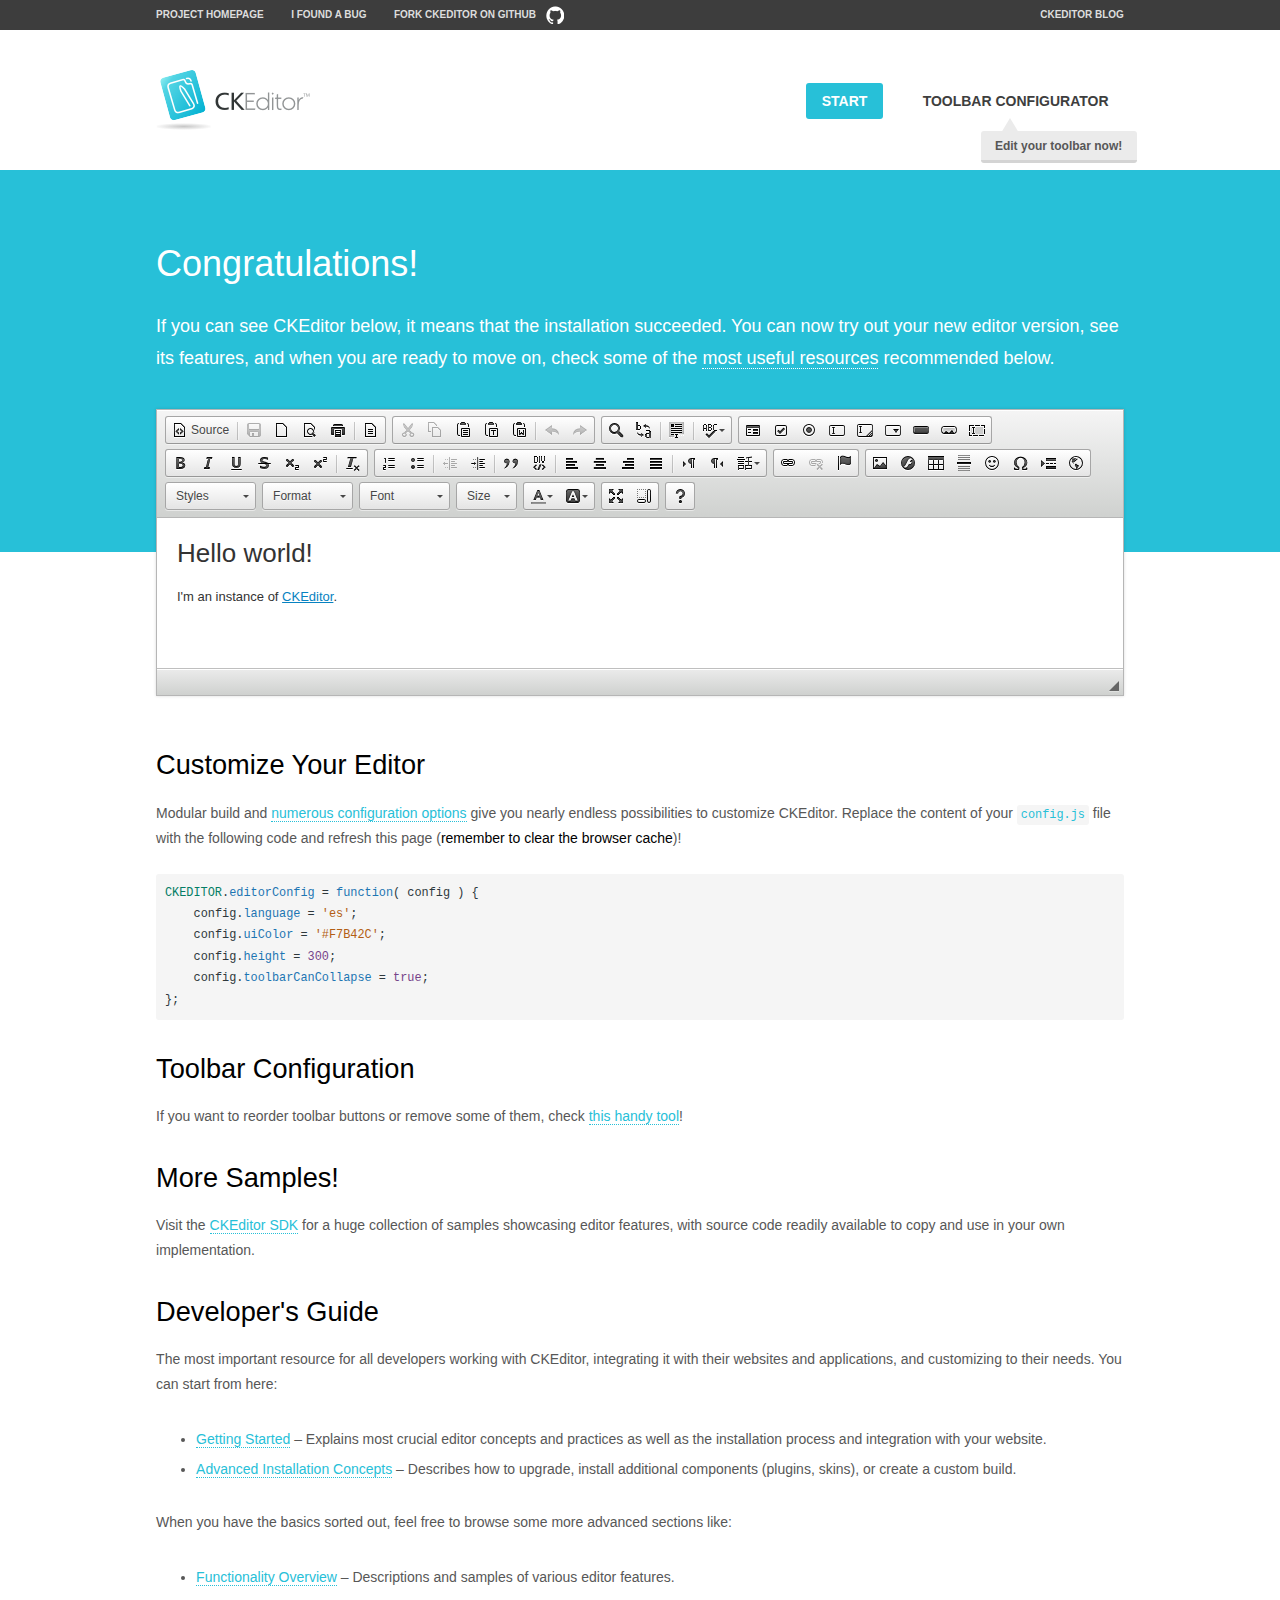
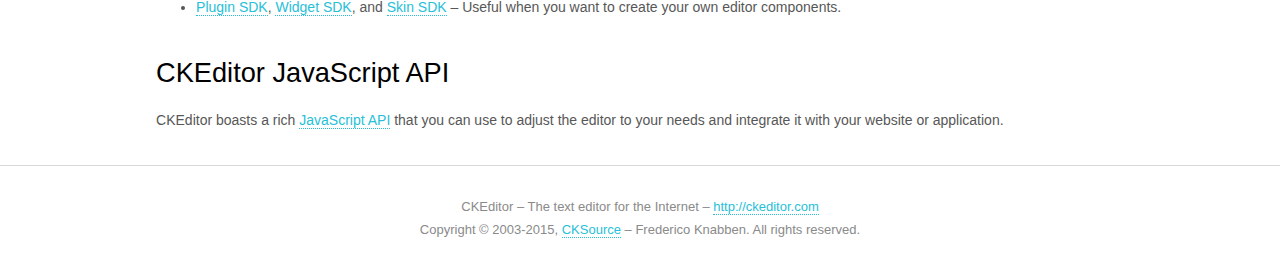
<file: static/djangocms_text_ckeditor/ckeditor/samples/index.html>
<!DOCTYPE html>
<!--
Copyright (c) 2003-2015, CKSource - Frederico Knabben. All rights reserved.
For licensing, see LICENSE.md or http://ckeditor.com/license
-->
<html>
<head>
	<meta charset="utf-8">
	<title>CKEditor Sample</title>
	<script src="../ckeditor.js"></script>
	<script src="js/sample.js"></script>
	<link rel="stylesheet" href="css/samples.css">
	<link rel="stylesheet" href="toolbarconfigurator/lib/codemirror/neo.css">
</head>
<body id="main">

<nav class="navigation-a">
	<div class="grid-container">
		<ul class="navigation-a-left grid-width-70">
			<li><a href="http://ckeditor.com">Project Homepage</a></li>
			<li><a href="http://dev.ckeditor.com/">I found a bug</a></li>
			<li><a href="http://github.com/ckeditor/ckeditor-dev" class="icon-pos-right icon-navigation-a-github">Fork CKEditor on GitHub</a></li>
		</ul>
		<ul class="navigation-a-right grid-width-30">
			<li><a href="http://ckeditor.com/blog-list">CKEditor Blog</a></li>
		</ul>
	</div>
</nav>

<header class="header-a">
	<div class="grid-container">
		<h1 class="header-a-logo grid-width-30">
			<a href="index.html"><img src="img/logo.png" alt="CKEditor Sample"></a>
		</h1>

		<nav class="navigation-b grid-width-70">
			<ul>
				<li><a href="index.html" class="button-a button-a-background">Start</a></li>
				<li><a href="toolbarconfigurator/index.html" class="button-a">Toolbar configurator <span class="balloon-a balloon-a-nw">Edit your toolbar now!</span></a></li>
			</ul>
		</nav>
	</div>
</header>

<main>
	<div class="adjoined-top">
		<div class="grid-container">
			<div class="content grid-width-100">
				<h1>Congratulations!</h1>
				<p>
					If you can see CKEditor below, it means that the installation succeeded.
					You can now try out your new editor version, see its features, and when you are ready to move on, check some of the <a href="#sample-customize">most useful resources</a> recommended below.
				</p>
			</div>
		</div>
	</div>
	<div class="adjoined-bottom">
		<div class="grid-container">
			<div class="grid-width-100">
				<div id="editor">
					<h1>Hello world!</h1>
					<p>I'm an instance of <a href="http://ckeditor.com">CKEditor</a>.</p>
				</div>
			</div>
		</div>
	</div>

	<div class="grid-container">
		<div class="content grid-width-100">
			<section id="sample-customize">
				<h2>Customize Your Editor</h2>
				<p>Modular build and <a href="http://docs.ckeditor.com/#!/guide/dev_configuration">numerous configuration options</a> give you nearly endless possibilities to customize CKEditor. Replace the content of your <code><a href="../config.js">config.js</a></code> file with the following code and refresh this page (<strong>remember to clear the browser cache</strong>)!</p>
		<pre class="cm-s-neo CodeMirror"><code><span style="padding-right: 0.1px;"><span class="cm-variable">CKEDITOR</span>.<span class="cm-property">editorConfig</span> <span class="cm-operator">=</span> <span class="cm-keyword">function</span>( <span class="cm-def">config</span> ) {</span>
<span style="padding-right: 0.1px;"><span class="cm-tab">	</span><span class="cm-variable-2">config</span>.<span class="cm-property">language</span> <span class="cm-operator">=</span> <span class="cm-string">'es'</span>;</span>
<span style="padding-right: 0.1px;"><span class="cm-tab">	</span><span class="cm-variable-2">config</span>.<span class="cm-property">uiColor</span> <span class="cm-operator">=</span> <span class="cm-string">'#F7B42C'</span>;</span>
<span style="padding-right: 0.1px;"><span class="cm-tab">	</span><span class="cm-variable-2">config</span>.<span class="cm-property">height</span> <span class="cm-operator">=</span> <span class="cm-number">300</span>;</span>
<span style="padding-right: 0.1px;"><span class="cm-tab">	</span><span class="cm-variable-2">config</span>.<span class="cm-property">toolbarCanCollapse</span> <span class="cm-operator">=</span> <span class="cm-atom">true</span>;</span>
<span style="padding-right: 0.1px;">};</span></code></pre>
			</section>

			<section>
				<h2>Toolbar Configuration</h2>
				<p>If you want to reorder toolbar buttons or remove some of them, check <a href="toolbarconfigurator/index.html">this handy tool</a>!</p>
			</section>

			<section>
				<h2>More Samples!</h2>
				<p>Visit the <a href="http://sdk.ckeditor.com">CKEditor SDK</a> for a huge collection of samples showcasing editor features, with source code readily available to copy and use in your own implementation.</p>
			</section>

			<section>
				<h2>Developer's Guide</h2>
				<p>The most important resource for all developers working with CKEditor, integrating it with their websites and applications, and customizing to their needs. You can start from here:</p>
				<ul>
					<li><a href="http://docs.ckeditor.com/#!/guide/dev_installation">Getting Started</a> &ndash; Explains most crucial editor concepts and practices as well as the installation process and integration with your website.</li>
					<li><a href="http://docs.ckeditor.com/#!/guide/dev_advanced_installation">Advanced Installation Concepts</a> &ndash; Describes how to upgrade, install additional components (plugins, skins), or create a custom build.</li>
				</ul>
					<p>When you have the basics sorted out, feel free to browse some more advanced sections like:</p>
				<ul>
					<li><a href="http://docs.ckeditor.com/#!/guide/dev_features">Functionality Overview</a> &ndash; Descriptions and samples of various editor features.</li>
					<li><a href="http://docs.ckeditor.com/#!/guide/plugin_sdk_intro">Plugin SDK</a>, <a href="http://docs.ckeditor.com/#!/guide/widget_sdk_intro">Widget SDK</a>, and <a href="http://docs.ckeditor.com/#!/guide/skin_sdk_intro">Skin SDK</a> &ndash; Useful when you want to create your own editor components.</li>
				</ul>
			</section>

			<section>
				<h2>CKEditor JavaScript API</h2>
				<p>CKEditor boasts a rich <a href="http://docs.ckeditor.com/#!/api">JavaScript API</a> that you can use to adjust the editor to your needs and integrate it with your website or application.</p>
			</section>
		</div>
	</div>
</main>

<footer class="footer-a grid-container">
	<div class="grid-container">
		<p class="grid-width-100">
			CKEditor &ndash; The text editor for the Internet &ndash; <a class="samples" href="http://ckeditor.com/">http://ckeditor.com</a>
		</p>
		<p class="grid-width-100" id="copy">
			Copyright &copy; 2003-2015, <a class="samples" href="http://cksource.com/">CKSource</a> &ndash; Frederico Knabben. All rights reserved.
		</p>
	</div>
</footer>
<script>
	initSample();
</script>

</body>
</html>
</file>
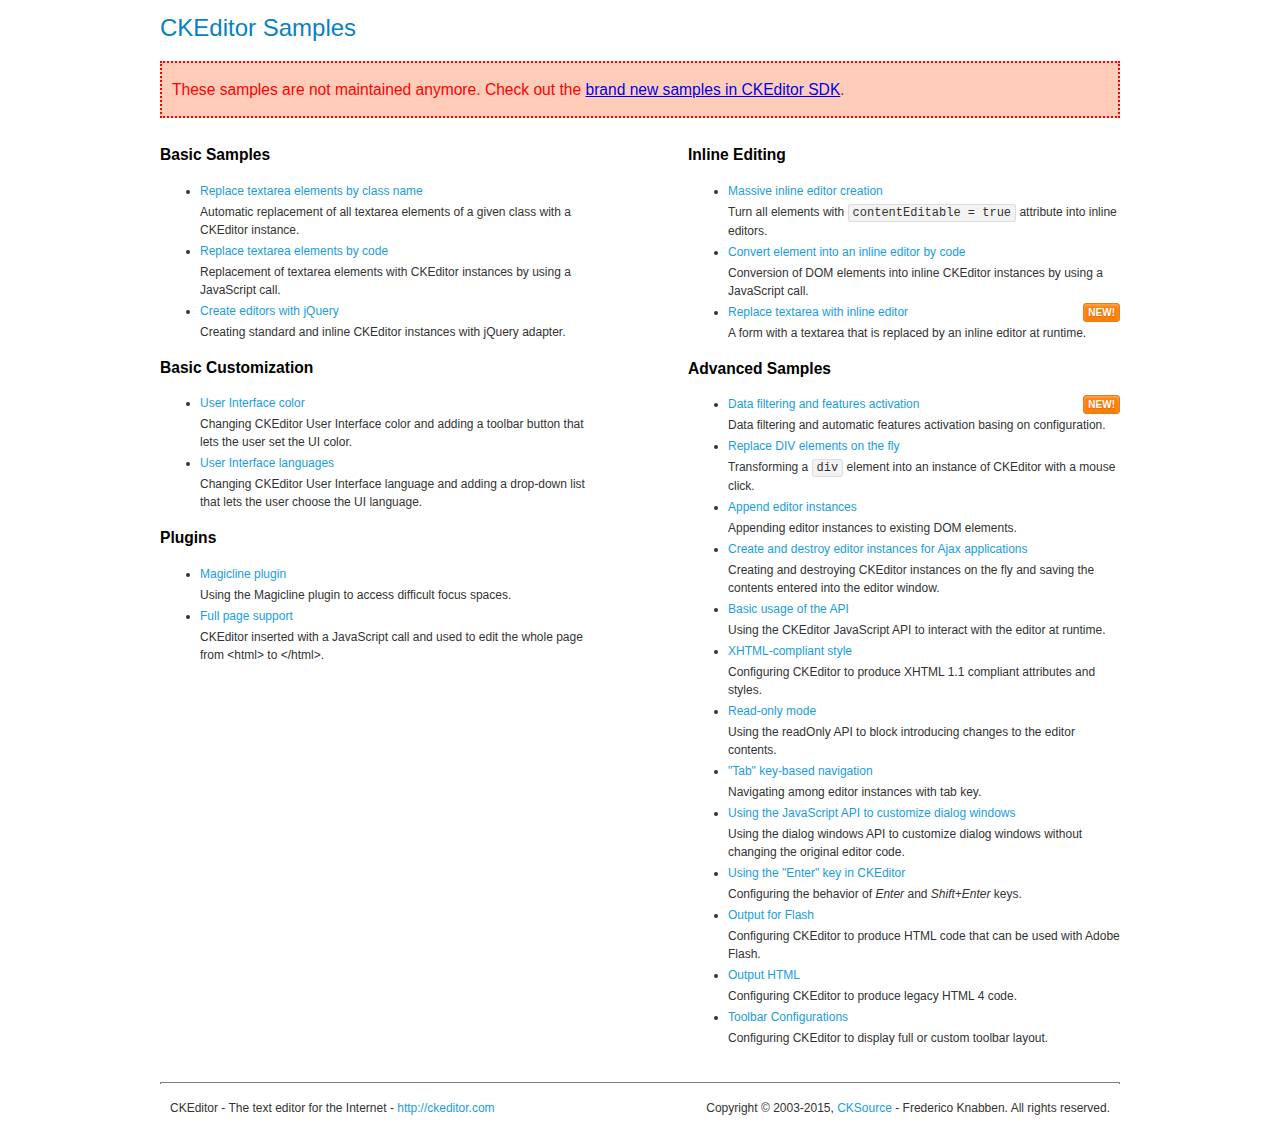
<file: static/djangocms_text_ckeditor/ckeditor/samples/old/index.html>
<!DOCTYPE html>
<!--
Copyright (c) 2003-2015, CKSource - Frederico Knabben. All rights reserved.
For licensing, see LICENSE.md or http://ckeditor.com/license
-->
<html>
<head>
	<meta charset="utf-8">
	<title>CKEditor Samples</title>
	<link rel="stylesheet" href="sample.css">
</head>
<body>
	<h1 class="samples">
		CKEditor Samples
	</h1>
	<div class="warning deprecated">
		These samples are not maintained anymore. Check out the <a href="http://sdk.ckeditor.com/">brand new samples in CKEditor SDK</a>.
	</div>
	<div class="twoColumns">
		<div class="twoColumnsLeft">
			<h2 class="samples">
				Basic Samples
			</h2>
			<dl class="samples">
				<dt><a class="samples" href="replacebyclass.html">Replace textarea elements by class name</a></dt>
				<dd>Automatic replacement of all textarea elements of a given class with a CKEditor instance.</dd>

				<dt><a class="samples" href="replacebycode.html">Replace textarea elements by code</a></dt>
				<dd>Replacement of textarea elements with CKEditor instances by using a JavaScript call.</dd>

				<dt><a class="samples" href="jquery.html">Create editors with jQuery</a></dt>
				<dd>Creating standard and inline CKEditor instances with jQuery adapter.</dd>
			</dl>

			<h2 class="samples">
				Basic Customization
			</h2>
			<dl class="samples">
				<dt><a class="samples" href="uicolor.html">User Interface color</a></dt>
				<dd>Changing CKEditor User Interface color and adding a toolbar button that lets the user set the UI color.</dd>

				<dt><a class="samples" href="uilanguages.html">User Interface languages</a></dt>
				<dd>Changing CKEditor User Interface language and adding a drop-down list that lets the user choose the UI language.</dd>
			</dl>


			<h2 class="samples">Plugins</h2>
<dl class="samples">
<dt><a class="samples" href="magicline/magicline.html">Magicline plugin</a></dt>
<dd>Using the Magicline plugin to access difficult focus spaces.</dd>

<dt><a class="samples" href="wysiwygarea/fullpage.html">Full page support</a></dt>
<dd>CKEditor inserted with a JavaScript call and used to edit the whole page from &lt;html&gt; to &lt;/html&gt;.</dd>
</dl>
		</div>
		<div class="twoColumnsRight">
			<h2 class="samples">
				Inline Editing
			</h2>
			<dl class="samples">
				<dt><a class="samples" href="inlineall.html">Massive inline editor creation</a></dt>
				<dd>Turn all elements with <code>contentEditable = true</code> attribute into inline editors.</dd>

				<dt><a class="samples" href="inlinebycode.html">Convert element into an inline editor by code</a></dt>
				<dd>Conversion of DOM elements into inline CKEditor instances by using a JavaScript call.</dd>

				<dt><a class="samples" href="inlinetextarea.html">Replace textarea with inline editor</a> <span class="new">New!</span></dt>
				<dd>A form with a textarea that is replaced by an inline editor at runtime.</dd>

				
			</dl>

			<h2 class="samples">
				Advanced Samples
			</h2>
			<dl class="samples">
				<dt><a class="samples" href="datafiltering.html">Data filtering and features activation</a> <span class="new">New!</span></dt>
				<dd>Data filtering and automatic features activation basing on configuration.</dd>

				<dt><a class="samples" href="divreplace.html">Replace DIV elements on the fly</a></dt>
				<dd>Transforming a <code>div</code> element into an instance of CKEditor with a mouse click.</dd>

				<dt><a class="samples" href="appendto.html">Append editor instances</a></dt>
				<dd>Appending editor instances to existing DOM elements.</dd>

				<dt><a class="samples" href="ajax.html">Create and destroy editor instances for Ajax applications</a></dt>
				<dd>Creating and destroying CKEditor instances on the fly and saving the contents entered into the editor window.</dd>

				<dt><a class="samples" href="api.html">Basic usage of the API</a></dt>
				<dd>Using the CKEditor JavaScript API to interact with the editor at runtime.</dd>

				<dt><a class="samples" href="xhtmlstyle.html">XHTML-compliant style</a></dt>
				<dd>Configuring CKEditor to produce XHTML 1.1 compliant attributes and styles.</dd>

				<dt><a class="samples" href="readonly.html">Read-only mode</a></dt>
				<dd>Using the readOnly API to block introducing changes to the editor contents.</dd>

				<dt><a class="samples" href="tabindex.html">"Tab" key-based navigation</a></dt>
				<dd>Navigating among editor instances with tab key.</dd>


				
<dt><a class="samples" href="dialog/dialog.html">Using the JavaScript API to customize dialog windows</a></dt>
<dd>Using the dialog windows API to customize dialog windows without changing the original editor code.</dd>

<dt><a class="samples" href="enterkey/enterkey.html">Using the &quot;Enter&quot; key in CKEditor</a></dt>
<dd>Configuring the behavior of <em>Enter</em> and <em>Shift+Enter</em> keys.</dd>

<dt><a class="samples" href="htmlwriter/outputforflash.html">Output for Flash</a></dt>
<dd>Configuring CKEditor to produce HTML code that can be used with Adobe Flash.</dd>

<dt><a class="samples" href="htmlwriter/outputhtml.html">Output HTML</a></dt>
<dd>Configuring CKEditor to produce legacy HTML 4 code.</dd>

<dt><a class="samples" href="toolbar/toolbar.html">Toolbar Configurations</a></dt>
<dd>Configuring CKEditor to display full or custom toolbar layout.</dd>

			</dl>
		</div>
	</div>
	<div id="footer">
		<hr>
		<p>
			CKEditor - The text editor for the Internet - <a class="samples" href="http://ckeditor.com/">http://ckeditor.com</a>
		</p>
		<p id="copy">
			Copyright &copy; 2003-2015, <a class="samples" href="http://cksource.com/">CKSource</a> - Frederico Knabben. All rights reserved.
		</p>
	</div>
</body>
</html>
</file>
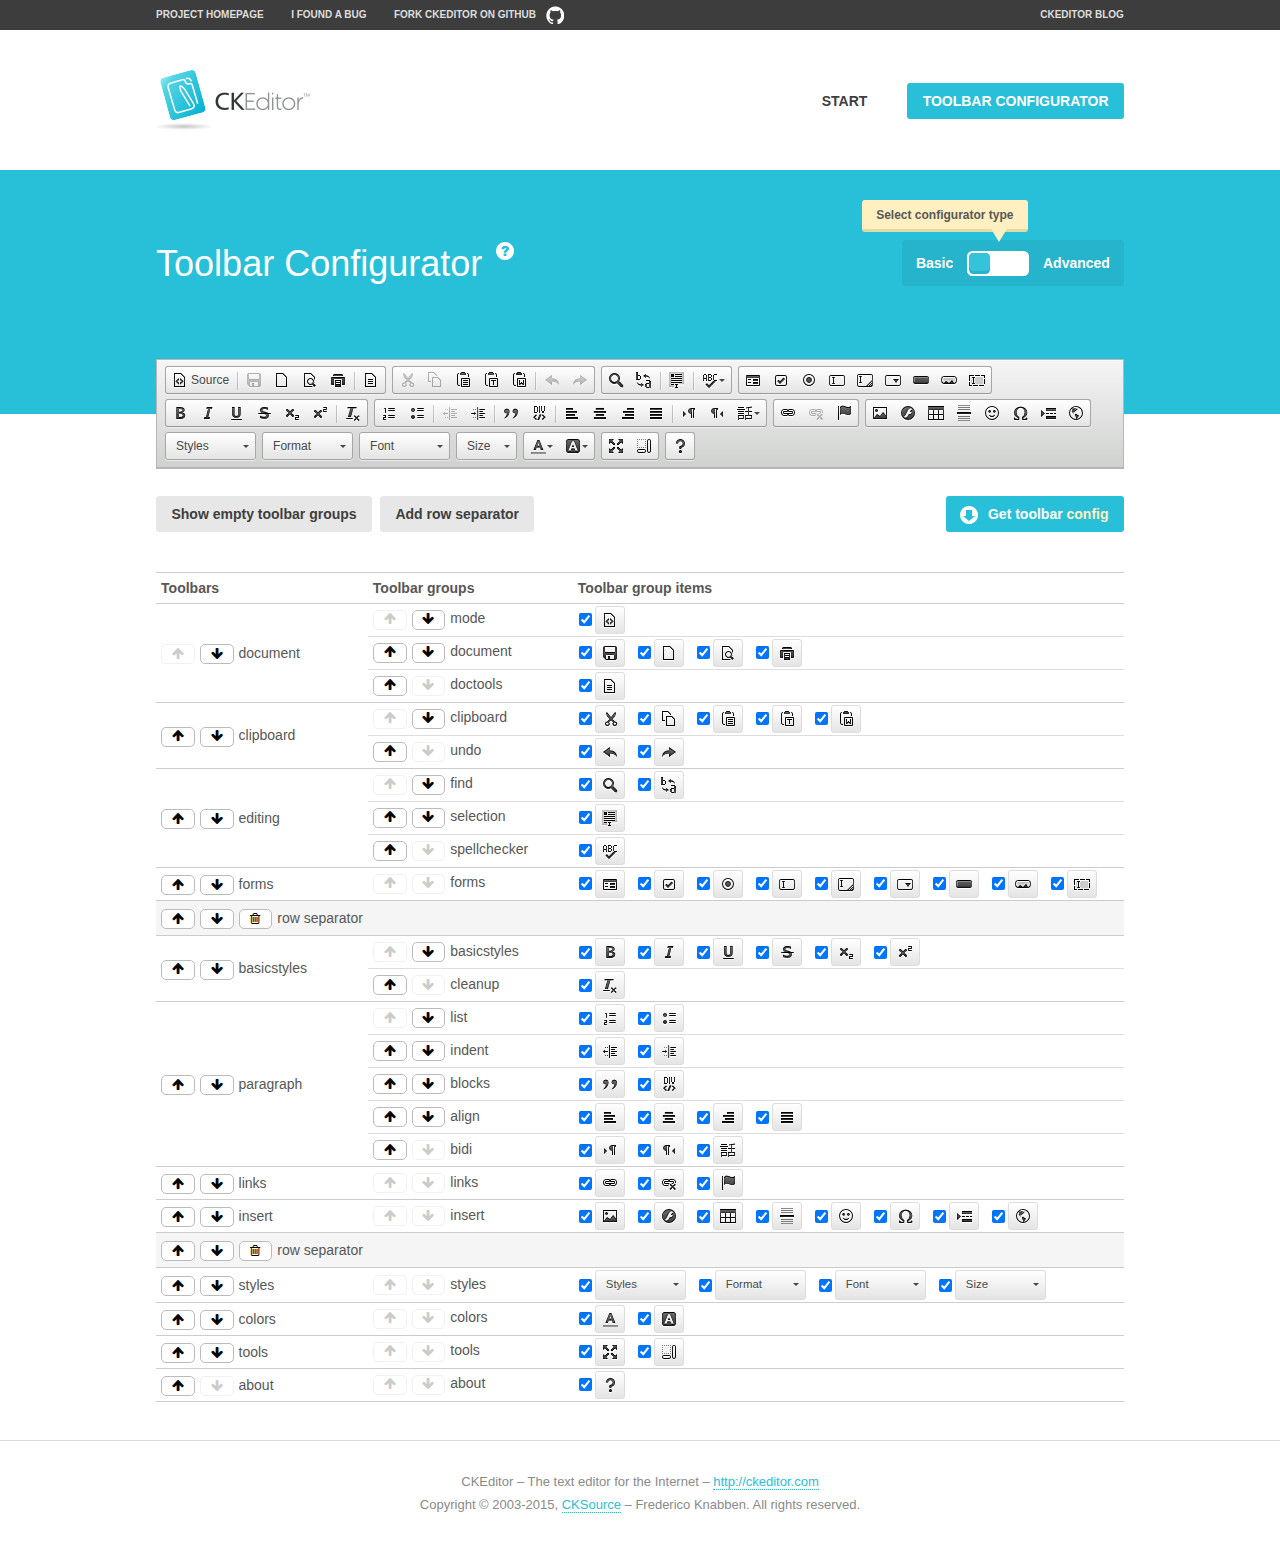
<file: static/djangocms_text_ckeditor/ckeditor/samples/toolbarconfigurator/index.html>
<!DOCTYPE html>
<!--
Copyright (c) 2003-2015, CKSource - Frederico Knabben. All rights reserved.
For licensing, see LICENSE.md or http://ckeditor.com/license
-->
<!--[if IE 8]><html class="ie8"><![endif]-->
<!--[if gt IE 8]><html><![endif]-->
<!--[if !IE]><!--><html><!--<![endif]-->
<head>
	<meta charset="utf-8">
	<title>Toolbar Configurator</title>
	<script src="../../ckeditor.js"></script>
	<script>
		if ( CKEDITOR.env.ie && CKEDITOR.env.version < 9 )
			CKEDITOR.tools.enableHtml5Elements( document );
	</script>
	<link rel="stylesheet" href="lib/codemirror/codemirror.css">
	<link rel="stylesheet" href="lib/codemirror/show-hint.css">
	<link rel="stylesheet" href="lib/codemirror/neo.css">
	<link rel="stylesheet" href="css/fontello.css">
	<link rel="stylesheet" href="../css/samples.css">
</head>
<body id="toolbar">

<nav class="navigation-a">
	<div class="grid-container">
		<ul class="navigation-a-left grid-width-70">
			<li><a href="http://ckeditor.com">Project Homepage</a></li>
			<li><a href="http://dev.ckeditor.com/">I found a bug</a></li>
			<li><a href="http://github.com/ckeditor/ckeditor-dev" class="icon-pos-right icon-navigation-a-github">Fork CKEditor on GitHub</a></li>
		</ul>
		<ul class="navigation-a-right grid-width-30">
			<li><a href="http://ckeditor.com/blog-list">CKEditor Blog</a></li>
		</ul>
	</div>
</nav>

<header class="header-a">
	<div class="grid-container">
		<h1 class="header-a-logo grid-width-30">
			<a href="../index.html"><img src="../img/logo.png" alt="CKEditor Logo"></a>
		</h1>
		<nav class="navigation-b grid-width-70">
			<ul>
				<li><a href="../index.html"  class="button-a">Start</a></li>
				<li><a href="index.html"  class="button-a button-a-background">Toolbar configurator</a></li>
			</ul>
		</nav>
	</div>
</header>

<main>
	<div class="adjoined-top">
		<div class="grid-container">
			<div class="content grid-width-100">
				<div class="grid-container-nested">
					<h1 class="grid-width-60">
						Toolbar Configurator
						<a href="#help-content" type="button" title="Configurator help" id="help" class="button-a button-a-background button-a-no-text icon-pos-left icon-question-mark">Help</a>
					</h1>

					<div class="grid-width-40 grid-switch-magic">
						<div class="switch">
							<span class="balloon-a balloon-a-se">Select configurator type</span>
							<input type="radio" name="radio" data-num="1" id="radio-basic" />
							<input type="radio" name="radio" data-num="2" id="radio-advanced" />
							<label data-for="1" for="radio-basic">Basic</label>
							<span class="switch-inner">
								<span class="handler"></span>
							</span>
							<label data-for="2" for="radio-advanced">Advanced</label>
						</div>
					</div>
				</div>
			</div>
		</div>
	</div>
	<div class="adjoined-bottom">
		<div class="grid-container">
			<div class="grid-width-100">
				<div class="editors-container">
					<div id="editor-basic"></div>
					<div id="editor-advanced"></div>
				</div>
			</div>
		</div>
	</div>

	<div class="grid-container configurator">
		<div class="content grid-width-100">
			<div class="configurator">
				<div>
					<div id="toolbarModifierWrapper"></div>
				</div>
			</div>
		</div>
	</div>

	<div id="help-content">
		<div class="grid-container">
			<div class="grid-width-100">
				<h2>What Am I Doing Here?</h2>

				<div class="grid-container grid-container-nested">
					<div class="basic">
						<div class="grid-width-50">
							<p>Arrange <a href="http://docs.ckeditor.com/#!/api/CKEDITOR.config-cfg-toolbarGroups">toolbar groups</a>, toggle <a href="http://docs.ckeditor.com/#!/api/CKEDITOR.config-cfg-removeButtons">button visibility</a> according to your needs and get your toolbar configuration.</p>
							<p>You can replace the content of the <a href="../../config.js"><code>config.js</code></a> file with the generated configuration. If you already set some configuration options you will need to merge both configurations.</p>
						</div>
						<div class="grid-width-50">
							<p>Read more about different ways of <a href="http://docs.ckeditor.com/#!/guide/dev_configuration">setting configuration</a> and do not forget about <strong>clearing browser cache</strong>.</p>
							<p>Arranging toolbar groups is the recommended way of configuring the toolbar, but if you need more freedom you can use the <a href="#advanced">advanced configurator</a>.</p>
						</div>
					</div>
					<div class="advanced" style="display: none;">
						<div class="grid-width-50">
							<p>With this code editor you can edit your <a href="http://docs.ckeditor.com/#!/api/CKEDITOR.config-cfg-toolbar">toolbar configuration</a> live.</p>
							<p>You can replace the content of the <a href="../../config.js"><code>config.js</code></a> file with the generated configuration. If you already set some configuration options you will need to merge both configurations.</p>
						</div>
						<div class="grid-width-50">
							<p>Read more about different ways of <a href="http://docs.ckeditor.com/#!/guide/dev_configuration">setting configuration</a> and do not forget about <strong>clearing browser cache</strong>.</p>
						</div>
					</div>
				</div>

				<p class="grid-container grid-container-nested">
					<button type="button" class="help-content-close grid-width-100 button-a button-a-background">Got it. Let's play!</button>
				</p>
			</div>
		</div>
	</div>
</main>

<footer class="footer-a grid-container">
	<p class="grid-width-100">
		CKEditor &ndash; The text editor for the Internet &ndash; <a class="samples" href="http://ckeditor.com/">http://ckeditor.com</a>
	</p>
	<p class="grid-width-100" id="copy">
		Copyright &copy; 2003-2015, <a class="samples" href="http://cksource.com/">CKSource</a> &ndash; Frederico Knabben. All rights reserved.
	</p>
</footer>

<script src="lib/codemirror/codemirror.js"></script>
<script src="lib/codemirror/javascript.js"></script>
<script src="lib/codemirror/show-hint.js"></script>

<script src="js/fulltoolbareditor.js"></script>
<script src="js/abstracttoolbarmodifier.js"></script>
<script src="js/toolbarmodifier.js"></script>
<script src="js/toolbartextmodifier.js"></script>
<script src="../js/sf.js"></script>

<script>
	( function() {
		'use strict';

		var mode = ( window.location.hash.substr( 1 ) === 'advanced' ) ? 'advanced' : 'basic',
			configuratorSection = CKEDITOR.document.findOne( 'main > .grid-container.configurator' ),
			basicInstruction = CKEDITOR.document.findOne( '#help-content .basic' ),
			advancedInstruction = CKEDITOR.document.findOne( '#help-content .advanced' ),

			// Configurator mode switcher.
			modeSwitchBasic = CKEDITOR.document.getById( 'radio-basic' ),
			modeSwitchAdvanced = CKEDITOR.document.getById( 'radio-advanced' );

		// Initial setup
		function updateSwitcher() {
			if ( mode === 'advanced' ) {
				modeSwitchAdvanced.$.checked = true;
			} else {
				modeSwitchBasic.$.checked = true;
			}
		}

		updateSwitcher();

		CKEDITOR.document.getWindow().on( 'hashchange', function( e ) {
			var hash = window.location.hash.substr( 1 );
			if ( !( hash === 'advanced' || hash === 'basic' ) ) {
				return;
			}
			mode = hash;
			onToolbarsDone( mode );
		} );

		CKEDITOR.document.getWindow().on( 'resize', function() {
			updateToolbar( ( mode === 'basic' ? toolbarModifier : toolbarTextModifier )[ 'editorInstance' ] );
		} );

		function onRefresh( modifier ) {
			modifier = modifier || this;

			if ( mode === 'basic' && modifier instanceof ToolbarConfigurator.ToolbarTextModifier ) {
				return;
			}

			// CodeMirror container becomes visible, so we need to refresh and to avoid rendering problems.
			if ( mode === 'advanced' && modifier instanceof ToolbarConfigurator.ToolbarTextModifier ) {
				modifier.codeContainer.refresh();
			}

			updateToolbar( modifier.editorInstance );
		}

		function updateToolbar( editor ) {
			var editorContainer = editor.container;

			// Not always editor is loaded.
			if ( !editorContainer ) {
				return;
			}

			var displayStyle = editorContainer.getStyle( 'display' );

			editorContainer.setStyle( 'display', 'block' );

			var newHeight = editorContainer.getSize( 'height' );

			var newMarginTop = parseInt( editorContainer.getComputedStyle( 'margin-top' ), 10 );
			newMarginTop = ( isNaN( newMarginTop ) ? 0 : Number( newMarginTop ) );

			var newMarginBottom = parseInt( editorContainer.getComputedStyle( 'margin-bottom' ), 10 );
			newMarginBottom = ( isNaN( newMarginBottom ) ? 0 : Number( newMarginBottom ) );

			var result = newHeight + newMarginTop + newMarginBottom;

			editorContainer.setStyle( 'display', displayStyle );

			editor.container.getAscendant( 'div' ).setStyle( 'height', result + 'px' );
		}

		var toolbarModifier = new ToolbarConfigurator.ToolbarModifier( 'editor-basic' );

		var done = 0;
		toolbarModifier.init( onToolbarInit );
		toolbarModifier.onRefresh = onRefresh;

		CKEDITOR.document.getById( 'toolbarModifierWrapper' ).append( toolbarModifier.mainContainer );

		var toolbarTextModifier = new ToolbarConfigurator.ToolbarTextModifier( 'editor-advanced' );
		toolbarTextModifier.init( onToolbarInit );
		toolbarTextModifier.onRefresh = onRefresh;

		function onToolbarInit() {
			if ( ++done === 2 ) {
				onToolbarsDone();

				positionSticky.watch( CKEDITOR.document.findOne( '.toolbar' ), function() {
					return mode === 'advanced';
				} );
			}
		}

		function onToolbarsDone() {
			if ( mode === 'basic' ) {
				toggleModeBasic( false );
			} else {
				toggleModeAdvanced( false );
			}

			updateSwitcher();

			setTimeout( function() {
				CKEDITOR.document.findOne( '.editors-container' ).addClass( 'active' );
				CKEDITOR.document.findOne( '#toolbarModifierWrapper' ).addClass( 'active' );
			}, 200 );
		}

		CKEDITOR.document.getById( 'toolbarModifierWrapper' ).append( toolbarTextModifier.mainContainer );

		function toogleModeSwitch( onElement, offElement, onModifier, offModifier ) {
			onElement.addClass( 'fancy-button-active' );
			offElement.removeClass( 'fancy-button-active' );

			onModifier.showUI();
			offModifier.hideUI();
		}

		function toggleModeBasic( callOnRefresh ) {
			callOnRefresh = ( callOnRefresh !== false );
			mode = 'basic';
			window.location.hash = '#basic';
			toogleModeSwitch( modeSwitchBasic, modeSwitchAdvanced, toolbarModifier, toolbarTextModifier );

			configuratorSection.removeClass( 'freed-width' );
			basicInstruction.show();
			advancedInstruction.hide();

			callOnRefresh && onRefresh( toolbarModifier );
		}

		function toggleModeAdvanced( callOnRefresh ) {
			callOnRefresh = ( callOnRefresh !== false );
			mode = 'advanced';
			window.location.hash = '#advanced';
			toogleModeSwitch( modeSwitchAdvanced, modeSwitchBasic, toolbarTextModifier, toolbarModifier );

			configuratorSection.addClass( 'freed-width' );
			advancedInstruction.show();
			basicInstruction.hide();

			callOnRefresh && onRefresh( toolbarTextModifier );
		}

		modeSwitchBasic.on( 'click', toggleModeBasic );
		modeSwitchAdvanced.on( 'click', toggleModeAdvanced );

		//
		// Position:sticky for the toolbar.
		//

		// Will make elements behave like they were styled with position:sticky.
		var positionSticky = {
			// Store object: {
			// 		element: CKEDITOR.dom.element, // Element which will float.
			// 		placeholder: CKEDITOR.dom.element, // Placeholder which is place to prevent page bounce.
			// 		isFixed: boolean // Whether element float now.
			// }
			watched: [],

			active: [],

			staticContainer: null,

			init: function() {
				var element = CKEDITOR.dom.element.createFromHtml(
					'<div class="staticContainer">' +
						'<div class="grid-container" >' +
							'<div class="grid-width-100">' +
								'<div class="inner"></div>' +
							'</div>' +
						'</div>' +
					'</div>' );

				this.staticContainer = element.findOne( '.inner' );

				CKEDITOR.document.getBody().append( element );
			},

			watch: function( element, preventFunc ) {
				this.watched.push( {
					element: element,
					placeholder: new CKEDITOR.dom.element( 'div' ),
					isFixed: false,
					preventFunc: preventFunc
				} );
			},

			checkAll: function() {
				for ( var i = 0; i < this.watched.length; i++ ) {
					this.check( this.watched[ i ] );
				}
			},

			check: function( element ) {
				var isFixed = element.isFixed;
				var shouldBeFixed = this.shouldBeFixed( element );

				// Nothing to be done.
				if ( isFixed === shouldBeFixed ) {
					return;
				}

				var placeholder = element.placeholder;

				if ( isFixed ) {
					// Unfixing.

					element.element.insertBefore( placeholder );
					placeholder.remove();

					element.element.removeStyle( 'margin' );

					this.active.splice( CKEDITOR.tools.indexOf( this.active, element ), 1 );

				} else {
					// Fixing.
					placeholder.setStyle( 'width', element.element.getSize( 'width' ) + 'px' );
					placeholder.setStyle( 'height', element.element.getSize( 'height' ) + 'px' );
					placeholder.setStyle( 'margin-bottom', element.element.getComputedStyle( 'margin-bottom' ) );
					placeholder.setStyle( 'display', element.element.getComputedStyle( 'display' ) );
					placeholder.insertAfter( element.element );

					this.staticContainer.append( element.element );

					this.active.push( element );
				}

				element.isFixed = !element.isFixed;
			},

			shouldBeFixed: function( element ) {
				if ( element.preventFunc && element.preventFunc() ) {
					return false;
				}

				// If element is already fixed we are checking it's placeholder.
				var related = ( element.isFixed ? element.placeholder : element.element ),
					clientRect = related.$.getBoundingClientRect(),
					staticHeight = this.staticContainer.getSize('height' ),
					elemHeight = element.element.getSize( 'height' );

				if ( element.isFixed ) {
					return ( clientRect.top + elemHeight < staticHeight );
				} else {
					return ( clientRect.top < staticHeight );
				}
			}
		};

		positionSticky.init();

		CKEDITOR.document.getWindow().on( 'scroll',
			new CKEDITOR.tools.eventsBuffer( 100, positionSticky.checkAll, positionSticky ).input
		);

		// Make the toolbar sticky.
		positionSticky.watch( CKEDITOR.document.findOne( '.editors-container' ) );

		// Help button and help-content.
		( function() {
			var helpButton = CKEDITOR.document.getById( 'help' ),
				helpContent = CKEDITOR.document.getById( 'help-content' );

			// Don't show help button on IE8 because it's unsupported by Pico Modal.
			if ( CKEDITOR.env.ie && CKEDITOR.env.version == 8 ) {
				helpButton.hide();
			} else {
				// Display help modal when the button is clicked.
				helpButton.on( 'click', function( evt ) {
					SF.modal( {
						// Clone modal content from DOM.
						content: helpContent.getHtml(),

						afterCreate: function( modal ) {
							// Enable modal content button to close the modal.
							new CKEDITOR.dom.element( modal.modalElem() ).findOne( '.help-content-close' ).once( 'click', modal.close );
						}
					} ).show();
				} );
			}
		} )();
	} )();
</script>
</body>
</html>
</file>
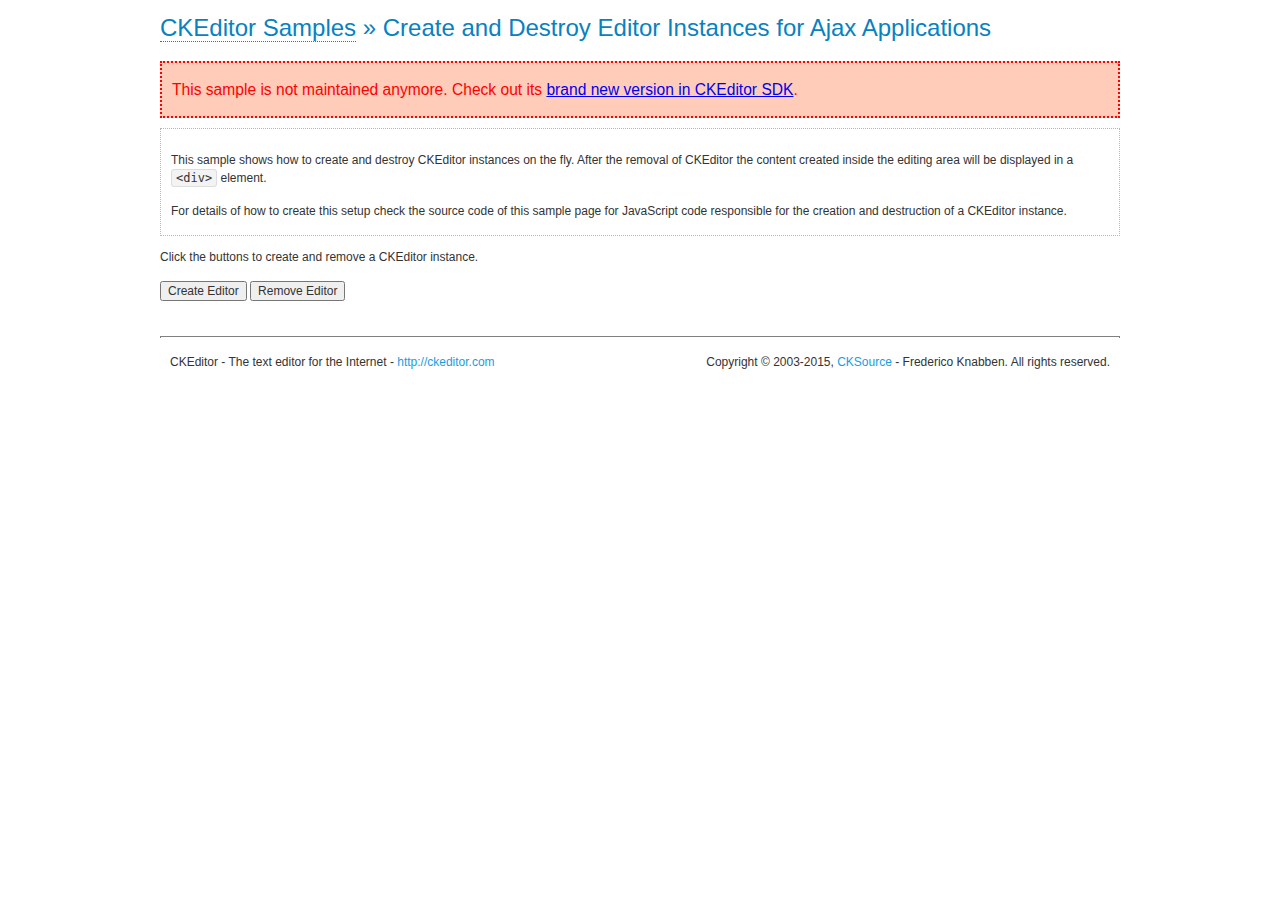
<file: static/djangocms_text_ckeditor/ckeditor/samples/old/ajax.html>
<!DOCTYPE html>
<!--
Copyright (c) 2003-2015, CKSource - Frederico Knabben. All rights reserved.
For licensing, see LICENSE.md or http://ckeditor.com/license
-->
<html>
<head>
	<meta charset="utf-8">
	<title>Ajax &mdash; CKEditor Sample</title>
	<script src="../../ckeditor.js"></script>
	<link rel="stylesheet" href="sample.css">
	<script>

		var editor, html = '';

		function createEditor() {
			if ( editor )
				return;

			// Create a new editor inside the <div id="editor">, setting its value to html
			var config = {};
			editor = CKEDITOR.appendTo( 'editor', config, html );
		}

		function removeEditor() {
			if ( !editor )
				return;

			// Retrieve the editor contents. In an Ajax application, this data would be
			// sent to the server or used in any other way.
			document.getElementById( 'editorcontents' ).innerHTML = html = editor.getData();
			document.getElementById( 'contents' ).style.display = '';

			// Destroy the editor.
			editor.destroy();
			editor = null;
		}

	</script>
</head>
<body>
	<h1 class="samples">
		<a href="index.html">CKEditor Samples</a> &raquo; Create and Destroy Editor Instances for Ajax Applications
	</h1>
	<div class="warning deprecated">
		This sample is not maintained anymore. Check out its <a href="http://sdk.ckeditor.com/samples/saveajax.html">brand new version in CKEditor SDK</a>.
	</div>
	<div class="description">
		<p>
			This sample shows how to create and destroy CKEditor instances on the fly. After the removal of CKEditor the content created inside the editing
			area will be displayed in a <code>&lt;div&gt;</code> element.
		</p>
		<p>
			For details of how to create this setup check the source code of this sample page
			for JavaScript code responsible for the creation and destruction of a CKEditor instance.
		</p>
	</div>
	<p>Click the buttons to create and remove a CKEditor instance.</p>
	<p>
		<input onclick="createEditor();" type="button" value="Create Editor">
		<input onclick="removeEditor();" type="button" value="Remove Editor">
	</p>
	<!-- This div will hold the editor. -->
	<div id="editor">
	</div>
	<div id="contents" style="display: none">
		<p>
			Edited Contents:
		</p>
		<!-- This div will be used to display the editor contents. -->
		<div id="editorcontents">
		</div>
	</div>
	<div id="footer">
		<hr>
		<p>
			CKEditor - The text editor for the Internet - <a class="samples" href="http://ckeditor.com/">http://ckeditor.com</a>
		</p>
		<p id="copy">
			Copyright &copy; 2003-2015, <a class="samples" href="http://cksource.com/">CKSource</a> - Frederico
			Knabben. All rights reserved.
		</p>
	</div>
</body>
</html>
</file>
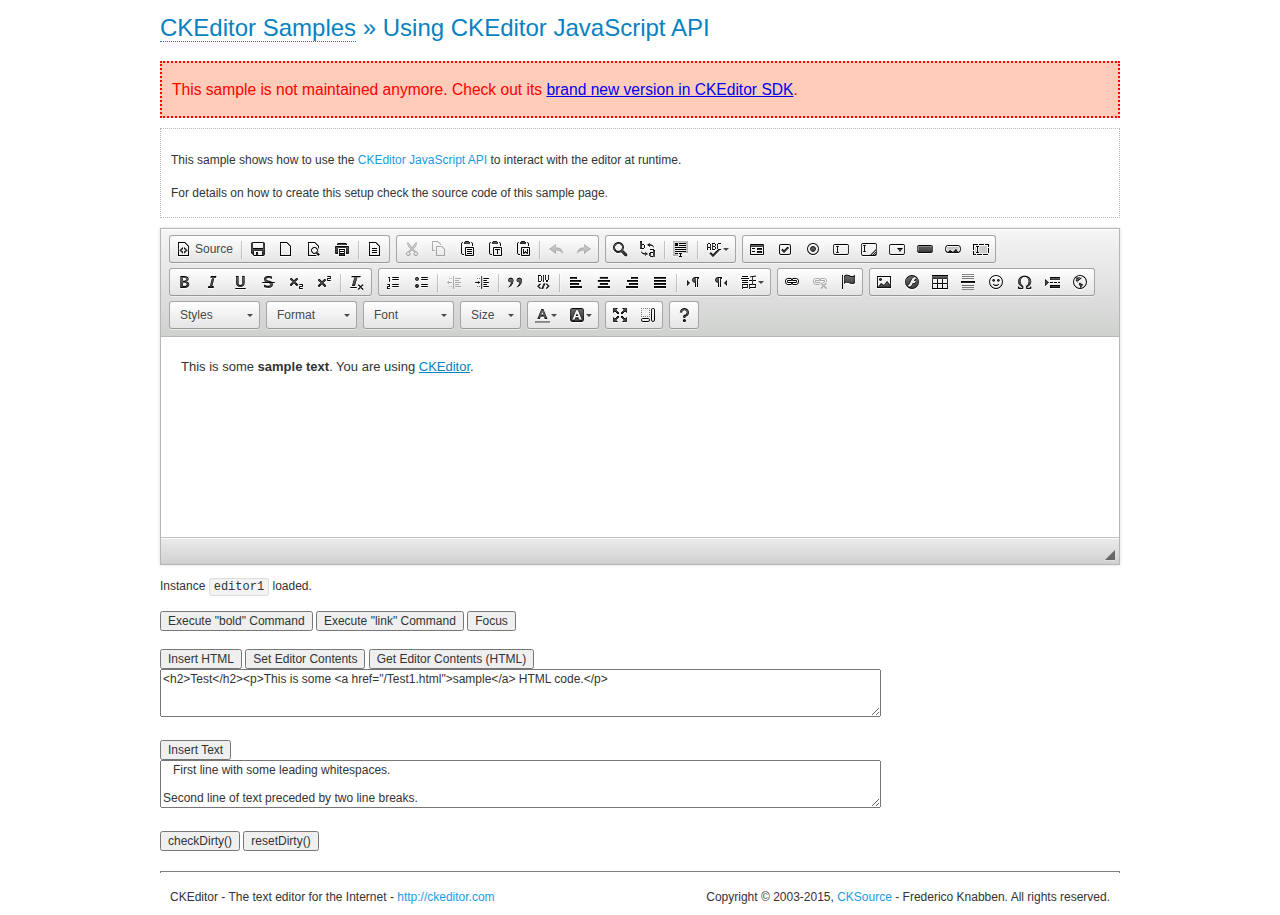
<file: static/djangocms_text_ckeditor/ckeditor/samples/old/api.html>
<!DOCTYPE html>
<!--
Copyright (c) 2003-2015, CKSource - Frederico Knabben. All rights reserved.
For licensing, see LICENSE.md or http://ckeditor.com/license
-->
<html>
<head>
	<meta charset="utf-8">
	<title>API Usage &mdash; CKEditor Sample</title>
	<script src="../../ckeditor.js"></script>
	<link href="sample.css" rel="stylesheet">
	<script>

// The instanceReady event is fired, when an instance of CKEditor has finished
// its initialization.
CKEDITOR.on( 'instanceReady', function( ev ) {
	// Show the editor name and description in the browser status bar.
	document.getElementById( 'eMessage' ).innerHTML = 'Instance <code>' + ev.editor.name + '<\/code> loaded.';

	// Show this sample buttons.
	document.getElementById( 'eButtons' ).style.display = 'block';
});

function InsertHTML() {
	// Get the editor instance that we want to interact with.
	var editor = CKEDITOR.instances.editor1;
	var value = document.getElementById( 'htmlArea' ).value;

	// Check the active editing mode.
	if ( editor.mode == 'wysiwyg' )
	{
		// Insert HTML code.
		// http://docs.ckeditor.com/#!/api/CKEDITOR.editor-method-insertHtml
		editor.insertHtml( value );
	}
	else
		alert( 'You must be in WYSIWYG mode!' );
}

function InsertText() {
	// Get the editor instance that we want to interact with.
	var editor = CKEDITOR.instances.editor1;
	var value = document.getElementById( 'txtArea' ).value;

	// Check the active editing mode.
	if ( editor.mode == 'wysiwyg' )
	{
		// Insert as plain text.
		// http://docs.ckeditor.com/#!/api/CKEDITOR.editor-method-insertText
		editor.insertText( value );
	}
	else
		alert( 'You must be in WYSIWYG mode!' );
}

function SetContents() {
	// Get the editor instance that we want to interact with.
	var editor = CKEDITOR.instances.editor1;
	var value = document.getElementById( 'htmlArea' ).value;

	// Set editor contents (replace current contents).
	// http://docs.ckeditor.com/#!/api/CKEDITOR.editor-method-setData
	editor.setData( value );
}

function GetContents() {
	// Get the editor instance that you want to interact with.
	var editor = CKEDITOR.instances.editor1;

	// Get editor contents
	// http://docs.ckeditor.com/#!/api/CKEDITOR.editor-method-getData
	alert( editor.getData() );
}

function ExecuteCommand( commandName ) {
	// Get the editor instance that we want to interact with.
	var editor = CKEDITOR.instances.editor1;

	// Check the active editing mode.
	if ( editor.mode == 'wysiwyg' )
	{
		// Execute the command.
		// http://docs.ckeditor.com/#!/api/CKEDITOR.editor-method-execCommand
		editor.execCommand( commandName );
	}
	else
		alert( 'You must be in WYSIWYG mode!' );
}

function CheckDirty() {
	// Get the editor instance that we want to interact with.
	var editor = CKEDITOR.instances.editor1;
	// Checks whether the current editor contents present changes when compared
	// to the contents loaded into the editor at startup
	// http://docs.ckeditor.com/#!/api/CKEDITOR.editor-method-checkDirty
	alert( editor.checkDirty() );
}

function ResetDirty() {
	// Get the editor instance that we want to interact with.
	var editor = CKEDITOR.instances.editor1;
	// Resets the "dirty state" of the editor (see CheckDirty())
	// http://docs.ckeditor.com/#!/api/CKEDITOR.editor-method-resetDirty
	editor.resetDirty();
	alert( 'The "IsDirty" status has been reset' );
}

function Focus() {
	CKEDITOR.instances.editor1.focus();
}

function onFocus() {
	document.getElementById( 'eMessage' ).innerHTML = '<b>' + this.name + ' is focused </b>';
}

function onBlur() {
	document.getElementById( 'eMessage' ).innerHTML = this.name + ' lost focus';
}

	</script>

</head>
<body>
	<h1 class="samples">
		<a href="index.html">CKEditor Samples</a> &raquo; Using CKEditor JavaScript API
	</h1>
	<div class="warning deprecated">
		This sample is not maintained anymore. Check out its <a href="http://sdk.ckeditor.com/samples/api.html">brand new version in CKEditor SDK</a>.
	</div>
	<div class="description">
	<p>
		This sample shows how to use the
		<a class="samples" href="http://docs.ckeditor.com/#!/api/CKEDITOR.editor">CKEditor JavaScript API</a>
		to interact with the editor at runtime.
	</p>
	<p>
		For details on how to create this setup check the source code of this sample page.
	</p>
	</div>

	<!-- This <div> holds alert messages to be display in the sample page. -->
	<div id="alerts">
		<noscript>
			<p>
				<strong>CKEditor requires JavaScript to run</strong>. In a browser with no JavaScript
				support, like yours, you should still see the contents (HTML data) and you should
				be able to edit it normally, without a rich editor interface.
			</p>
		</noscript>
	</div>
	<form action="../../../samples/sample_posteddata.php" method="post">
		<textarea cols="100" id="editor1" name="editor1" rows="10">&lt;p&gt;This is some &lt;strong&gt;sample text&lt;/strong&gt;. You are using &lt;a href="http://ckeditor.com/"&gt;CKEditor&lt;/a&gt;.&lt;/p&gt;</textarea>

		<script>
			// Replace the <textarea id="editor1"> with an CKEditor instance.
			CKEDITOR.replace( 'editor1', {
				on: {
					focus: onFocus,
					blur: onBlur,

					// Check for availability of corresponding plugins.
					pluginsLoaded: function( evt ) {
						var doc = CKEDITOR.document, ed = evt.editor;
						if ( !ed.getCommand( 'bold' ) )
							doc.getById( 'exec-bold' ).hide();
						if ( !ed.getCommand( 'link' ) )
							doc.getById( 'exec-link' ).hide();
					}
				}
			});
		</script>

		<p id="eMessage">
		</p>

		<div id="eButtons" style="display: none">
			<input id="exec-bold" onclick="ExecuteCommand('bold');" type="button" value="Execute &quot;bold&quot; Command">
			<input id="exec-link" onclick="ExecuteCommand('link');" type="button" value="Execute &quot;link&quot; Command">
			<input onclick="Focus();" type="button" value="Focus">
			<br><br>
			<input onclick="InsertHTML();" type="button" value="Insert HTML">
			<input onclick="SetContents();" type="button" value="Set Editor Contents">
			<input onclick="GetContents();" type="button" value="Get Editor Contents (HTML)">
			<br>
			<textarea cols="100" id="htmlArea" rows="3">&lt;h2&gt;Test&lt;/h2&gt;&lt;p&gt;This is some &lt;a href="/Test1.html"&gt;sample&lt;/a&gt; HTML code.&lt;/p&gt;</textarea>
			<br>
			<br>
			<input onclick="InsertText();" type="button" value="Insert Text">
			<br>
			<textarea cols="100" id="txtArea" rows="3">   First line with some leading whitespaces.

Second line of text preceded by two line breaks.</textarea>
			<br>
			<br>
			<input onclick="CheckDirty();" type="button" value="checkDirty()">
			<input onclick="ResetDirty();" type="button" value="resetDirty()">
		</div>
	</form>
	<div id="footer">
		<hr>
		<p>
			CKEditor - The text editor for the Internet - <a class="samples" href="http://ckeditor.com/">http://ckeditor.com</a>
		</p>
		<p id="copy">
			Copyright &copy; 2003-2015, <a class="samples" href="http://cksource.com/">CKSource</a> - Frederico
			Knabben. All rights reserved.
		</p>
	</div>
</body>
</html>
</file>
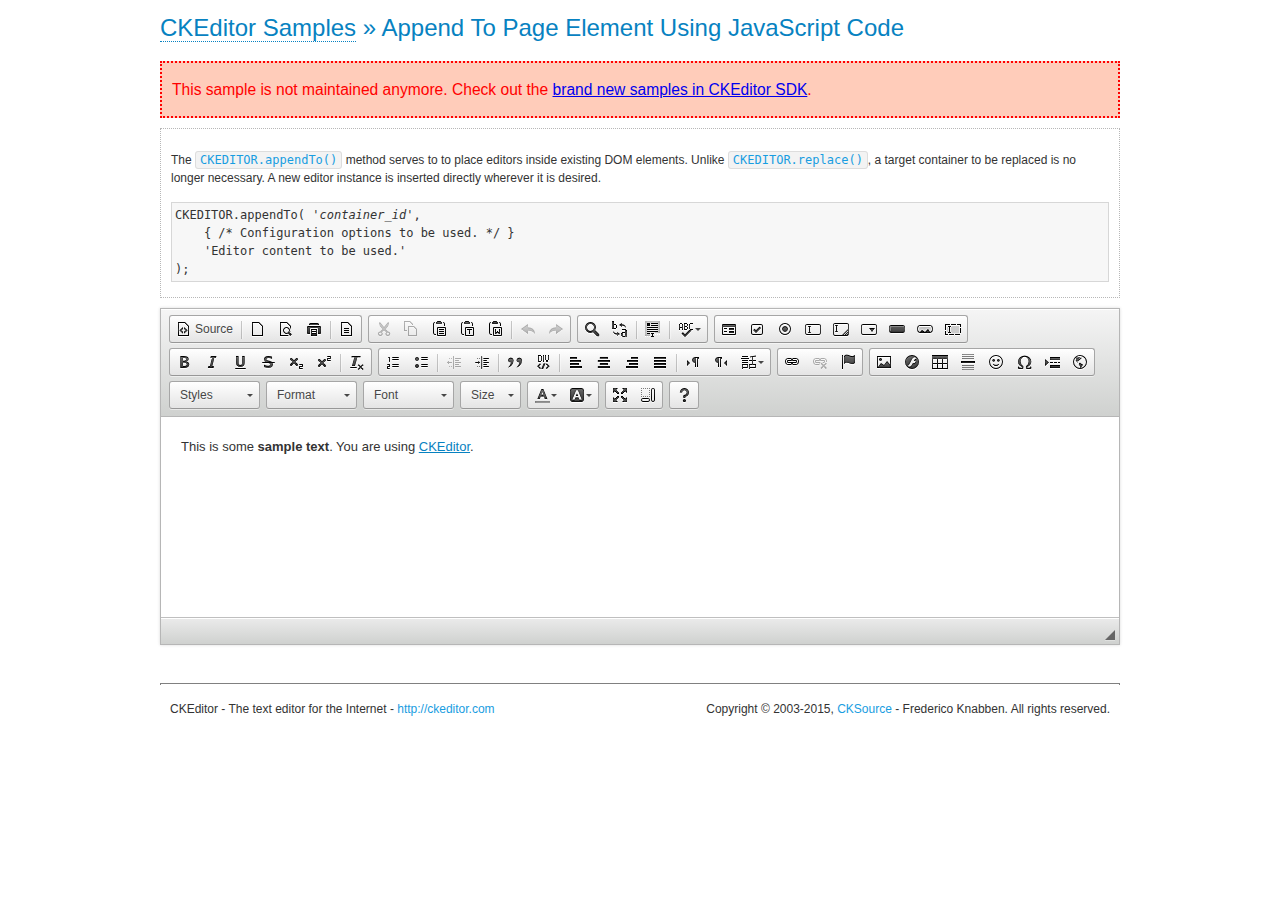
<file: static/djangocms_text_ckeditor/ckeditor/samples/old/appendto.html>
<!DOCTYPE html>
<!--
Copyright (c) 2003-2015, CKSource - Frederico Knabben. All rights reserved.
For licensing, see LICENSE.md or http://ckeditor.com/license
-->
<html>
<head>
	<meta charset="utf-8">
	<title>Append To Page Element Using JavaScript Code &mdash; CKEditor Sample</title>
	<script src="../../ckeditor.js"></script>
	<link rel="stylesheet" href="sample.css">
</head>
<body>
	<h1 class="samples">
		<a href="index.html">CKEditor Samples</a> &raquo; Append To Page Element Using JavaScript Code
	</h1>
	<div class="warning deprecated">
		This sample is not maintained anymore. Check out the <a href="http://sdk.ckeditor.com/">brand new samples in CKEditor SDK</a>.
	</div>
	<div id="section1">
		<div class="description">
			<p>
				The <code><a class="samples" href="http://docs.ckeditor.com/#!/api/CKEDITOR-method-appendTo">CKEDITOR.appendTo()</a></code> method serves to to place editors inside existing DOM elements. Unlike <code><a class="samples" href="http://docs.ckeditor.com/#!/api/CKEDITOR-method-replace">CKEDITOR.replace()</a></code>,
				a target container to be replaced is no longer necessary. A new editor
				instance is inserted directly wherever it is desired.
			</p>
<pre class="samples">CKEDITOR.appendTo( '<em>container_id</em>',
	{ /* Configuration options to be used. */ }
	'Editor content to be used.'
);</pre>
		</div>
		<script>

			// This call can be placed at any point after the
			// DOM element to append CKEditor to or inside the <head><script>
			// in a window.onload event handler.

			// Append a CKEditor instance using the default configuration and the
			// provided content to the <div> element of ID "section1".
			CKEDITOR.appendTo( 'section1',
				null,
				'<p>This is some <strong>sample text</strong>. You are using <a href="http://ckeditor.com/">CKEditor</a>.</p>'
			);

		</script>
	</div>
	<br>
	<div id="footer">
		<hr>
		<p>
			CKEditor - The text editor for the Internet - <a class="samples" href="http://ckeditor.com/">http://ckeditor.com</a>
		</p>
		<p id="copy">
			Copyright &copy; 2003-2015, <a class="samples" href="http://cksource.com/">CKSource</a> - Frederico
			Knabben. All rights reserved.
		</p>
	</div>
</body>
</html>
</file>
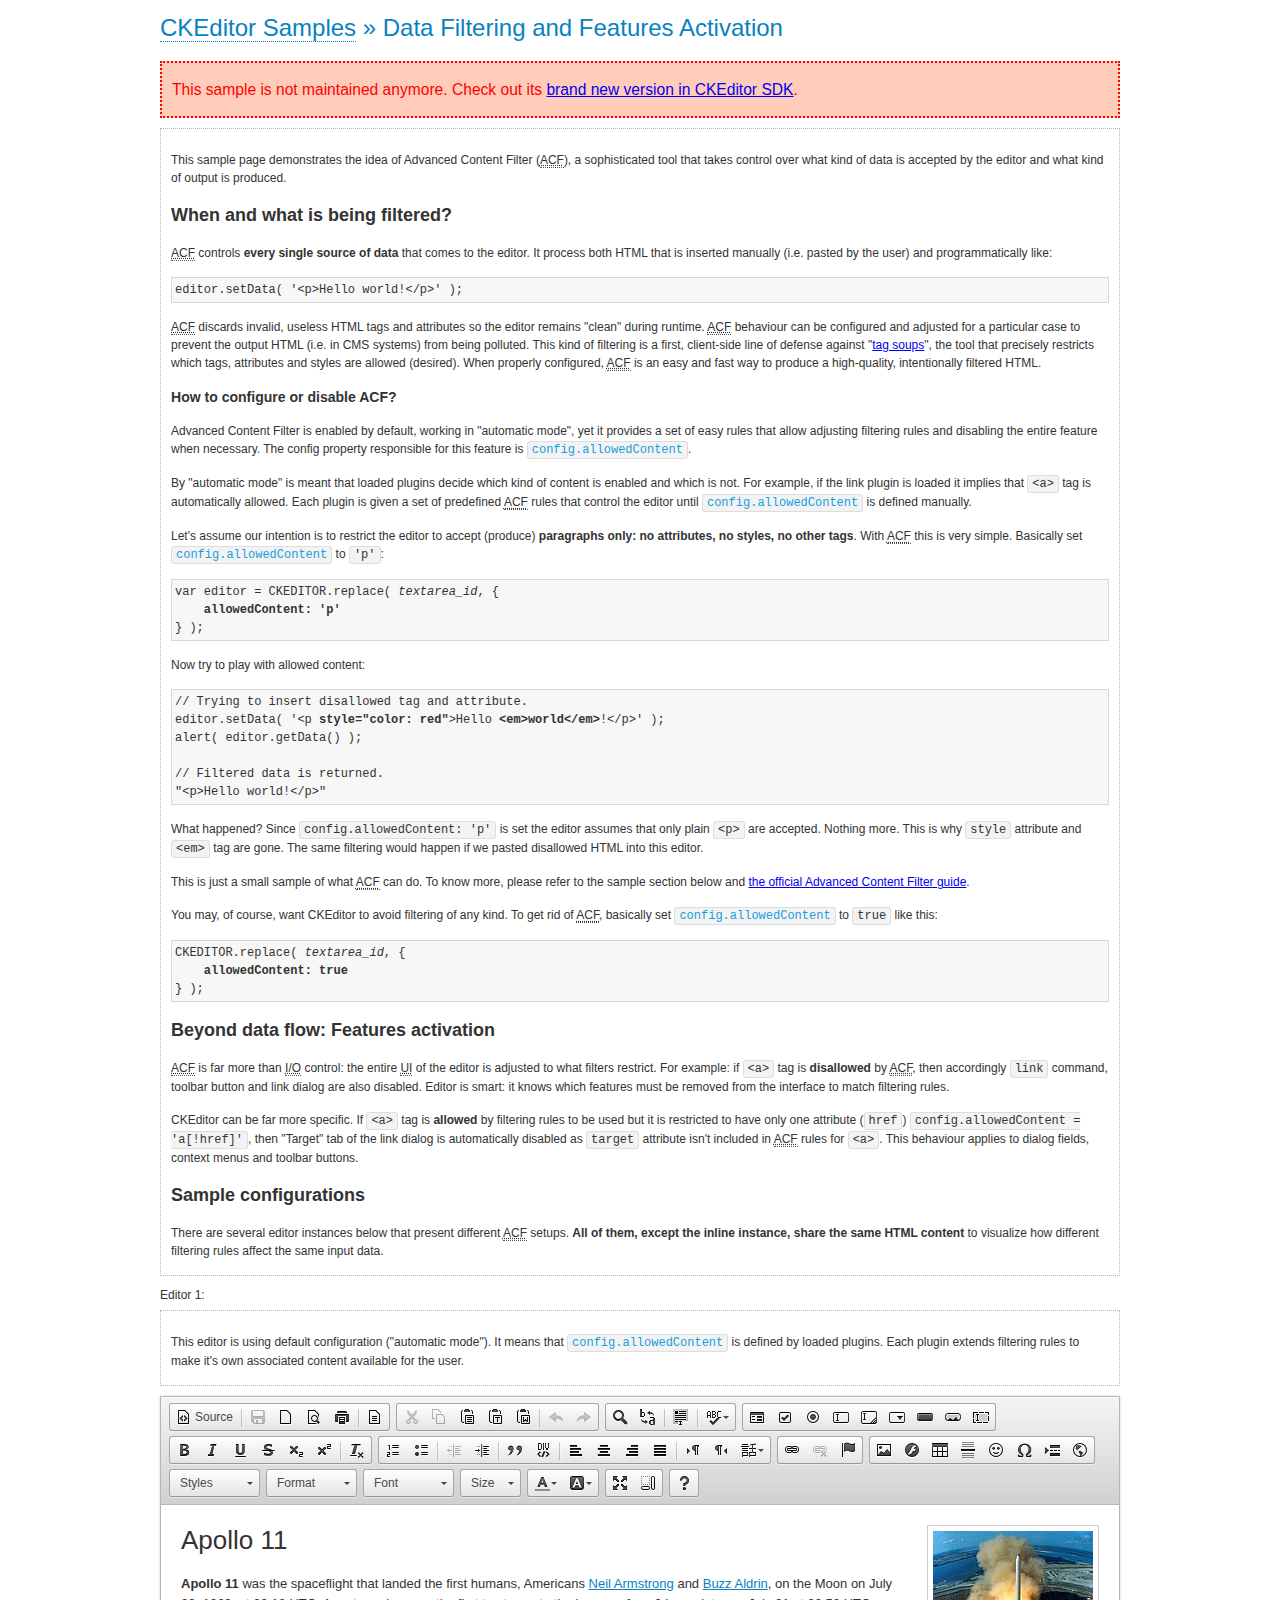
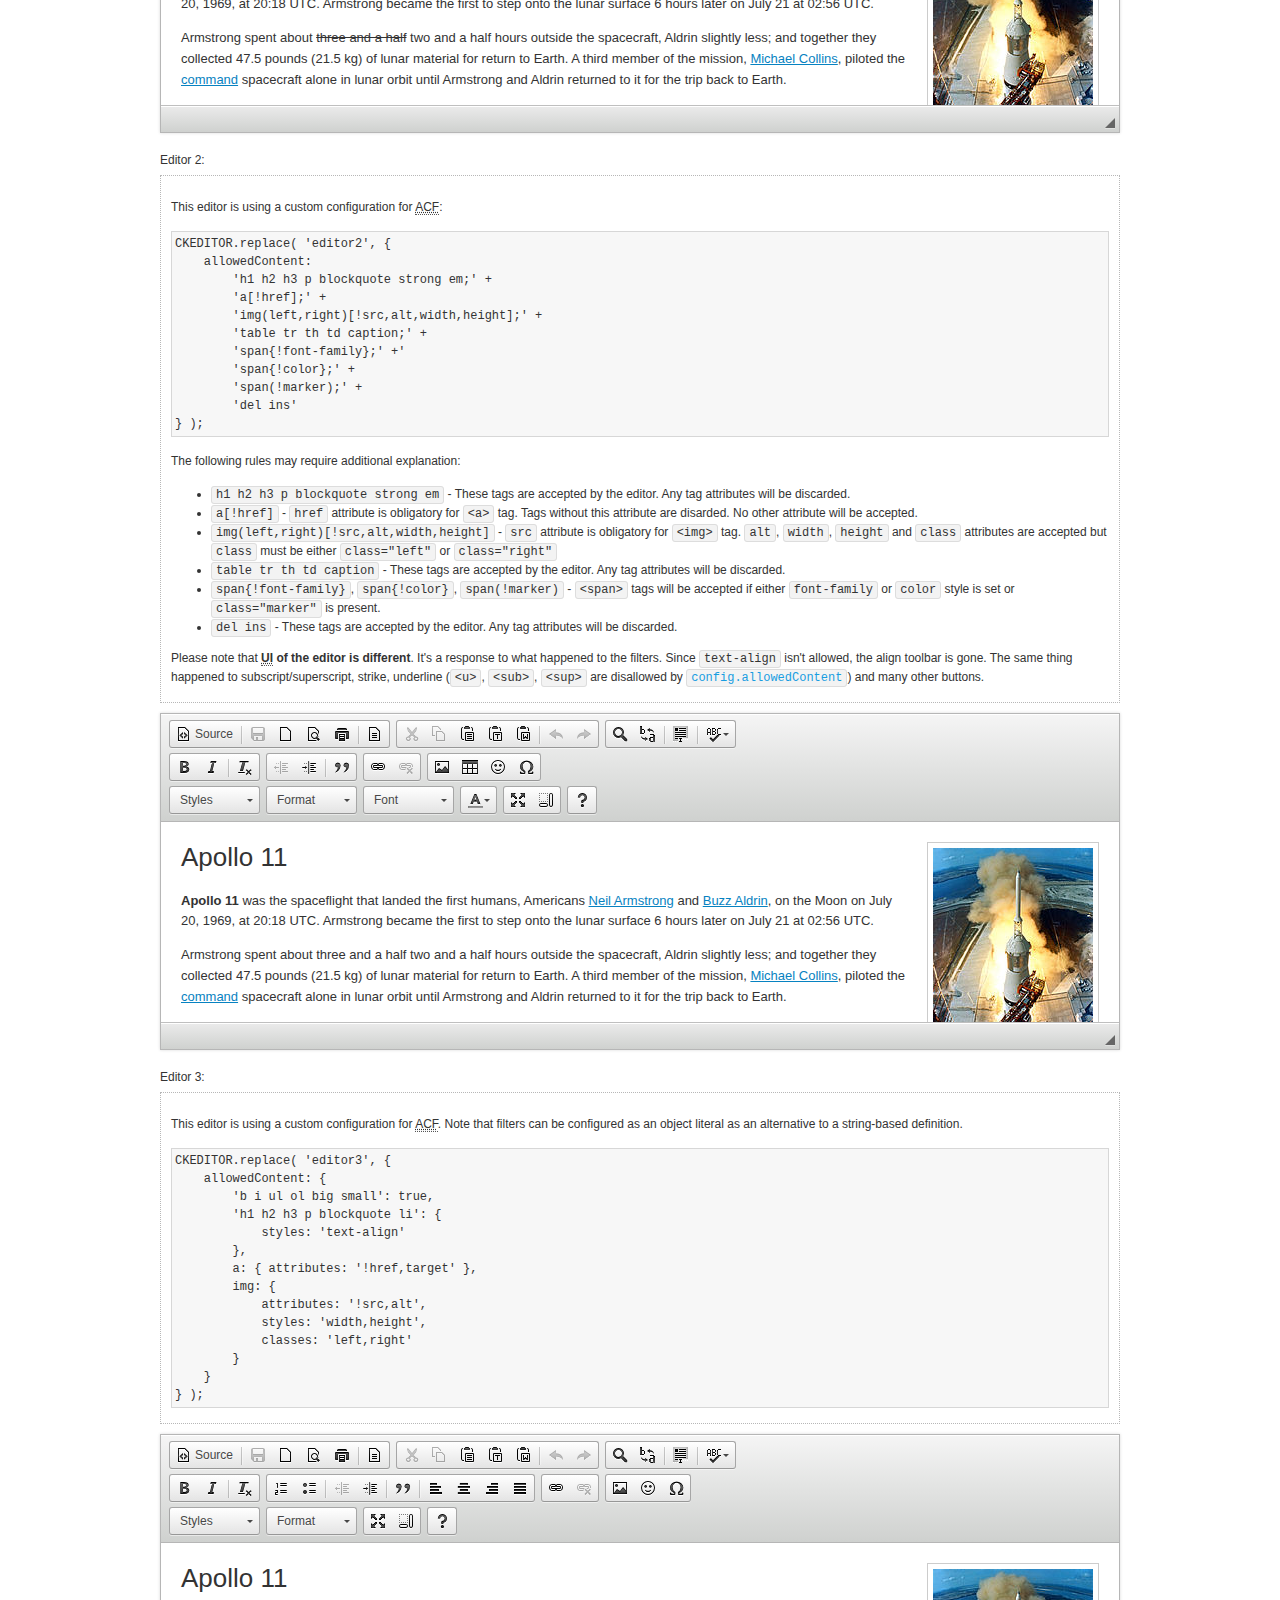
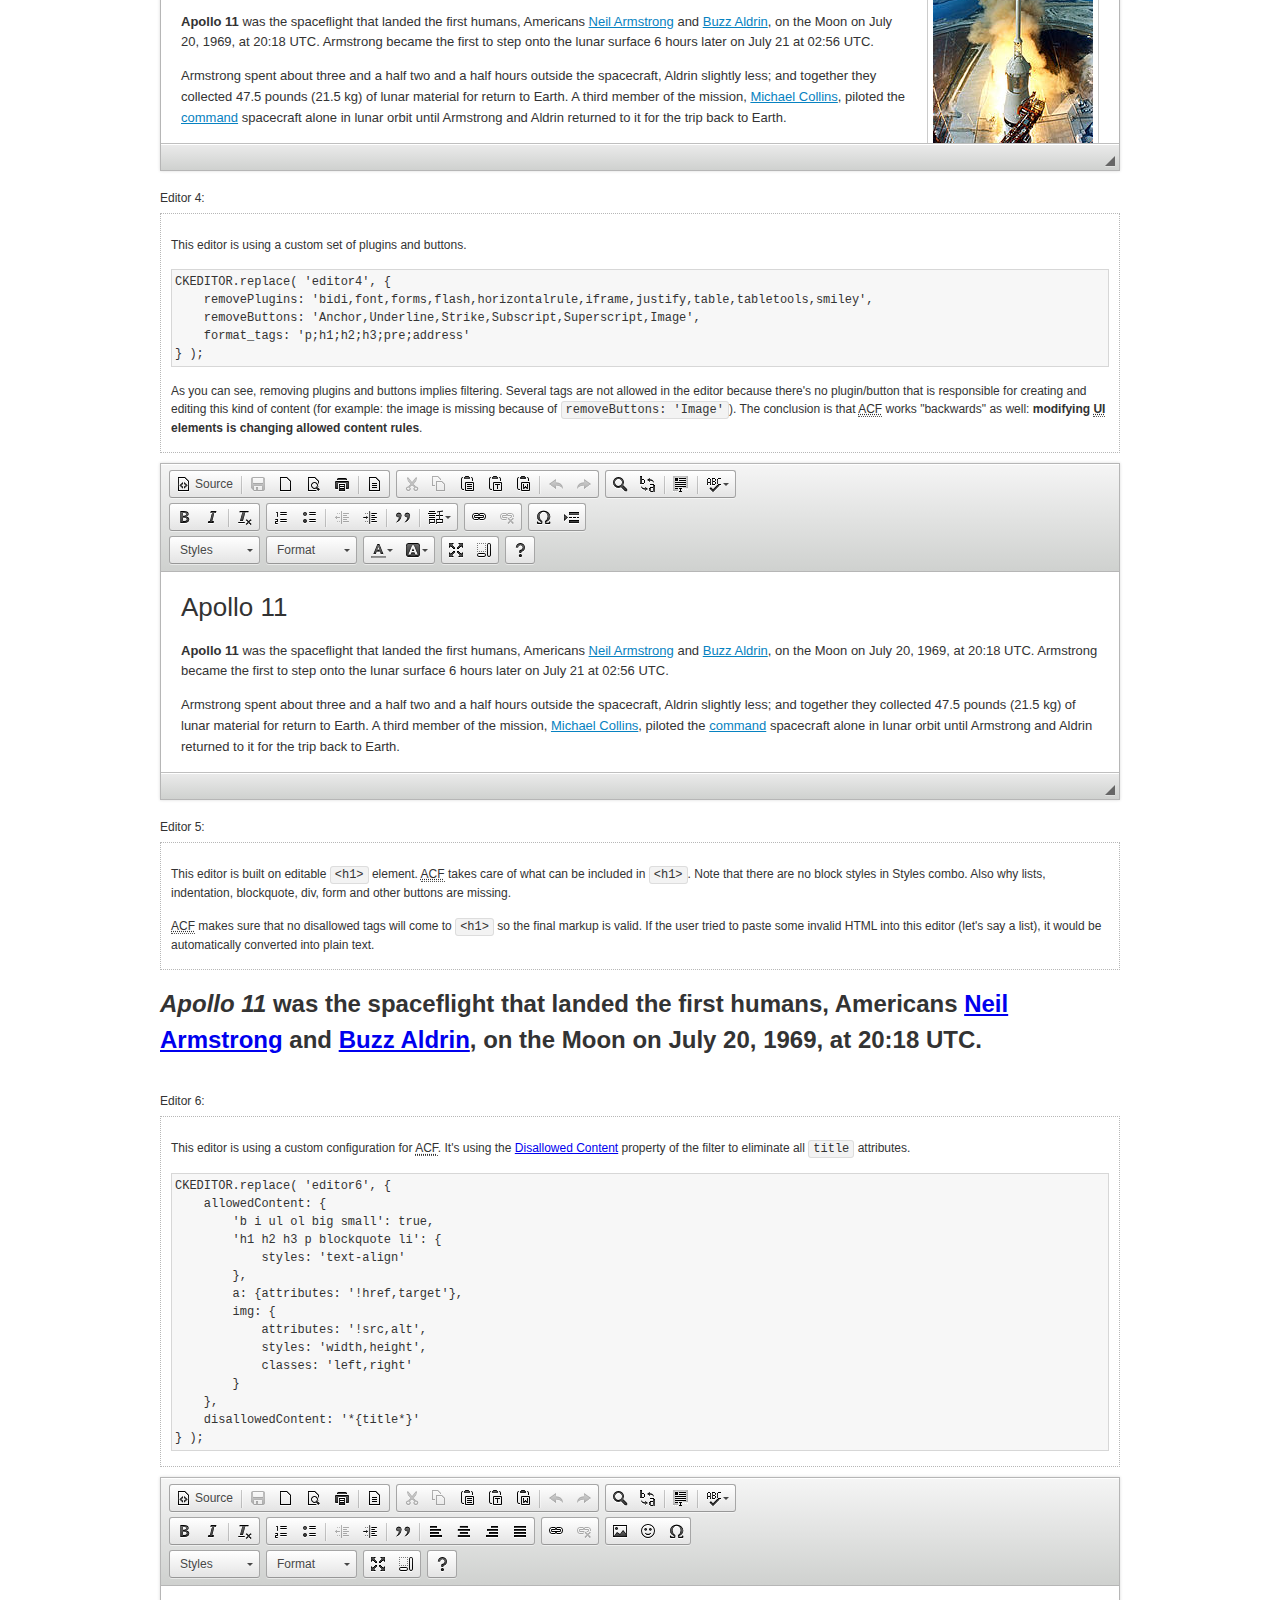
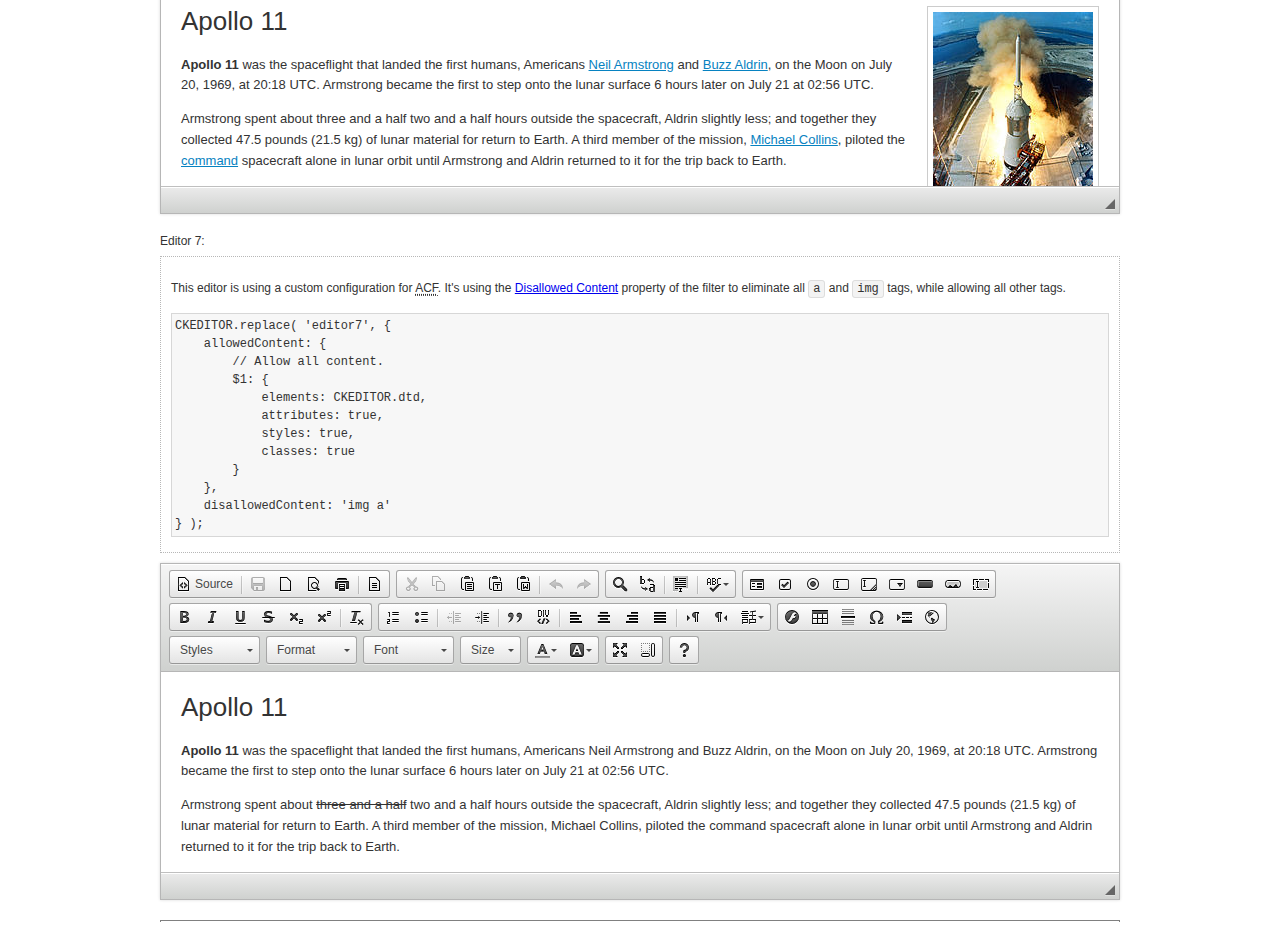
<file: static/djangocms_text_ckeditor/ckeditor/samples/old/datafiltering.html>
<!DOCTYPE html>
<!--
Copyright (c) 2003-2015, CKSource - Frederico Knabben. All rights reserved.
For licensing, see LICENSE.md or http://ckeditor.com/license
-->
<html>
<head>
	<meta charset="utf-8">
	<title>Data Filtering &mdash; CKEditor Sample</title>
	<script src="../../ckeditor.js"></script>
	<link rel="stylesheet" href="sample.css">
	<script>
		// Remove advanced tabs for all editors.
		CKEDITOR.config.removeDialogTabs = 'image:advanced;link:advanced;flash:advanced;creatediv:advanced;editdiv:advanced';
	</script>
</head>
<body>
	<h1 class="samples">
		<a href="index.html">CKEditor Samples</a> &raquo; Data Filtering and Features Activation
	</h1>
	<div class="warning deprecated">
		This sample is not maintained anymore. Check out its <a href="http://sdk.ckeditor.com/samples/acf.html">brand new version in CKEditor SDK</a>.
	</div>
	<div class="description">
		<p>
			This sample page demonstrates the idea of Advanced Content Filter
			(<abbr title="Advanced Content Filter">ACF</abbr>), a sophisticated
			tool that takes control over what kind of data is accepted by the editor and what
			kind of output is produced.
		</p>
		<h2>When and what is being filtered?</h2>
		<p>
			<abbr title="Advanced Content Filter">ACF</abbr> controls
			<strong>every single source of data</strong> that comes to the editor.
			It process both HTML that is inserted manually (i.e. pasted by the user)
			and programmatically like:
		</p>
<pre class="samples">
editor.setData( '&lt;p&gt;Hello world!&lt;/p&gt;' );
</pre>
		<p>
			<abbr title="Advanced Content Filter">ACF</abbr> discards invalid,
			useless HTML tags and attributes so the editor remains "clean" during
			runtime. <abbr title="Advanced Content Filter">ACF</abbr> behaviour
			can be configured and adjusted for a particular case to prevent the
			output HTML (i.e. in CMS systems) from being polluted.

			This kind of filtering is a first, client-side line of defense
			against "<a href="http://en.wikipedia.org/wiki/Tag_soup">tag soups</a>",
			the tool that precisely restricts which tags, attributes and styles
			are allowed (desired). When properly configured, <abbr title="Advanced Content Filter">ACF</abbr>
			is an easy and fast way to produce a high-quality, intentionally filtered HTML.
		</p>

		<h3>How to configure or disable ACF?</h3>
		<p>
			Advanced Content Filter is enabled by default, working in "automatic mode", yet
			it provides a set of easy rules that allow adjusting filtering rules
			and disabling the entire feature when necessary. The config property
			responsible for this feature is <code><a class="samples"
			href="http://docs.ckeditor.com/#!/api/CKEDITOR.config-cfg-allowedContent">config.allowedContent</a></code>.
		</p>
		<p>
			By "automatic mode" is meant that loaded plugins decide which kind
			of content is enabled and which is not. For example, if the link
			plugin is loaded it implies that <code>&lt;a&gt;</code> tag is
			automatically allowed. Each plugin is given a set
			of predefined <abbr title="Advanced Content Filter">ACF</abbr> rules
			that control the editor until <code><a class="samples"
			href="http://docs.ckeditor.com/#!/api/CKEDITOR.config-cfg-allowedContent">
			config.allowedContent</a></code>
			is defined manually.
		</p>
		<p>
			Let's assume our intention is to restrict the editor to accept (produce) <strong>paragraphs
			only: no attributes, no styles, no other tags</strong>.
			With <abbr title="Advanced Content Filter">ACF</abbr>
			this is very simple. Basically set <code><a class="samples"
			href="http://docs.ckeditor.com/#!/api/CKEDITOR.config-cfg-allowedContent">
			config.allowedContent</a></code> to <code>'p'</code>:
		</p>
<pre class="samples">
var editor = CKEDITOR.replace( <em>textarea_id</em>, {
	<strong>allowedContent: 'p'</strong>
} );
</pre>
		<p>
			Now try to play with allowed content:
		</p>
<pre class="samples">
// Trying to insert disallowed tag and attribute.
editor.setData( '&lt;p <strong>style="color: red"</strong>&gt;Hello <strong>&lt;em&gt;world&lt;/em&gt;</strong>!&lt;/p&gt;' );
alert( editor.getData() );

// Filtered data is returned.
"&lt;p&gt;Hello world!&lt;/p&gt;"
</pre>
		<p>
			What happened? Since <code>config.allowedContent: 'p'</code> is set the editor assumes
			that only plain <code>&lt;p&gt;</code> are accepted. Nothing more. This is why
			<code>style</code> attribute and <code>&lt;em&gt;</code> tag are gone. The same
			filtering would happen if we pasted disallowed HTML into this editor.
		</p>
		<p>
			This is just a small sample of what <abbr title="Advanced Content Filter">ACF</abbr>
			can do. To know more, please refer to the sample section below and
			<a href="http://docs.ckeditor.com/#!/guide/dev_advanced_content_filter">the official Advanced Content Filter guide</a>.
		</p>
		<p>
			You may, of course, want CKEditor to avoid filtering of any kind.
			To get rid of <abbr title="Advanced Content Filter">ACF</abbr>,
			basically set <code><a class="samples"
			href="http://docs.ckeditor.com/#!/api/CKEDITOR.config-cfg-allowedContent">
			config.allowedContent</a></code> to <code>true</code> like this:
		</p>
<pre class="samples">
CKEDITOR.replace( <em>textarea_id</em>, {
	<strong>allowedContent: true</strong>
} );
</pre>

		<h2>Beyond data flow: Features activation</h2>
		<p>
			<abbr title="Advanced Content Filter">ACF</abbr> is far more than
			<abbr title="Input/Output">I/O</abbr> control: the entire
			<abbr title="User Interface">UI</abbr> of the editor is adjusted to what
			filters restrict. For example: if <code>&lt;a&gt;</code> tag is
			<strong>disallowed</strong>
			by <abbr title="Advanced Content Filter">ACF</abbr>,
			then accordingly <code>link</code> command, toolbar button and link dialog
			are also disabled. Editor is smart: it knows which features must be
			removed from the interface to match filtering rules.
		</p>
		<p>
			CKEditor can be far more specific. If <code>&lt;a&gt;</code> tag is
			<strong>allowed</strong> by filtering rules to be used but it is restricted
			to have only one attribute (<code>href</code>)
			<code>config.allowedContent = 'a[!href]'</code>, then
			"Target" tab of the link dialog is automatically disabled as <code>target</code>
			attribute isn't included in <abbr title="Advanced Content Filter">ACF</abbr> rules
			for <code>&lt;a&gt;</code>. This behaviour applies to dialog fields, context
			menus and toolbar buttons.
		</p>

		<h2>Sample configurations</h2>
		<p>
			There are several editor instances below that present different
			<abbr title="Advanced Content Filter">ACF</abbr> setups. <strong>All of them,
			except the inline instance, share the same HTML content</strong> to visualize
			how different filtering rules affect the same input data.
		</p>
	</div>

	<div>
		<label for="editor1">
			Editor 1:
		</label>
		<div class="description">
			<p>
				This editor is using default configuration ("automatic mode"). It means that
				<code><a class="samples"
				href="http://docs.ckeditor.com/#!/api/CKEDITOR.config-cfg-allowedContent">
				config.allowedContent</a></code> is defined by loaded plugins.
				Each plugin extends filtering rules to make it's own associated content
				available for the user.
			</p>
		</div>
		<textarea cols="80" id="editor1" name="editor1" rows="10">
			&lt;h1&gt;&lt;img alt=&quot;Saturn V carrying Apollo 11&quot; class=&quot;right&quot; src=&quot;assets/sample.jpg&quot;/&gt; Apollo 11&lt;/h1&gt; &lt;p&gt;&lt;b&gt;Apollo 11&lt;/b&gt; was the spaceflight that landed the first humans, Americans &lt;a href=&quot;http://en.wikipedia.org/wiki/Neil_Armstrong&quot; title=&quot;Neil Armstrong&quot;&gt;Neil Armstrong&lt;/a&gt; and &lt;a href=&quot;http://en.wikipedia.org/wiki/Buzz_Aldrin&quot; title=&quot;Buzz Aldrin&quot;&gt;Buzz Aldrin&lt;/a&gt;, on the Moon on July 20, 1969, at 20:18 UTC. Armstrong became the first to step onto the lunar surface 6 hours later on July 21 at 02:56 UTC.&lt;/p&gt; &lt;p&gt;Armstrong spent about &lt;s&gt;three and a half&lt;/s&gt; two and a half hours outside the spacecraft, Aldrin slightly less; and together they collected 47.5 pounds (21.5&amp;nbsp;kg) of lunar material for return to Earth. A third member of the mission, &lt;a href=&quot;http://en.wikipedia.org/wiki/Michael_Collins_(astronaut)&quot; title=&quot;Michael Collins (astronaut)&quot;&gt;Michael Collins&lt;/a&gt;, piloted the &lt;a href=&quot;http://en.wikipedia.org/wiki/Apollo_Command/Service_Module&quot; title=&quot;Apollo Command/Service Module&quot;&gt;command&lt;/a&gt; spacecraft alone in lunar orbit until Armstrong and Aldrin returned to it for the trip back to Earth.&lt;/p&gt; &lt;h2&gt;Broadcasting and &lt;em&gt;quotes&lt;/em&gt; &lt;a id=&quot;quotes&quot; name=&quot;quotes&quot;&gt;&lt;/a&gt;&lt;/h2&gt; &lt;p&gt;Broadcast on live TV to a world-wide audience, Armstrong stepped onto the lunar surface and described the event as:&lt;/p&gt; &lt;blockquote&gt;&lt;p&gt;One small step for [a] man, one giant leap for mankind.&lt;/p&gt;&lt;/blockquote&gt; &lt;p&gt;Apollo 11 effectively ended the &lt;a href=&quot;http://en.wikipedia.org/wiki/Space_Race&quot; title=&quot;Space Race&quot;&gt;Space Race&lt;/a&gt; and fulfilled a national goal proposed in 1961 by the late U.S. President &lt;a href=&quot;http://en.wikipedia.org/wiki/John_F._Kennedy&quot; title=&quot;John F. Kennedy&quot;&gt;John F. Kennedy&lt;/a&gt; in a speech before the United States Congress:&lt;/p&gt; &lt;blockquote&gt;&lt;p&gt;[...] before this decade is out, of landing a man on the Moon and returning him safely to the Earth.&lt;/p&gt;&lt;/blockquote&gt; &lt;h2&gt;Technical details &lt;a id=&quot;tech-details&quot; name=&quot;tech-details&quot;&gt;&lt;/a&gt;&lt;/h2&gt; &lt;table align=&quot;right&quot; border=&quot;1&quot; bordercolor=&quot;#ccc&quot; cellpadding=&quot;5&quot; cellspacing=&quot;0&quot; style=&quot;border-collapse:collapse;margin:10px 0 10px 15px;&quot;&gt; &lt;caption&gt;&lt;strong&gt;Mission crew&lt;/strong&gt;&lt;/caption&gt; &lt;thead&gt; &lt;tr&gt; &lt;th scope=&quot;col&quot;&gt;Position&lt;/th&gt; &lt;th scope=&quot;col&quot;&gt;Astronaut&lt;/th&gt; &lt;/tr&gt; &lt;/thead&gt; &lt;tbody&gt; &lt;tr&gt; &lt;td&gt;Commander&lt;/td&gt; &lt;td&gt;Neil A. Armstrong&lt;/td&gt; &lt;/tr&gt; &lt;tr&gt; &lt;td&gt;Command Module Pilot&lt;/td&gt; &lt;td&gt;Michael Collins&lt;/td&gt; &lt;/tr&gt; &lt;tr&gt; &lt;td&gt;Lunar Module Pilot&lt;/td&gt; &lt;td&gt;Edwin &amp;quot;Buzz&amp;quot; E. Aldrin, Jr.&lt;/td&gt; &lt;/tr&gt; &lt;/tbody&gt; &lt;/table&gt; &lt;p&gt;Launched by a &lt;strong&gt;Saturn V&lt;/strong&gt; rocket from &lt;a href=&quot;http://en.wikipedia.org/wiki/Kennedy_Space_Center&quot; title=&quot;Kennedy Space Center&quot;&gt;Kennedy Space Center&lt;/a&gt; in Merritt Island, Florida on July 16, Apollo 11 was the fifth manned mission of &lt;a href=&quot;http://en.wikipedia.org/wiki/NASA&quot; title=&quot;NASA&quot;&gt;NASA&lt;/a&gt;&amp;#39;s Apollo program. The Apollo spacecraft had three parts:&lt;/p&gt; &lt;ol&gt; &lt;li&gt;&lt;strong&gt;Command Module&lt;/strong&gt; with a cabin for the three astronauts which was the only part which landed back on Earth&lt;/li&gt; &lt;li&gt;&lt;strong&gt;Service Module&lt;/strong&gt; which supported the Command Module with propulsion, electrical power, oxygen and water&lt;/li&gt; &lt;li&gt;&lt;strong&gt;Lunar Module&lt;/strong&gt; for landing on the Moon.&lt;/li&gt; &lt;/ol&gt; &lt;p&gt;After being sent to the Moon by the Saturn V&amp;#39;s upper stage, the astronauts separated the spacecraft from it and travelled for three days until they entered into lunar orbit. Armstrong and Aldrin then moved into the Lunar Module and landed in the &lt;a href=&quot;http://en.wikipedia.org/wiki/Mare_Tranquillitatis&quot; title=&quot;Mare Tranquillitatis&quot;&gt;Sea of Tranquility&lt;/a&gt;. They stayed a total of about 21 and a half hours on the lunar surface. After lifting off in the upper part of the Lunar Module and rejoining Collins in the Command Module, they returned to Earth and landed in the &lt;a href=&quot;http://en.wikipedia.org/wiki/Pacific_Ocean&quot; title=&quot;Pacific Ocean&quot;&gt;Pacific Ocean&lt;/a&gt; on July 24.&lt;/p&gt; &lt;hr/&gt; &lt;p style=&quot;text-align: right;&quot;&gt;&lt;small&gt;Source: &lt;a href=&quot;http://en.wikipedia.org/wiki/Apollo_11&quot;&gt;Wikipedia.org&lt;/a&gt;&lt;/small&gt;&lt;/p&gt;
		</textarea>

		<script>

			CKEDITOR.replace( 'editor1' );

		</script>
	</div>

	<br>

	<div>
		<label for="editor2">
			Editor 2:
		</label>
		<div class="description">
			<p>
				This editor is using a custom configuration for
				<abbr title="Advanced Content Filter">ACF</abbr>:
			</p>
<pre class="samples">
CKEDITOR.replace( 'editor2', {
	allowedContent:
		'h1 h2 h3 p blockquote strong em;' +
		'a[!href];' +
		'img(left,right)[!src,alt,width,height];' +
		'table tr th td caption;' +
		'span{!font-family};' +'
		'span{!color};' +
		'span(!marker);' +
		'del ins'
} );
</pre>
			<p>
				The following rules may require additional explanation:
			</p>
			<ul>
				<li>
					<code>h1 h2 h3 p blockquote strong em</code> - These tags
					are accepted by the editor. Any tag attributes will be discarded.
				</li>
				<li>
					<code>a[!href]</code> - <code>href</code> attribute is obligatory
					for <code>&lt;a&gt;</code> tag. Tags without this attribute
					are disarded. No other attribute will be accepted.
				</li>
				<li>
					<code>img(left,right)[!src,alt,width,height]</code> - <code>src</code>
					attribute is obligatory for <code>&lt;img&gt;</code> tag.
					<code>alt</code>, <code>width</code>, <code>height</code>
					and <code>class</code> attributes are accepted but
					<code>class</code> must be either <code>class="left"</code>
					or <code>class="right"</code>
				</li>
				<li>
					<code>table tr th td caption</code> - These tags
					are accepted by the editor. Any tag attributes will be discarded.
				</li>
				<li>
					<code>span{!font-family}</code>, <code>span{!color}</code>,
					<code>span(!marker)</code> - <code>&lt;span&gt;</code> tags
					will be accepted if either <code>font-family</code> or
					<code>color</code> style is set or <code>class="marker"</code>
					is present.
				</li>
				<li>
					<code>del ins</code> - These tags
					are accepted by the editor. Any tag attributes will be discarded.
				</li>
			</ul>
			<p>
				Please note that <strong><abbr title="User Interface">UI</abbr> of the
				editor is different</strong>. It's a response to what happened to the filters.
				Since <code>text-align</code> isn't allowed, the align toolbar is gone.
				The same thing happened to subscript/superscript, strike, underline
				(<code>&lt;u&gt;</code>, <code>&lt;sub&gt;</code>, <code>&lt;sup&gt;</code>
				are disallowed by <code><a class="samples"
				href="http://docs.ckeditor.com/#!/api/CKEDITOR.config-cfg-allowedContent">
				config.allowedContent</a></code>) and many other buttons.
			</p>
		</div>
		<textarea cols="80" id="editor2" name="editor2" rows="10">
			&lt;h1&gt;&lt;img alt=&quot;Saturn V carrying Apollo 11&quot; class=&quot;right&quot; src=&quot;assets/sample.jpg&quot;/&gt; Apollo 11&lt;/h1&gt; &lt;p&gt;&lt;b&gt;Apollo 11&lt;/b&gt; was the spaceflight that landed the first humans, Americans &lt;a href=&quot;http://en.wikipedia.org/wiki/Neil_Armstrong&quot; title=&quot;Neil Armstrong&quot;&gt;Neil Armstrong&lt;/a&gt; and &lt;a href=&quot;http://en.wikipedia.org/wiki/Buzz_Aldrin&quot; title=&quot;Buzz Aldrin&quot;&gt;Buzz Aldrin&lt;/a&gt;, on the Moon on July 20, 1969, at 20:18 UTC. Armstrong became the first to step onto the lunar surface 6 hours later on July 21 at 02:56 UTC.&lt;/p&gt; &lt;p&gt;Armstrong spent about &lt;s&gt;three and a half&lt;/s&gt; two and a half hours outside the spacecraft, Aldrin slightly less; and together they collected 47.5 pounds (21.5&amp;nbsp;kg) of lunar material for return to Earth. A third member of the mission, &lt;a href=&quot;http://en.wikipedia.org/wiki/Michael_Collins_(astronaut)&quot; title=&quot;Michael Collins (astronaut)&quot;&gt;Michael Collins&lt;/a&gt;, piloted the &lt;a href=&quot;http://en.wikipedia.org/wiki/Apollo_Command/Service_Module&quot; title=&quot;Apollo Command/Service Module&quot;&gt;command&lt;/a&gt; spacecraft alone in lunar orbit until Armstrong and Aldrin returned to it for the trip back to Earth.&lt;/p&gt; &lt;h2&gt;Broadcasting and &lt;em&gt;quotes&lt;/em&gt; &lt;a id=&quot;quotes&quot; name=&quot;quotes&quot;&gt;&lt;/a&gt;&lt;/h2&gt; &lt;p&gt;Broadcast on live TV to a world-wide audience, Armstrong stepped onto the lunar surface and described the event as:&lt;/p&gt; &lt;blockquote&gt;&lt;p&gt;One small step for [a] man, one giant leap for mankind.&lt;/p&gt;&lt;/blockquote&gt; &lt;p&gt;Apollo 11 effectively ended the &lt;a href=&quot;http://en.wikipedia.org/wiki/Space_Race&quot; title=&quot;Space Race&quot;&gt;Space Race&lt;/a&gt; and fulfilled a national goal proposed in 1961 by the late U.S. President &lt;a href=&quot;http://en.wikipedia.org/wiki/John_F._Kennedy&quot; title=&quot;John F. Kennedy&quot;&gt;John F. Kennedy&lt;/a&gt; in a speech before the United States Congress:&lt;/p&gt; &lt;blockquote&gt;&lt;p&gt;[...] before this decade is out, of landing a man on the Moon and returning him safely to the Earth.&lt;/p&gt;&lt;/blockquote&gt; &lt;h2&gt;Technical details &lt;a id=&quot;tech-details&quot; name=&quot;tech-details&quot;&gt;&lt;/a&gt;&lt;/h2&gt; &lt;table align=&quot;right&quot; border=&quot;1&quot; bordercolor=&quot;#ccc&quot; cellpadding=&quot;5&quot; cellspacing=&quot;0&quot; style=&quot;border-collapse:collapse;margin:10px 0 10px 15px;&quot;&gt; &lt;caption&gt;&lt;strong&gt;Mission crew&lt;/strong&gt;&lt;/caption&gt; &lt;thead&gt; &lt;tr&gt; &lt;th scope=&quot;col&quot;&gt;Position&lt;/th&gt; &lt;th scope=&quot;col&quot;&gt;Astronaut&lt;/th&gt; &lt;/tr&gt; &lt;/thead&gt; &lt;tbody&gt; &lt;tr&gt; &lt;td&gt;Commander&lt;/td&gt; &lt;td&gt;Neil A. Armstrong&lt;/td&gt; &lt;/tr&gt; &lt;tr&gt; &lt;td&gt;Command Module Pilot&lt;/td&gt; &lt;td&gt;Michael Collins&lt;/td&gt; &lt;/tr&gt; &lt;tr&gt; &lt;td&gt;Lunar Module Pilot&lt;/td&gt; &lt;td&gt;Edwin &amp;quot;Buzz&amp;quot; E. Aldrin, Jr.&lt;/td&gt; &lt;/tr&gt; &lt;/tbody&gt; &lt;/table&gt; &lt;p&gt;Launched by a &lt;strong&gt;Saturn V&lt;/strong&gt; rocket from &lt;a href=&quot;http://en.wikipedia.org/wiki/Kennedy_Space_Center&quot; title=&quot;Kennedy Space Center&quot;&gt;Kennedy Space Center&lt;/a&gt; in Merritt Island, Florida on July 16, Apollo 11 was the fifth manned mission of &lt;a href=&quot;http://en.wikipedia.org/wiki/NASA&quot; title=&quot;NASA&quot;&gt;NASA&lt;/a&gt;&amp;#39;s Apollo program. The Apollo spacecraft had three parts:&lt;/p&gt; &lt;ol&gt; &lt;li&gt;&lt;strong&gt;Command Module&lt;/strong&gt; with a cabin for the three astronauts which was the only part which landed back on Earth&lt;/li&gt; &lt;li&gt;&lt;strong&gt;Service Module&lt;/strong&gt; which supported the Command Module with propulsion, electrical power, oxygen and water&lt;/li&gt; &lt;li&gt;&lt;strong&gt;Lunar Module&lt;/strong&gt; for landing on the Moon.&lt;/li&gt; &lt;/ol&gt; &lt;p&gt;After being sent to the Moon by the Saturn V&amp;#39;s upper stage, the astronauts separated the spacecraft from it and travelled for three days until they entered into lunar orbit. Armstrong and Aldrin then moved into the Lunar Module and landed in the &lt;a href=&quot;http://en.wikipedia.org/wiki/Mare_Tranquillitatis&quot; title=&quot;Mare Tranquillitatis&quot;&gt;Sea of Tranquility&lt;/a&gt;. They stayed a total of about 21 and a half hours on the lunar surface. After lifting off in the upper part of the Lunar Module and rejoining Collins in the Command Module, they returned to Earth and landed in the &lt;a href=&quot;http://en.wikipedia.org/wiki/Pacific_Ocean&quot; title=&quot;Pacific Ocean&quot;&gt;Pacific Ocean&lt;/a&gt; on July 24.&lt;/p&gt; &lt;hr/&gt; &lt;p style=&quot;text-align: right;&quot;&gt;&lt;small&gt;Source: &lt;a href=&quot;http://en.wikipedia.org/wiki/Apollo_11&quot;&gt;Wikipedia.org&lt;/a&gt;&lt;/small&gt;&lt;/p&gt;
		</textarea>
		<script>

			CKEDITOR.replace( 'editor2', {
				allowedContent:
					'h1 h2 h3 p blockquote strong em;' +
					'a[!href];' +
					'img(left,right)[!src,alt,width,height];' +
					'table tr th td caption;' +
					'span{!font-family};' +
					'span{!color};' +
					'span(!marker);' +
					'del ins'
			} );

		</script>
	</div>

	<br>

	<div>
		<label for="editor3">
			Editor 3:
		</label>
		<div class="description">
			<p>
				This editor is using a custom configuration for
				<abbr title="Advanced Content Filter">ACF</abbr>.
				Note that filters can be configured as an object literal
				as an alternative to a string-based definition.
			</p>
<pre class="samples">
CKEDITOR.replace( 'editor3', {
	allowedContent: {
		'b i ul ol big small': true,
		'h1 h2 h3 p blockquote li': {
			styles: 'text-align'
		},
		a: { attributes: '!href,target' },
		img: {
			attributes: '!src,alt',
			styles: 'width,height',
			classes: 'left,right'
		}
	}
} );
</pre>
		</div>
		<textarea cols="80" id="editor3" name="editor3" rows="10">
			&lt;h1&gt;&lt;img alt=&quot;Saturn V carrying Apollo 11&quot; class=&quot;right&quot; src=&quot;assets/sample.jpg&quot;/&gt; Apollo 11&lt;/h1&gt; &lt;p&gt;&lt;b&gt;Apollo 11&lt;/b&gt; was the spaceflight that landed the first humans, Americans &lt;a href=&quot;http://en.wikipedia.org/wiki/Neil_Armstrong&quot; title=&quot;Neil Armstrong&quot;&gt;Neil Armstrong&lt;/a&gt; and &lt;a href=&quot;http://en.wikipedia.org/wiki/Buzz_Aldrin&quot; title=&quot;Buzz Aldrin&quot;&gt;Buzz Aldrin&lt;/a&gt;, on the Moon on July 20, 1969, at 20:18 UTC. Armstrong became the first to step onto the lunar surface 6 hours later on July 21 at 02:56 UTC.&lt;/p&gt; &lt;p&gt;Armstrong spent about &lt;s&gt;three and a half&lt;/s&gt; two and a half hours outside the spacecraft, Aldrin slightly less; and together they collected 47.5 pounds (21.5&amp;nbsp;kg) of lunar material for return to Earth. A third member of the mission, &lt;a href=&quot;http://en.wikipedia.org/wiki/Michael_Collins_(astronaut)&quot; title=&quot;Michael Collins (astronaut)&quot;&gt;Michael Collins&lt;/a&gt;, piloted the &lt;a href=&quot;http://en.wikipedia.org/wiki/Apollo_Command/Service_Module&quot; title=&quot;Apollo Command/Service Module&quot;&gt;command&lt;/a&gt; spacecraft alone in lunar orbit until Armstrong and Aldrin returned to it for the trip back to Earth.&lt;/p&gt; &lt;h2&gt;Broadcasting and &lt;em&gt;quotes&lt;/em&gt; &lt;a id=&quot;quotes&quot; name=&quot;quotes&quot;&gt;&lt;/a&gt;&lt;/h2&gt; &lt;p&gt;Broadcast on live TV to a world-wide audience, Armstrong stepped onto the lunar surface and described the event as:&lt;/p&gt; &lt;blockquote&gt;&lt;p&gt;One small step for [a] man, one giant leap for mankind.&lt;/p&gt;&lt;/blockquote&gt; &lt;p&gt;Apollo 11 effectively ended the &lt;a href=&quot;http://en.wikipedia.org/wiki/Space_Race&quot; title=&quot;Space Race&quot;&gt;Space Race&lt;/a&gt; and fulfilled a national goal proposed in 1961 by the late U.S. President &lt;a href=&quot;http://en.wikipedia.org/wiki/John_F._Kennedy&quot; title=&quot;John F. Kennedy&quot;&gt;John F. Kennedy&lt;/a&gt; in a speech before the United States Congress:&lt;/p&gt; &lt;blockquote&gt;&lt;p&gt;[...] before this decade is out, of landing a man on the Moon and returning him safely to the Earth.&lt;/p&gt;&lt;/blockquote&gt; &lt;h2&gt;Technical details &lt;a id=&quot;tech-details&quot; name=&quot;tech-details&quot;&gt;&lt;/a&gt;&lt;/h2&gt; &lt;table align=&quot;right&quot; border=&quot;1&quot; bordercolor=&quot;#ccc&quot; cellpadding=&quot;5&quot; cellspacing=&quot;0&quot; style=&quot;border-collapse:collapse;margin:10px 0 10px 15px;&quot;&gt; &lt;caption&gt;&lt;strong&gt;Mission crew&lt;/strong&gt;&lt;/caption&gt; &lt;thead&gt; &lt;tr&gt; &lt;th scope=&quot;col&quot;&gt;Position&lt;/th&gt; &lt;th scope=&quot;col&quot;&gt;Astronaut&lt;/th&gt; &lt;/tr&gt; &lt;/thead&gt; &lt;tbody&gt; &lt;tr&gt; &lt;td&gt;Commander&lt;/td&gt; &lt;td&gt;Neil A. Armstrong&lt;/td&gt; &lt;/tr&gt; &lt;tr&gt; &lt;td&gt;Command Module Pilot&lt;/td&gt; &lt;td&gt;Michael Collins&lt;/td&gt; &lt;/tr&gt; &lt;tr&gt; &lt;td&gt;Lunar Module Pilot&lt;/td&gt; &lt;td&gt;Edwin &amp;quot;Buzz&amp;quot; E. Aldrin, Jr.&lt;/td&gt; &lt;/tr&gt; &lt;/tbody&gt; &lt;/table&gt; &lt;p&gt;Launched by a &lt;strong&gt;Saturn V&lt;/strong&gt; rocket from &lt;a href=&quot;http://en.wikipedia.org/wiki/Kennedy_Space_Center&quot; title=&quot;Kennedy Space Center&quot;&gt;Kennedy Space Center&lt;/a&gt; in Merritt Island, Florida on July 16, Apollo 11 was the fifth manned mission of &lt;a href=&quot;http://en.wikipedia.org/wiki/NASA&quot; title=&quot;NASA&quot;&gt;NASA&lt;/a&gt;&amp;#39;s Apollo program. The Apollo spacecraft had three parts:&lt;/p&gt; &lt;ol&gt; &lt;li&gt;&lt;strong&gt;Command Module&lt;/strong&gt; with a cabin for the three astronauts which was the only part which landed back on Earth&lt;/li&gt; &lt;li&gt;&lt;strong&gt;Service Module&lt;/strong&gt; which supported the Command Module with propulsion, electrical power, oxygen and water&lt;/li&gt; &lt;li&gt;&lt;strong&gt;Lunar Module&lt;/strong&gt; for landing on the Moon.&lt;/li&gt; &lt;/ol&gt; &lt;p&gt;After being sent to the Moon by the Saturn V&amp;#39;s upper stage, the astronauts separated the spacecraft from it and travelled for three days until they entered into lunar orbit. Armstrong and Aldrin then moved into the Lunar Module and landed in the &lt;a href=&quot;http://en.wikipedia.org/wiki/Mare_Tranquillitatis&quot; title=&quot;Mare Tranquillitatis&quot;&gt;Sea of Tranquility&lt;/a&gt;. They stayed a total of about 21 and a half hours on the lunar surface. After lifting off in the upper part of the Lunar Module and rejoining Collins in the Command Module, they returned to Earth and landed in the &lt;a href=&quot;http://en.wikipedia.org/wiki/Pacific_Ocean&quot; title=&quot;Pacific Ocean&quot;&gt;Pacific Ocean&lt;/a&gt; on July 24.&lt;/p&gt; &lt;hr/&gt; &lt;p style=&quot;text-align: right;&quot;&gt;&lt;small&gt;Source: &lt;a href=&quot;http://en.wikipedia.org/wiki/Apollo_11&quot;&gt;Wikipedia.org&lt;/a&gt;&lt;/small&gt;&lt;/p&gt;
		</textarea>
		<script>

			CKEDITOR.replace( 'editor3', {
				allowedContent: {
					'b i ul ol big small': true,
					'h1 h2 h3 p blockquote li': {
						styles: 'text-align'
					},
					a: { attributes: '!href,target' },
					img: {
						attributes: '!src,alt',
						styles: 'width,height',
						classes: 'left,right'
					}
				}
			} );

		</script>
	</div>

	<br>

	<div>
		<label for="editor4">
			Editor 4:
		</label>
		<div class="description">
			<p>
				This editor is using a custom set of plugins and buttons.
			</p>
<pre class="samples">
CKEDITOR.replace( 'editor4', {
	removePlugins: 'bidi,font,forms,flash,horizontalrule,iframe,justify,table,tabletools,smiley',
	removeButtons: 'Anchor,Underline,Strike,Subscript,Superscript,Image',
	format_tags: 'p;h1;h2;h3;pre;address'
} );
</pre>
			<p>
				As you can see, removing plugins and buttons implies filtering.
				Several tags are not allowed in the editor because there's no
				plugin/button that is responsible for creating and editing this
				kind of content (for example: the image is missing because
				of <code>removeButtons: 'Image'</code>). The conclusion is that
				<abbr title="Advanced Content Filter">ACF</abbr> works "backwards"
				as well: <strong>modifying <abbr title="User Interface">UI</abbr>
				elements is changing allowed content rules</strong>.
			</p>
		</div>
		<textarea cols="80" id="editor4" name="editor4" rows="10">
			&lt;h1&gt;&lt;img alt=&quot;Saturn V carrying Apollo 11&quot; class=&quot;right&quot; src=&quot;assets/sample.jpg&quot;/&gt; Apollo 11&lt;/h1&gt; &lt;p&gt;&lt;b&gt;Apollo 11&lt;/b&gt; was the spaceflight that landed the first humans, Americans &lt;a href=&quot;http://en.wikipedia.org/wiki/Neil_Armstrong&quot; title=&quot;Neil Armstrong&quot;&gt;Neil Armstrong&lt;/a&gt; and &lt;a href=&quot;http://en.wikipedia.org/wiki/Buzz_Aldrin&quot; title=&quot;Buzz Aldrin&quot;&gt;Buzz Aldrin&lt;/a&gt;, on the Moon on July 20, 1969, at 20:18 UTC. Armstrong became the first to step onto the lunar surface 6 hours later on July 21 at 02:56 UTC.&lt;/p&gt; &lt;p&gt;Armstrong spent about &lt;s&gt;three and a half&lt;/s&gt; two and a half hours outside the spacecraft, Aldrin slightly less; and together they collected 47.5 pounds (21.5&amp;nbsp;kg) of lunar material for return to Earth. A third member of the mission, &lt;a href=&quot;http://en.wikipedia.org/wiki/Michael_Collins_(astronaut)&quot; title=&quot;Michael Collins (astronaut)&quot;&gt;Michael Collins&lt;/a&gt;, piloted the &lt;a href=&quot;http://en.wikipedia.org/wiki/Apollo_Command/Service_Module&quot; title=&quot;Apollo Command/Service Module&quot;&gt;command&lt;/a&gt; spacecraft alone in lunar orbit until Armstrong and Aldrin returned to it for the trip back to Earth.&lt;/p&gt; &lt;h2&gt;Broadcasting and &lt;em&gt;quotes&lt;/em&gt; &lt;a id=&quot;quotes&quot; name=&quot;quotes&quot;&gt;&lt;/a&gt;&lt;/h2&gt; &lt;p&gt;Broadcast on live TV to a world-wide audience, Armstrong stepped onto the lunar surface and described the event as:&lt;/p&gt; &lt;blockquote&gt;&lt;p&gt;One small step for [a] man, one giant leap for mankind.&lt;/p&gt;&lt;/blockquote&gt; &lt;p&gt;Apollo 11 effectively ended the &lt;a href=&quot;http://en.wikipedia.org/wiki/Space_Race&quot; title=&quot;Space Race&quot;&gt;Space Race&lt;/a&gt; and fulfilled a national goal proposed in 1961 by the late U.S. President &lt;a href=&quot;http://en.wikipedia.org/wiki/John_F._Kennedy&quot; title=&quot;John F. Kennedy&quot;&gt;John F. Kennedy&lt;/a&gt; in a speech before the United States Congress:&lt;/p&gt; &lt;blockquote&gt;&lt;p&gt;[...] before this decade is out, of landing a man on the Moon and returning him safely to the Earth.&lt;/p&gt;&lt;/blockquote&gt; &lt;h2&gt;Technical details &lt;a id=&quot;tech-details&quot; name=&quot;tech-details&quot;&gt;&lt;/a&gt;&lt;/h2&gt; &lt;table align=&quot;right&quot; border=&quot;1&quot; bordercolor=&quot;#ccc&quot; cellpadding=&quot;5&quot; cellspacing=&quot;0&quot; style=&quot;border-collapse:collapse;margin:10px 0 10px 15px;&quot;&gt; &lt;caption&gt;&lt;strong&gt;Mission crew&lt;/strong&gt;&lt;/caption&gt; &lt;thead&gt; &lt;tr&gt; &lt;th scope=&quot;col&quot;&gt;Position&lt;/th&gt; &lt;th scope=&quot;col&quot;&gt;Astronaut&lt;/th&gt; &lt;/tr&gt; &lt;/thead&gt; &lt;tbody&gt; &lt;tr&gt; &lt;td&gt;Commander&lt;/td&gt; &lt;td&gt;Neil A. Armstrong&lt;/td&gt; &lt;/tr&gt; &lt;tr&gt; &lt;td&gt;Command Module Pilot&lt;/td&gt; &lt;td&gt;Michael Collins&lt;/td&gt; &lt;/tr&gt; &lt;tr&gt; &lt;td&gt;Lunar Module Pilot&lt;/td&gt; &lt;td&gt;Edwin &amp;quot;Buzz&amp;quot; E. Aldrin, Jr.&lt;/td&gt; &lt;/tr&gt; &lt;/tbody&gt; &lt;/table&gt; &lt;p&gt;Launched by a &lt;strong&gt;Saturn V&lt;/strong&gt; rocket from &lt;a href=&quot;http://en.wikipedia.org/wiki/Kennedy_Space_Center&quot; title=&quot;Kennedy Space Center&quot;&gt;Kennedy Space Center&lt;/a&gt; in Merritt Island, Florida on July 16, Apollo 11 was the fifth manned mission of &lt;a href=&quot;http://en.wikipedia.org/wiki/NASA&quot; title=&quot;NASA&quot;&gt;NASA&lt;/a&gt;&amp;#39;s Apollo program. The Apollo spacecraft had three parts:&lt;/p&gt; &lt;ol&gt; &lt;li&gt;&lt;strong&gt;Command Module&lt;/strong&gt; with a cabin for the three astronauts which was the only part which landed back on Earth&lt;/li&gt; &lt;li&gt;&lt;strong&gt;Service Module&lt;/strong&gt; which supported the Command Module with propulsion, electrical power, oxygen and water&lt;/li&gt; &lt;li&gt;&lt;strong&gt;Lunar Module&lt;/strong&gt; for landing on the Moon.&lt;/li&gt; &lt;/ol&gt; &lt;p&gt;After being sent to the Moon by the Saturn V&amp;#39;s upper stage, the astronauts separated the spacecraft from it and travelled for three days until they entered into lunar orbit. Armstrong and Aldrin then moved into the Lunar Module and landed in the &lt;a href=&quot;http://en.wikipedia.org/wiki/Mare_Tranquillitatis&quot; title=&quot;Mare Tranquillitatis&quot;&gt;Sea of Tranquility&lt;/a&gt;. They stayed a total of about 21 and a half hours on the lunar surface. After lifting off in the upper part of the Lunar Module and rejoining Collins in the Command Module, they returned to Earth and landed in the &lt;a href=&quot;http://en.wikipedia.org/wiki/Pacific_Ocean&quot; title=&quot;Pacific Ocean&quot;&gt;Pacific Ocean&lt;/a&gt; on July 24.&lt;/p&gt; &lt;hr/&gt; &lt;p style=&quot;text-align: right;&quot;&gt;&lt;small&gt;Source: &lt;a href=&quot;http://en.wikipedia.org/wiki/Apollo_11&quot;&gt;Wikipedia.org&lt;/a&gt;&lt;/small&gt;&lt;/p&gt;
		</textarea>
		<script>

			CKEDITOR.replace( 'editor4', {
				removePlugins: 'bidi,div,font,forms,flash,horizontalrule,iframe,justify,table,tabletools,smiley',
				removeButtons: 'Anchor,Underline,Strike,Subscript,Superscript,Image',
				format_tags: 'p;h1;h2;h3;pre;address'
			} );

		</script>
	</div>

	<br>

	<div>
		<label for="editor5">
			Editor 5:
		</label>
		<div class="description">
			<p>
				This editor is built on editable <code>&lt;h1&gt;</code> element.
				<abbr title="Advanced Content Filter">ACF</abbr> takes care of
				what can be included in <code>&lt;h1&gt;</code>. Note that there
				are no block styles in Styles combo. Also why lists, indentation,
				blockquote, div, form and other buttons are missing.
			</p>
			<p>
				<abbr title="Advanced Content Filter">ACF</abbr> makes sure that
				no disallowed tags will come to <code>&lt;h1&gt;</code> so the final
				markup is valid. If the user tried to paste some invalid HTML
				into this editor (let's say a list), it would be automatically
				converted into plain text.
			</p>
		</div>
		<h1 id="editor5" contenteditable="true">
			<em>Apollo 11</em> was the spaceflight that landed the first humans, Americans <a href="http://en.wikipedia.org/wiki/Neil_Armstrong" title="Neil Armstrong">Neil Armstrong</a> and <a href="http://en.wikipedia.org/wiki/Buzz_Aldrin" title="Buzz Aldrin">Buzz Aldrin</a>, on the Moon on July 20, 1969, at 20:18 UTC.
		</h1>
	</div>

	<br>

	<div>
		<label for="editor3">
			Editor 6:
		</label>
		<div class="description">
			<p>
				This editor is using a custom configuration for <abbr title="Advanced Content Filter">ACF</abbr>.
				It's using the <a href="http://docs.ckeditor.com/#!/guide/dev_disallowed_content" target="_blank">
				Disallowed Content</a> property of the filter to eliminate all <code>title</code> attributes.
			</p>

<pre class="samples">
CKEDITOR.replace( 'editor6', {
	allowedContent: {
		'b i ul ol big small': true,
		'h1 h2 h3 p blockquote li': {
			styles: 'text-align'
		},
		a: {attributes: '!href,target'},
		img: {
			attributes: '!src,alt',
			styles: 'width,height',
			classes: 'left,right'
		}
	},
	disallowedContent: '*{title*}'
} );
</pre>
		</div>
		<textarea cols="80" id="editor6" name="editor6" rows="10">
			&lt;h1&gt;&lt;img alt=&quot;Saturn V carrying Apollo 11&quot; class=&quot;right&quot; src=&quot;assets/sample.jpg&quot;/&gt; Apollo 11&lt;/h1&gt; &lt;p&gt;&lt;b&gt;Apollo 11&lt;/b&gt; was the spaceflight that landed the first humans, Americans &lt;a href=&quot;http://en.wikipedia.org/wiki/Neil_Armstrong&quot; title=&quot;Neil Armstrong&quot;&gt;Neil Armstrong&lt;/a&gt; and &lt;a href=&quot;http://en.wikipedia.org/wiki/Buzz_Aldrin&quot; title=&quot;Buzz Aldrin&quot;&gt;Buzz Aldrin&lt;/a&gt;, on the Moon on July 20, 1969, at 20:18 UTC. Armstrong became the first to step onto the lunar surface 6 hours later on July 21 at 02:56 UTC.&lt;/p&gt; &lt;p&gt;Armstrong spent about &lt;s&gt;three and a half&lt;/s&gt; two and a half hours outside the spacecraft, Aldrin slightly less; and together they collected 47.5 pounds (21.5&amp;nbsp;kg) of lunar material for return to Earth. A third member of the mission, &lt;a href=&quot;http://en.wikipedia.org/wiki/Michael_Collins_(astronaut)&quot; title=&quot;Michael Collins (astronaut)&quot;&gt;Michael Collins&lt;/a&gt;, piloted the &lt;a href=&quot;http://en.wikipedia.org/wiki/Apollo_Command/Service_Module&quot; title=&quot;Apollo Command/Service Module&quot;&gt;command&lt;/a&gt; spacecraft alone in lunar orbit until Armstrong and Aldrin returned to it for the trip back to Earth.&lt;/p&gt; &lt;h2&gt;Broadcasting and &lt;em&gt;quotes&lt;/em&gt; &lt;a id=&quot;quotes&quot; name=&quot;quotes&quot;&gt;&lt;/a&gt;&lt;/h2&gt; &lt;p&gt;Broadcast on live TV to a world-wide audience, Armstrong stepped onto the lunar surface and described the event as:&lt;/p&gt; &lt;blockquote&gt;&lt;p&gt;One small step for [a] man, one giant leap for mankind.&lt;/p&gt;&lt;/blockquote&gt; &lt;p&gt;Apollo 11 effectively ended the &lt;a href=&quot;http://en.wikipedia.org/wiki/Space_Race&quot; title=&quot;Space Race&quot;&gt;Space Race&lt;/a&gt; and fulfilled a national goal proposed in 1961 by the late U.S. President &lt;a href=&quot;http://en.wikipedia.org/wiki/John_F._Kennedy&quot; title=&quot;John F. Kennedy&quot;&gt;John F. Kennedy&lt;/a&gt; in a speech before the United States Congress:&lt;/p&gt; &lt;blockquote&gt;&lt;p&gt;[...] before this decade is out, of landing a man on the Moon and returning him safely to the Earth.&lt;/p&gt;&lt;/blockquote&gt; &lt;h2&gt;Technical details &lt;a id=&quot;tech-details&quot; name=&quot;tech-details&quot;&gt;&lt;/a&gt;&lt;/h2&gt; &lt;table align=&quot;right&quot; border=&quot;1&quot; bordercolor=&quot;#ccc&quot; cellpadding=&quot;5&quot; cellspacing=&quot;0&quot; style=&quot;border-collapse:collapse;margin:10px 0 10px 15px;&quot;&gt; &lt;caption&gt;&lt;strong&gt;Mission crew&lt;/strong&gt;&lt;/caption&gt; &lt;thead&gt; &lt;tr&gt; &lt;th scope=&quot;col&quot;&gt;Position&lt;/th&gt; &lt;th scope=&quot;col&quot;&gt;Astronaut&lt;/th&gt; &lt;/tr&gt; &lt;/thead&gt; &lt;tbody&gt; &lt;tr&gt; &lt;td&gt;Commander&lt;/td&gt; &lt;td&gt;Neil A. Armstrong&lt;/td&gt; &lt;/tr&gt; &lt;tr&gt; &lt;td&gt;Command Module Pilot&lt;/td&gt; &lt;td&gt;Michael Collins&lt;/td&gt; &lt;/tr&gt; &lt;tr&gt; &lt;td&gt;Lunar Module Pilot&lt;/td&gt; &lt;td&gt;Edwin &amp;quot;Buzz&amp;quot; E. Aldrin, Jr.&lt;/td&gt; &lt;/tr&gt; &lt;/tbody&gt; &lt;/table&gt; &lt;p&gt;Launched by a &lt;strong&gt;Saturn V&lt;/strong&gt; rocket from &lt;a href=&quot;http://en.wikipedia.org/wiki/Kennedy_Space_Center&quot; title=&quot;Kennedy Space Center&quot;&gt;Kennedy Space Center&lt;/a&gt; in Merritt Island, Florida on July 16, Apollo 11 was the fifth manned mission of &lt;a href=&quot;http://en.wikipedia.org/wiki/NASA&quot; title=&quot;NASA&quot;&gt;NASA&lt;/a&gt;&amp;#39;s Apollo program. The Apollo spacecraft had three parts:&lt;/p&gt; &lt;ol&gt; &lt;li&gt;&lt;strong&gt;Command Module&lt;/strong&gt; with a cabin for the three astronauts which was the only part which landed back on Earth&lt;/li&gt; &lt;li&gt;&lt;strong&gt;Service Module&lt;/strong&gt; which supported the Command Module with propulsion, electrical power, oxygen and water&lt;/li&gt; &lt;li&gt;&lt;strong&gt;Lunar Module&lt;/strong&gt; for landing on the Moon.&lt;/li&gt; &lt;/ol&gt; &lt;p&gt;After being sent to the Moon by the Saturn V&amp;#39;s upper stage, the astronauts separated the spacecraft from it and travelled for three days until they entered into lunar orbit. Armstrong and Aldrin then moved into the Lunar Module and landed in the &lt;a href=&quot;http://en.wikipedia.org/wiki/Mare_Tranquillitatis&quot; title=&quot;Mare Tranquillitatis&quot;&gt;Sea of Tranquility&lt;/a&gt;. They stayed a total of about 21 and a half hours on the lunar surface. After lifting off in the upper part of the Lunar Module and rejoining Collins in the Command Module, they returned to Earth and landed in the &lt;a href=&quot;http://en.wikipedia.org/wiki/Pacific_Ocean&quot; title=&quot;Pacific Ocean&quot;&gt;Pacific Ocean&lt;/a&gt; on July 24.&lt;/p&gt; &lt;hr/&gt; &lt;p style=&quot;text-align: right;&quot;&gt;&lt;small&gt;Source: &lt;a href=&quot;http://en.wikipedia.org/wiki/Apollo_11&quot;&gt;Wikipedia.org&lt;/a&gt;&lt;/small&gt;&lt;/p&gt;
		</textarea>
		<script>

			CKEDITOR.replace( 'editor6', {
				allowedContent: {
					'b i ul ol big small': true,
					'h1 h2 h3 p blockquote li': {
						styles: 'text-align'
					},
					a: {attributes: '!href,target'},
					img: {
						attributes: '!src,alt',
						styles: 'width,height',
						classes: 'left,right'
					}
				},
				disallowedContent: '*{title*}'
			} );

		</script>
	</div>

	<br>

	<div>
		<label for="editor7">
			Editor 7:
		</label>
		<div class="description">
			<p>
				This editor is using a custom configuration for <abbr title="Advanced Content Filter">ACF</abbr>.
				It's using the <a href="http://docs.ckeditor.com/#!/guide/dev_disallowed_content" target="_blank">
				Disallowed Content</a> property of the filter to eliminate all <code>a</code> and <code>img</code> tags,
				while allowing all other tags.
			</p>
<pre class="samples">
CKEDITOR.replace( 'editor7', {
	allowedContent: {
		// Allow all content.
		$1: {
			elements: CKEDITOR.dtd,
			attributes: true,
			styles: true,
			classes: true
		}
	},
	disallowedContent: 'img a'
} );
</pre>
		</div>
		<textarea cols="80" id="editor7" name="editor7" rows="10">
			&lt;h1&gt;&lt;img alt=&quot;Saturn V carrying Apollo 11&quot; class=&quot;right&quot; src=&quot;assets/sample.jpg&quot;/&gt; Apollo 11&lt;/h1&gt; &lt;p&gt;&lt;b&gt;Apollo 11&lt;/b&gt; was the spaceflight that landed the first humans, Americans &lt;a href=&quot;http://en.wikipedia.org/wiki/Neil_Armstrong&quot; title=&quot;Neil Armstrong&quot;&gt;Neil Armstrong&lt;/a&gt; and &lt;a href=&quot;http://en.wikipedia.org/wiki/Buzz_Aldrin&quot; title=&quot;Buzz Aldrin&quot;&gt;Buzz Aldrin&lt;/a&gt;, on the Moon on July 20, 1969, at 20:18 UTC. Armstrong became the first to step onto the lunar surface 6 hours later on July 21 at 02:56 UTC.&lt;/p&gt; &lt;p&gt;Armstrong spent about &lt;s&gt;three and a half&lt;/s&gt; two and a half hours outside the spacecraft, Aldrin slightly less; and together they collected 47.5 pounds (21.5&amp;nbsp;kg) of lunar material for return to Earth. A third member of the mission, &lt;a href=&quot;http://en.wikipedia.org/wiki/Michael_Collins_(astronaut)&quot; title=&quot;Michael Collins (astronaut)&quot;&gt;Michael Collins&lt;/a&gt;, piloted the &lt;a href=&quot;http://en.wikipedia.org/wiki/Apollo_Command/Service_Module&quot; title=&quot;Apollo Command/Service Module&quot;&gt;command&lt;/a&gt; spacecraft alone in lunar orbit until Armstrong and Aldrin returned to it for the trip back to Earth.&lt;/p&gt; &lt;h2&gt;Broadcasting and &lt;em&gt;quotes&lt;/em&gt; &lt;a id=&quot;quotes&quot; name=&quot;quotes&quot;&gt;&lt;/a&gt;&lt;/h2&gt; &lt;p&gt;Broadcast on live TV to a world-wide audience, Armstrong stepped onto the lunar surface and described the event as:&lt;/p&gt; &lt;blockquote&gt;&lt;p&gt;One small step for [a] man, one giant leap for mankind.&lt;/p&gt;&lt;/blockquote&gt; &lt;p&gt;Apollo 11 effectively ended the &lt;a href=&quot;http://en.wikipedia.org/wiki/Space_Race&quot; title=&quot;Space Race&quot;&gt;Space Race&lt;/a&gt; and fulfilled a national goal proposed in 1961 by the late U.S. President &lt;a href=&quot;http://en.wikipedia.org/wiki/John_F._Kennedy&quot; title=&quot;John F. Kennedy&quot;&gt;John F. Kennedy&lt;/a&gt; in a speech before the United States Congress:&lt;/p&gt; &lt;blockquote&gt;&lt;p&gt;[...] before this decade is out, of landing a man on the Moon and returning him safely to the Earth.&lt;/p&gt;&lt;/blockquote&gt; &lt;h2&gt;Technical details &lt;a id=&quot;tech-details&quot; name=&quot;tech-details&quot;&gt;&lt;/a&gt;&lt;/h2&gt; &lt;table align=&quot;right&quot; border=&quot;1&quot; bordercolor=&quot;#ccc&quot; cellpadding=&quot;5&quot; cellspacing=&quot;0&quot; style=&quot;border-collapse:collapse;margin:10px 0 10px 15px;&quot;&gt; &lt;caption&gt;&lt;strong&gt;Mission crew&lt;/strong&gt;&lt;/caption&gt; &lt;thead&gt; &lt;tr&gt; &lt;th scope=&quot;col&quot;&gt;Position&lt;/th&gt; &lt;th scope=&quot;col&quot;&gt;Astronaut&lt;/th&gt; &lt;/tr&gt; &lt;/thead&gt; &lt;tbody&gt; &lt;tr&gt; &lt;td&gt;Commander&lt;/td&gt; &lt;td&gt;Neil A. Armstrong&lt;/td&gt; &lt;/tr&gt; &lt;tr&gt; &lt;td&gt;Command Module Pilot&lt;/td&gt; &lt;td&gt;Michael Collins&lt;/td&gt; &lt;/tr&gt; &lt;tr&gt; &lt;td&gt;Lunar Module Pilot&lt;/td&gt; &lt;td&gt;Edwin &amp;quot;Buzz&amp;quot; E. Aldrin, Jr.&lt;/td&gt; &lt;/tr&gt; &lt;/tbody&gt; &lt;/table&gt; &lt;p&gt;Launched by a &lt;strong&gt;Saturn V&lt;/strong&gt; rocket from &lt;a href=&quot;http://en.wikipedia.org/wiki/Kennedy_Space_Center&quot; title=&quot;Kennedy Space Center&quot;&gt;Kennedy Space Center&lt;/a&gt; in Merritt Island, Florida on July 16, Apollo 11 was the fifth manned mission of &lt;a href=&quot;http://en.wikipedia.org/wiki/NASA&quot; title=&quot;NASA&quot;&gt;NASA&lt;/a&gt;&amp;#39;s Apollo program. The Apollo spacecraft had three parts:&lt;/p&gt; &lt;ol&gt; &lt;li&gt;&lt;strong&gt;Command Module&lt;/strong&gt; with a cabin for the three astronauts which was the only part which landed back on Earth&lt;/li&gt; &lt;li&gt;&lt;strong&gt;Service Module&lt;/strong&gt; which supported the Command Module with propulsion, electrical power, oxygen and water&lt;/li&gt; &lt;li&gt;&lt;strong&gt;Lunar Module&lt;/strong&gt; for landing on the Moon.&lt;/li&gt; &lt;/ol&gt; &lt;p&gt;After being sent to the Moon by the Saturn V&amp;#39;s upper stage, the astronauts separated the spacecraft from it and travelled for three days until they entered into lunar orbit. Armstrong and Aldrin then moved into the Lunar Module and landed in the &lt;a href=&quot;http://en.wikipedia.org/wiki/Mare_Tranquillitatis&quot; title=&quot;Mare Tranquillitatis&quot;&gt;Sea of Tranquility&lt;/a&gt;. They stayed a total of about 21 and a half hours on the lunar surface. After lifting off in the upper part of the Lunar Module and rejoining Collins in the Command Module, they returned to Earth and landed in the &lt;a href=&quot;http://en.wikipedia.org/wiki/Pacific_Ocean&quot; title=&quot;Pacific Ocean&quot;&gt;Pacific Ocean&lt;/a&gt; on July 24.&lt;/p&gt; &lt;hr/&gt; &lt;p style=&quot;text-align: right;&quot;&gt;&lt;small&gt;Source: &lt;a href=&quot;http://en.wikipedia.org/wiki/Apollo_11&quot;&gt;Wikipedia.org&lt;/a&gt;&lt;/small&gt;&lt;/p&gt;
		</textarea>
		<script>

			CKEDITOR.replace( 'editor7', {
				allowedContent: {
					// allow all content
					$1: {
						elements: CKEDITOR.dtd,
						attributes: true,
						styles: true,
						classes: true
					}
				},
				disallowedContent: 'img a'
			} );

		</script>
	</div>

	<div id="footer">
		<hr>
		<p>
			CKEditor - The text editor for the Internet - <a class="samples" href="http://ckeditor.com/">http://ckeditor.com</a>
		</p>
		<p id="copy">
			Copyright &copy; 2003-2015, <a class="samples" href="http://cksource.com/">CKSource</a> - Frederico
			Knabben. All rights reserved.
		</p>
	</div>
</body>
</html>
</file>
<file: static/djangocms_text_ckeditor/ckeditor/samples/css/samples.css>
/**
 * @license Copyright (c) 2003-2015, CKSource - Frederico Knabben. All rights reserved.
 * For licensing, see LICENSE.md or http://ckeditor.com/license
 */
@media (max-width: 900px) {
  .global-is-mobile-hidden {
    display: none !important;
  }
}
article,
aside,
details,
figcaption,
figure,
footer,
header,
hgroup,
main,
menu,
nav,
section {
  display: block;
}
body,
html {
  margin: 0;
  padding: 0;
  font: 16px / 1.8 Arial, 'Helvetica Neue', Helvetica, sans-serif;
  font-weight: 300;
  color: #575757;
}
.grid-width-10 {
  width: 10%;
}
.grid-width-20 {
  width: 20%;
}
.grid-width-30 {
  width: 30%;
}
.grid-width-40 {
  width: 40%;
}
.grid-width-50 {
  width: 50%;
}
.grid-width-60 {
  width: 60%;
}
.grid-width-70 {
  width: 70%;
}
.grid-width-80 {
  width: 80%;
}
.grid-width-90 {
  width: 90%;
}
.grid-width-100 {
  width: 100%;
}
@media (max-width: 900px) {
  .grid-width-10,
  .grid-width-20,
  .grid-width-30,
  .grid-width-40,
  .grid-width-50,
  .grid-width-60,
  .grid-width-70,
  .grid-width-80,
  .grid-width-90,
  .grid-width-100 {
    width: 100%;
  }
}
*[class*="grid-width"] {
  -webkit-box-sizing: border-box;
  -moz-box-sizing: border-box;
  box-sizing: border-box;
  padding-left: 4%;
  padding-right: 4%;
  float: left;
}
*[class*="grid-width"]:after,
.grid-container:after,
*[class*="grid-width"]:before,
.grid-container:before {
  content: '';
  display: block;
  overflow: hidden;
  visibility: hidden;
  font-size: 0;
  line-height: 0;
  width: 0;
  height: 0;
}
*[class*="grid-width"]:after,
.grid-container:after {
  clear: both;
}
.grid-container {
  -webkit-box-sizing: border-box;
  -moz-box-sizing: border-box;
  box-sizing: border-box;
  margin-left: auto;
  margin-right: auto;
}
.grid-container-nested *[class*="grid-width"]:first-child {
  padding-left: 0;
}
.grid-container-nested *[class*="grid-width"]:last-child {
  padding-right: 0;
}
@media (max-width: 900px) {
  .grid-container-nested *[class*="grid-width"]:first-child {
    padding-left: 4%;
  }
  .grid-container-nested *[class*="grid-width"]:last-child {
    padding-right: 4%;
  }
}
.header-a {
  min-height: 140px;
  overflow: hidden;
}
.header-a .header-a-logo {
  margin: 40px 0 0;
}
@media (max-width: 900px) {
  .header-a .header-a-logo {
    text-align: center;
  }
}
.header-a .header-a-logo img {
  border: transparent;
}
.navigation-a {
  height: 30px;
  background: #3d3d3d;
  position: absolute;
  left: 0;
  right: 0;
  top: 0;
  padding: 0;
  overflow: hidden;
}
@media (max-width: 900px) {
  .navigation-a {
    text-align: center;
  }
}
.navigation-a ul {
  list-style: none;
  margin: 0;
  overflow: hidden;
}
.navigation-a ul li,
.navigation-a ul li a {
  display: inline-block;
}
@media (max-width: 900px) {
  .navigation-a ul {
    width: auto;
    text-overflow: ellipsis;
    white-space: nowrap;
    display: inline-block;
    float: none;
  }
  .navigation-a ul:before,
  .navigation-a ul:after {
    display: none;
  }
}
.navigation-a ul.navigation-a-left {
  text-align: left;
}
@media (max-width: 900px) {
  .navigation-a ul.navigation-a-left {
    padding-right: 0;
  }
}
.navigation-a ul.navigation-a-right {
  text-align: right;
}
@media (max-width: 900px) {
  .navigation-a ul.navigation-a-right {
    padding-left: 23px;
  }
}
.navigation-a ul li + li {
  margin-left: 23px;
}
.navigation-a ul li a {
  font-size: 10px;
  font-size: 0.625rem;
  line-height: 18px;
  line-height: 1.13rem;
  line-height: 30px;
  float: left;
  color: #dddddd;
  font-weight: bold;
  text-decoration: none;
  text-transform: uppercase;
}
.navigation-a ul li a:hover {
  cursor: pointer;
  color: #ffffff;
}
.icon-navigation-a-github:before,
.icon-navigation-a-github:after {
  background-image: url("[data-uri]");
}
.navigation-b {
  text-align: right;
  margin: 52px 0 0;
  overflow: visible;
}
@media (max-width: 900px) {
  .navigation-b {
    text-align: center;
    margin-top: 20px;
    padding: 0;
  }
}
.navigation-b ul {
  padding: 0;
  list-style: none;
  margin: 0;
  overflow: visible;
}
.navigation-b ul li,
.navigation-b ul li a {
  display: inline-block;
}
@media (max-width: 900px) {
  .navigation-b ul {
    display: table;
    width: 100%;
    padding-bottom: 1.5em;
  }
}
@media (max-width: 900px) {
  .navigation-b ul li {
    display: table-row;
  }
}
.navigation-b ul li + li {
  margin-left: 20px;
}
@media (max-width: 900px) {
  .navigation-b ul li + li {
    margin-left: 0;
  }
}
.navigation-b ul li a {
  -webkit-box-sizing: border-box;
  -moz-box-sizing: border-box;
  box-sizing: border-box;
  text-transform: uppercase;
  text-decoration: none;
  outline: none;
}
@media (max-width: 900px) {
  .navigation-b ul li a {
    width: 100%;
    -webkit-border-radius: 0;
    -webkit-background-clip: padding-box;
    -moz-border-radius: 0;
    -moz-background-clip: padding;
    border-radius: 0;
    background-clip: padding-box;
  }
}
.footer-a {
  font-size: 13px;
  font-size: 0.8125rem;
  line-height: 23.4px;
  line-height: 1.46rem;
  padding-top: 2.25em;
  padding-bottom: 2.25em;
  overflow: hidden;
  color: #8a8a8a;
}
.footer-a a {
  color: #27c0d8;
  text-decoration: none;
  border-bottom: 1px dotted #27c0d8;
}
.footer-a a:hover {
  color: #23adc2;
}
.footer-a p {
  margin: 0;
  display: inline-block;
  text-align: center;
}
.content {
  font-size: 14px;
  font-size: 0.875rem;
  line-height: 25.2px;
  line-height: 1.57rem;
  overflow: hidden;
  padding-top: 1.5em;
  padding-bottom: 1.5em;
}
.content p {
  margin: 0.75em 0;
}
.content ul,
.content ol,
.content pre,
.content blockquote,
.content textarea:not([class^="cke"]),
.content .cke {
  margin: 1.875em 0;
}
.content code,
.content kbd {
  -webkit-border-radius: 3px;
  -webkit-background-clip: padding-box;
  -moz-border-radius: 3px;
  -moz-background-clip: padding;
  border-radius: 3px;
  background-clip: padding-box;
  padding: 3px 4px;
}
.content pre,
.content code,
.content kbd,
.content blockquote {
  background: #f5f5f5;
}
.content blockquote,
.content pre {
  background: none;
  border-left: 4px solid #27c0d8;
  padding: 1.5em 2.25em;
}
.content p a,
.content ul a,
.content ol a,
.content blockquote a,
.content h1 a,
.content h2 a,
.content h3 a,
.content h4 a,
.content h5 a {
  color: #27c0d8;
  text-decoration: none;
  border-bottom: 1px dotted #27c0d8;
}
.content p a:hover,
.content ul a:hover,
.content ol a:hover,
.content blockquote a:hover,
.content h1 a:hover,
.content h2 a:hover,
.content h3 a:hover,
.content h4 a:hover,
.content h5 a:hover {
  color: #23adc2;
}
.content h1,
.content h2,
.content h3,
.content h4,
.content h5 {
  color: #000;
  font-weight: 100;
}
.content h1 code,
.content h2 code,
.content h3 code,
.content h4 code,
.content h5 code,
.content h1 kbd,
.content h2 kbd,
.content h3 kbd,
.content h4 kbd,
.content h5 kbd {
  font-size: inherit;
}
.content h1 a.content-heading-anchor,
.content h2 a.content-heading-anchor,
.content h3 a.content-heading-anchor,
.content h4 a.content-heading-anchor,
.content h5 a.content-heading-anchor {
  font-weight: 100;
  vertical-align: middle;
  opacity: 0;
  border: 0;
}
.content h1:hover a.content-heading-anchor,
.content h2:hover a.content-heading-anchor,
.content h3:hover a.content-heading-anchor,
.content h4:hover a.content-heading-anchor,
.content h5:hover a.content-heading-anchor {
  opacity: 1;
}
.content h1:target a,
.content h2:target a,
.content h3:target a,
.content h4:target a,
.content h5:target a {
  -webkit-animation: targetLinkOpacity 0.5s linear alternate;
  -moz-animation: targetLinkOpacity 0.5s linear alternate;
  -o-animation: targetLinkOpacity 0.5s linear alternate;
  animation: targetLinkOpacity 0.5s linear alternate;
  opacity: 1;
}
.content input,
.content select,
.content textarea:not([class^="cke"]) {
  -webkit-border-radius: 3px;
  -webkit-background-clip: padding-box;
  -moz-border-radius: 3px;
  -moz-background-clip: padding;
  border-radius: 3px;
  background-clip: padding-box;
  -webkit-box-shadow: inset 0 1px 1px rgba(0, 0, 0, 0.08);
  -moz-box-shadow: inset 0 1px 1px rgba(0, 0, 0, 0.08);
  box-shadow: inset 0 1px 1px rgba(0, 0, 0, 0.08);
  font: inherit;
  color: inherit;
  border: 1px solid #d9d9d9;
  padding: .2em .5em;
}
.content input:focus,
.content select:focus,
.content textarea:not([class^="cke"]):focus {
  border-color: #66afe9;
  outline: 0;
  -webkit-box-shadow: inset 0 1px 1px rgba(0, 0, 0, 0.08), 0 0 8px #93c6ef;
  -moz-box-shadow: inset 0 1px 1px rgba(0, 0, 0, 0.08), 0 0 8px #93c6ef;
  box-shadow: inset 0 1px 1px rgba(0, 0, 0, 0.08), 0 0 8px #93c6ef;
}
.content abbr {
  border-bottom: 1px dotted #666;
  cursor: pointer;
}
.content blockquote {
  font-style: italic;
  font-family: Georgia, Times, "Times New Roman", serif;
  font-size: 16px;
  font-size: 1rem;
  line-height: 28.8px;
  line-height: 1.8rem;
}
.content em {
  font-style: italic;
}
.content h1 {
  font-size: 36px;
  font-size: 2.25rem;
  line-height: 64.8px;
  line-height: 4.05rem;
  margin: 1.125em 0 0;
}
.content h2 {
  font-size: 27.2px;
  font-size: 1.7rem;
  line-height: 48.96px;
  line-height: 3.06rem;
  margin: 0.9em 0 0;
}
.content h3 {
  font-size: 24px;
  font-size: 1.5rem;
  line-height: 43.2px;
  line-height: 2.7rem;
  font-weight: 500;
  margin: 0.75em 0 0;
}
.content h4 {
  font-size: 19.2px;
  font-size: 1.2rem;
  line-height: 34.56px;
  line-height: 2.16rem;
  font-weight: 500;
  margin: 0.75em 0 0;
}
.content h5 {
  font-size: 17.6px;
  font-size: 1.1rem;
  line-height: 31.68px;
  line-height: 1.98rem;
  font-weight: 500;
  margin: 0.75em 0 0;
}
.content hr {
  border: 0;
  border-top: 4px solid #d9d9d9;
  margin: 1.5em 0;
}
.content input[type="text"] {
  height: 1.8em;
  line-height: 1.8em;
}
.content input[type="button"] {
  -webkit-appearance: button;
  -moz-appearance: button;
  appearance: button;
}
.content kbd {
  font-size: 12px;
  font-size: 0.75rem;
  line-height: 21.6px;
  line-height: 1.35rem;
  font-family: Arial, 'Helvetica Neue', Helvetica, sans-serif;
  padding: 2px 6px;
  -webkit-box-shadow: 0 0 4px #ffffff inset, 0 2px 0 #d9d9d9;
  -moz-box-shadow: 0 0 4px #ffffff inset, 0 2px 0 #d9d9d9;
  box-shadow: 0 0 4px #ffffff inset, 0 2px 0 #d9d9d9;
}
.content p img {
  vertical-align: middle;
}
.content p pre {
  padding: 1.5em;
}
.content pre {
  padding: 0;
  border: 0;
  tab-size: 4;
  -o-tab-size: 4;
  -moz-tab-size: 4;
}
.content pre,
.content code {
  font-size: 11.89px;
  font-size: 0.743rem;
  line-height: 21.4px;
  line-height: 1.34rem;
  font-family: Consolas, Menlo, Monaco, Lucida Console, Liberation Mono, DejaVu Sans Mono, Bitstream Vera Sans Mono, Courier New, monospace, serif;
}
.content pre a,
.content code a {
  border: 0;
}
.content pre code {
  padding: 0.75em;
  display: block;
}
.content strong {
  color: #000;
}
.content ul ul,
.content ol ul,
.content ul ol,
.content ol ol {
  margin: 0.75em 0;
}
.content ul li,
.content ol li {
  font-size: 14px;
  font-size: 0.875rem;
  line-height: 30.24px;
  line-height: 1.89rem;
}
.content textarea:not([class^="cke"]) {
  width: 100%;
}
.content div.todo {
  border: 2px dotted #444;
  padding: 10px;
  margin: 60px 0 10px 0;
  /* Remove me some day */
}
.content div.todo:before {
  content: "TODO";
  font-weight: bold;
}
body a.button-a,
body button.button-a,
body input.button-a {
  -webkit-border-radius: 3px;
  -webkit-background-clip: padding-box;
  -moz-border-radius: 3px;
  -moz-background-clip: padding;
  border-radius: 3px;
  background-clip: padding-box;
  font-size: 14px;
  font-size: 0.875rem;
  line-height: 25.2px;
  line-height: 1.57rem;
  height: 36px;
  line-height: 36px;
  padding: 0 1.1em;
  font-weight: 700;
  color: #3e3e3e;
  white-space: nowrap;
  text-decoration: none;
  display: inline-block;
  cursor: pointer;
  border: 0;
  vertical-align: middle;
  margin: 1px 0;
  background: transparent;
}
body a.button-a.icon-pos-left,
body button.button-a.icon-pos-left,
body input.button-a.icon-pos-left {
  padding-left: .8em;
}
body a.button-a.icon-pos-right,
body button.button-a.icon-pos-right,
body input.button-a.icon-pos-right {
  padding-right: .8em;
}
body a.button-a.button-a-no-text,
body button.button-a.button-a-no-text,
body input.button-a.button-a-no-text {
  -webkit-border-radius: 100px;
  -webkit-background-clip: padding-box;
  -moz-border-radius: 100px;
  -moz-background-clip: padding;
  border-radius: 100px;
  background-clip: padding-box;
  width: 36px;
  padding: 0;
  text-indent: -999px;
  overflow: hidden;
  position: relative;
  text-align: center;
}
body a.button-a.button-a-no-text:before,
body button.button-a.button-a-no-text:before,
body input.button-a.button-a-no-text:before {
  position: absolute;
  left: 50%;
  top: 50%;
  margin: -9px 0 0 -9px;
}
@media (max-width: 900px) {
  body a.button-a.button-a-mobile-collapsed,
  body button.button-a.button-a-mobile-collapsed,
  body input.button-a.button-a-mobile-collapsed {
    -webkit-border-radius: 100px;
    -webkit-background-clip: padding-box;
    -moz-border-radius: 100px;
    -moz-background-clip: padding;
    border-radius: 100px;
    background-clip: padding-box;
    width: 36px;
    padding: 0;
    text-indent: -999px;
    overflow: hidden;
    position: relative;
    text-align: center;
  }
  body a.button-a.button-a-mobile-collapsed:before,
  body button.button-a.button-a-mobile-collapsed:before,
  body input.button-a.button-a-mobile-collapsed:before {
    position: absolute;
    left: 50%;
    top: 50%;
    margin: -9px 0 0 -9px;
  }
  body a.button-a.button-a-mobile-collapsed:before,
  body button.button-a.button-a-mobile-collapsed:before,
  body input.button-a.button-a-mobile-collapsed:before {
    position: absolute;
    left: 50%;
    top: 50%;
    margin: -9px 0 0 -9px;
  }
}
body a.button-a:active,
body button.button-a:active,
body input.button-a:active,
body a.button-a:hover,
body button.button-a:hover,
body input.button-a:hover {
  color: #fff;
  background: #23adc2;
}
body a.button-a:focus,
body button.button-a:focus,
body input.button-a:focus {
  border-color: #66afe9;
  outline: 0;
  -webkit-box-shadow: inset 0 1px 1px rgba(0, 0, 0, 0.075), 0 0 8px #93c6ef;
  -moz-box-shadow: inset 0 1px 1px rgba(0, 0, 0, 0.075), 0 0 8px #93c6ef;
  box-shadow: inset 0 1px 1px rgba(0, 0, 0, 0.075), 0 0 8px #93c6ef;
}
body a.button-a-soft,
body button.button-a-soft,
body input.button-a-soft {
  background: #e7e7e7;
}
body a.button-a-soft:active,
body button.button-a-soft:active,
body input.button-a-soft:active,
body a.button-a-soft:hover,
body button.button-a-soft:hover,
body input.button-a-soft:hover {
  color: #3e3e3e;
  background: #cecece;
}
body a.button-a-background,
body button.button-a-background,
body input.button-a-background,
body a.navigation-b ul li a:hover,
body button.navigation-b ul li a:hover,
body input.navigation-b ul li a:hover {
  color: #fff;
  background: #27c0d8;
}
body a.button-a-background:active,
body button.button-a-background:active,
body input.button-a-background:active,
body a.button-a-background:hover,
body button.button-a-background:hover,
body input.button-a-background:hover,
body a.navigation-b ul li a:hover:active,
body button.navigation-b ul li a:hover:active,
body input.navigation-b ul li a:hover:active,
body a.navigation-b ul li a:hover:hover,
body button.navigation-b ul li a:hover:hover,
body input.navigation-b ul li a:hover:hover {
  color: #fff;
  background: #23adc2;
}
.balloon-a {
  font-size: 12px;
  font-size: 0.75rem;
  line-height: 21.6px;
  line-height: 1.35rem;
  -webkit-border-radius: 3px;
  -webkit-background-clip: padding-box;
  -moz-border-radius: 3px;
  -moz-background-clip: padding;
  border-radius: 3px;
  background-clip: padding-box;
  border-bottom: 3px solid #d4d4d4;
  background: #ebebeb;
  display: inline-block;
  white-space: nowrap;
  padding: .4em 1.2em .2em;
  font-weight: 700;
  position: relative;
  z-index: 1000;
  text-transform: none;
  color: #575757;
}
.balloon-a:hover {
  color: #575757;
}
.balloon-a:before {
  content: '';
  width: 0;
  height: 0;
  border-style: solid;
  position: absolute;
}
.balloon-a-ne:before,
.balloon-a-nw:before {
  top: -13px;
  border-width: 0 9px 15.6px 9px;
  border-color: transparent transparent #ebebeb transparent;
}
.balloon-a-se:before,
.balloon-a-sw:before {
  bottom: -13px;
  border-width: 15.6px 9px 0 9px;
  border-color: #ebebeb transparent transparent transparent;
}
.balloon-a-nw:before,
.balloon-a-sw:before {
  left: 20px;
}
.balloon-a-ne:before,
.balloon-a-se:before {
  right: 20px;
}
.icon-pos-left:before,
.icon-pos-right:after {
  content: '';
  display: inline-block;
  width: 18px;
  height: 18px;
  vertical-align: middle;
  background-repeat: no-repeat;
}
.icon-pos-left:before {
  margin-right: 10px;
}
.icon-pos-right:after {
  margin-left: 10px;
}
.icon-download:before,
.icon-download:after {
  background-image: url("[data-uri]");
}
.icon-question-mark:before,
.icon-question-mark:after {
  background-image: url("[data-uri]");
}
.icon-close:before,
.icon-close:after {
  background-image: url("[data-uri]");
}
.ie8 .switch > * {
  vertical-align: middle;
}
.ie8 .switch input[type="radio"] {
  margin: 0 0.25em;
  display: inline-block;
}
.ie8 .switch label {
  margin-left: 0 !important;
  margin-right: 0 !important;
}
.ie8 .switch label[data-for="1"] {
  float: left;
}
.ie8 .switch label[data-for="2"] {
  float: right;
}
.ie8 .switch .switch-inner {
  display: none;
}
.switch {
  font-size: 14px;
  font-size: 0.875rem;
  line-height: 25.2px;
  line-height: 1.57rem;
  font-weight: bold;
  background-color: #27c0d8;
  overflow: hidden;
  display: inline-block;
  padding: 0.75em 0.25em;
  color: #fff;
  -webkit-border-radius: 3px;
  -webkit-background-clip: padding-box;
  -moz-border-radius: 3px;
  -moz-background-clip: padding;
  border-radius: 3px;
  background-clip: padding-box;
  position: relative;
}
.switch input[type="radio"] {
  display: none;
}
.switch label {
  position: relative;
  z-index: 2;
  float: left;
  cursor: pointer;
  padding: 0 0.75em;
}
.switch label:hover {
  text-decoration: underline;
}
.switch .switch-inner {
  float: left;
  background-color: #FFF;
  height: 1.5em;
  width: 4.125em;
  padding: 2px;
  margin: 0 0.25em;
  -webkit-border-radius: 5.5px;
  -webkit-background-clip: padding-box;
  -moz-border-radius: 5.5px;
  -moz-background-clip: padding;
  border-radius: 5.5px;
  background-clip: padding-box;
}
.switch .switch-inner .handler {
  overflow: hidden;
  position: relative;
  display: block;
  height: 1.5em;
  width: 1.5em;
  background: #25b4cb;
  -webkit-border-radius: 4.5px;
  -webkit-background-clip: padding-box;
  -moz-border-radius: 4.5px;
  -moz-background-clip: padding;
  border-radius: 4.5px;
  background-clip: padding-box;
}
.switch .switch-inner .handler:before {
  content: '';
  display: block;
  position: absolute;
  top: 0;
  right: 0;
  bottom: 3px;
  left: 0;
  background-color: #34c4da;
  -webkit-border-bottom-left-radius: 4.5px;
  -moz-border-radius-bottomleft: 4.5px;
  border-bottom-left-radius: 4.5px;
  -webkit-border-bottom-right-radius: 4.5px;
  -webkit-background-clip: padding-box;
  -moz-border-radius-bottomright: 4.5px;
  -moz-background-clip: padding;
  border-bottom-right-radius: 4.5px;
  background-clip: padding-box;
}
.switch:hover .switch-inner .handler:before {
  background: #45c9dd;
}
.switch input[data-num="2"]:checked ~ .switch-inner > .handler {
  margin-left: auto;
}
.switch input[data-num="2"]:checked ~ label[data-for="1"] {
  padding-right: 5.125em;
  margin-right: -4.375em;
}
.switch input[data-num="1"]:checked ~ label[data-for="2"] {
  padding-left: 5.125em;
  margin-left: -4.375em;
}
.toggler {
  -webkit-user-select: none;
  -moz-user-select: none;
  -ms-user-select: none;
  user-select: none;
}
.toggler label {
  cursor: pointer;
}
.toggler [data-collapse] {
  display: inherit;
}
.toggler [data-expand] {
  display: none;
}
.toggler.collapsed [data-collapse] {
  display: none;
}
.toggler.collapsed [data-expand] {
  display: inherit;
}
.toggler-container {
  overflow: hidden;
}
.toggler-container.collapsed {
  height: 0;
}
.icon-toggler-expanded:before,
.icon-toggler-collapsed:before,
.icon-toggler-expanded:after,
.icon-toggler-collapsed:after {
  background-image: url("[data-uri]");
}
.icon-toggler-expanded.icon-light:before,
.icon-toggler-collapsed.icon-light:before,
.icon-toggler-expanded.icon-light:after,
.icon-toggler-collapsed.icon-light:after {
  background-image: url("[data-uri]");
}
.icon-toggler-expanded:before,
.icon-toggler-expanded:after {
  background-position: top left;
}
.icon-toggler-collapsed:before,
.icon-toggler-collapsed:after {
  background-position: bottom left;
}
.modal {
  padding: 20px;
  border-radius: 3px;
  background-color: white;
  max-width: 700px;
  -webkit-box-sizing: border-box;
  -moz-box-sizing: border-box;
  box-sizing: border-box;
  width: 80% !important;
  top: 50% !important;
  -webkit-transform: translate(-50%, -50%) !important;
  -moz-transform: translate(-50%, -50%) !important;
  -o-transform: translate(-50%, -50%) !important;
  -ms-transform: translate(-50%, -50%) !important;
  transform: translate(-50%, -50%) !important;
}
.modal-close {
  -webkit-border-radius: 100px;
  -webkit-background-clip: padding-box;
  -moz-border-radius: 100px;
  -moz-background-clip: padding;
  border-radius: 100px;
  background-clip: padding-box;
  cursor: pointer;
  height: 18px;
  width: 18px;
  position: absolute;
  top: 10px;
  right: 10px;
  font-size: 17px;
  text-align: center;
  line-height: 19px;
  background: #cccccc;
}
main .grid-container,
header .grid-container,
.navigation-a > div,
footer > div {
  max-width: 968px;
}
.header-a {
  margin-top: 30px;
}
.footer-a {
  border-top: 1px solid #d9d9d9;
}
.adjoined-top {
  background-color: #27c0d8;
  color: #fff;
}
.adjoined-top .content h1,
.adjoined-top .content h2,
.adjoined-top .content h3,
.adjoined-top .content h4,
.adjoined-top .content h5 {
  color: #fff;
}
.adjoined-top .content p {
  font-size: 18px;
  font-size: 1.125rem;
  line-height: 32.4px;
  line-height: 2.02rem;
  font-weight: 100;
}
.adjoined-top .content p a {
  text-decoration: none;
  border-bottom: 1px dotted #fff;
  color: inherit;
}
.adjoined-top .content p a:hover {
  color: #e6e6e6;
}
.adjoined-top .content button {
  color: #fff;
}
.adjoined-top .content strong {
  color: #fff;
}
.adjoined-top .content code {
  font-size: inherit;
  color: #27c0d8;
}
.adjoined-bottom {
  position: relative;
}
.adjoined-bottom:before {
  z-index: -1;
  content: '';
  background: #27c0d8;
  position: absolute;
  top: 0;
  left: 0;
  right: 0;
  height: 50%;
}
main .grid-container,
header .grid-container,
.navigation-a > div,
footer > div {
  max-width: 1052px;
}
main .grid-container.freed-width {
  max-width: none;
}
.switch {
  background: #25b4cb;
  float: right;
  overflow: visible;
}
.switch .balloon-a {
  position: absolute;
  top: -40px;
  right: 50%;
  margin-right: -15px;
  background: #FFEFC1;
  border-bottom-color: #DCDCA4;
}
.switch .balloon-a:before {
  border-color: #FFEFC1 transparent transparent transparent;
}
#toolbar .editors-container {
  overflow: hidden;
  height: 0;
  transition: height 200ms;
}
#toolbar .editors-container.active {
  height: auto;
}
#main #editor {
  background: #FFF;
  padding: 2% 4%;
  border: dashed 5px #27c0d8;
}
div.cke a.cke_button,
div.cke .cke_combo_button {
  border-bottom: none;
}
div.cke a.cke_button.cke_combo_button,
div.cke .cke_combo_button.cke_combo_button {
  border-bottom: 1px solid #a6a6a6;
}
#main .adjoined-top:before {
  height: 335px;
}
#toolbar .adjoined-top:before {
  height: 219px;
}
#toolbar .adjoined-top .grid-container-nested {
  height: 147px;
}
.content .grid-switch-magic {
  margin: 3.5em 0 0;
}
#info-box {
  padding-bottom: 0;
}
#info-box > div {
  width: 100%;
  text-align: right;
}
#info-box > div .toggler {
  padding-right: 0;
}
#info-box > div .toggler:hover {
  background: transparent;
  color: #000;
}
#info-box > div .toggler:hover > label {
  text-decoration: underline;
}
#info-box > div h2 {
  float: left;
  margin-top: 0;
}
#info-box > div#instructions-container {
  text-align: left;
}
#toolbarModifierWrapper {
  overflow: hidden;
  height: 0;
  opacity: 0;
  transition: height 200ms;
}
#toolbarModifierWrapper.active {
  height: auto;
  opacity: 1;
}
header {
  overflow: visible;
}
header div.grid-container {
  overflow: visible;
}
header .navigation-b {
  overflow: visible;
}
header .navigation-b ul {
  overflow: visible;
}
header .navigation-b a {
  position: relative;
}
header .balloon-a {
  position: absolute;
  top: 48px;
  left: 50%;
  margin-left: -35px;
}
@media (max-width: 1140px) {
  header .balloon-a {
    left: auto;
    margin-left: auto;
    right: 50%;
    margin-right: -35px;
  }
  header .balloon-a:before {
    left: auto;
    right: 22px;
  }
}
@media (max-width: 900px) {
  header .balloon-a {
    display: none;
  }
}
#toolbar .cke_toolbar {
  pointer-events: none;
  -webkit-user-select: none;
  -moz-user-select: none;
  -ms-user-select: none;
  user-select: none;
  cursor: default;
}
.some-toolbar-active .cke_toolbar {
  zoom: 1;
  filter: alpha(opacity=50);
  -webkit-opacity: 0.5;
  -moz-opacity: 0.5;
  opacity: 0.5;
}
.cke_toolbar.active {
  position: relative;
  zoom: 1;
  filter: alpha(opacity=100);
  -webkit-opacity: 1;
  -moz-opacity: 1;
  opacity: 1;
}
.cke_toolbar.active:after {
  content: '';
  display: block;
  position: absolute;
  top: 0;
  right: 6px;
  bottom: 5px;
  left: 0;
  -webkit-border-radius: 5px;
  -webkit-background-clip: padding-box;
  -moz-border-radius: 5px;
  -moz-background-clip: padding;
  border-radius: 5px;
  background-clip: padding-box;
  -webkit-box-shadow: 0px 0px 15px 3px #fff4b0;
  -moz-box-shadow: 0px 0px 15px 3px #fff4b0;
  box-shadow: 0px 0px 15px 3px #fff4b0;
}
.cke_toolbar.active .cke_toolgroup {
  -webkit-box-shadow: none;
  -moz-box-shadow: none;
  box-shadow: none;
  border-color: #e3c300;
}
.cke_toolbar.active .cke_combo,
.cke_toolbar.active .cke_toolgroup {
  position: relative;
  z-index: 2;
}
.cke_toolbar.active .cke_combo_button {
  -webkit-box-shadow: none;
  -moz-box-shadow: none;
  box-shadow: none;
}
.unselectable {
  -webkit-user-select: none;
  -moz-user-select: none;
  -ms-user-select: none;
  user-select: none;
}
.toolbar {
  padding: 5px 0;
  margin-bottom: 2.4em;
  overflow: hidden;
  background: #fff;
}
.toolbar button.button-a.cke_button {
  cursor: pointer;
  display: inline-block;
  padding: 4px 6px;
  outline: 0;
  border: 1px solid #a6a6a6;
}
.toolbar button.button-a.hidden {
  display: none;
}
.toolbar button.button-a.left {
  float: left;
  margin-right: 8px;
}
.toolbar button.button-a.right {
  float: right;
  margin-left: 8px;
}
.toolbar button.button-a .highlight {
  color: #ffefc1;
}
.configContainer.hidden,
.toolbarModifier.hidden,
.toolbarModifier-hints.hidden {
  display: none;
}
.toolbarModifier :focus,
.toolbar button:focus,
.configContainer textarea.configCode:focus {
  outline: none;
}
div.toolbarModifier {
  padding: 0;
  overflow: hidden;
  width: 100%;
  position: relative;
  display: table;
  border-collapse: collapse;
}
div.toolbarModifier ::-moz-focus-inner {
  border: 0;
}
div.toolbarModifier .empty {
  display: none;
}
div.toolbarModifier.empty-visible .empty {
  display: table-row;
  zoom: 1;
  filter: alpha(opacity=60);
  -webkit-opacity: 0.6;
  -moz-opacity: 0.6;
  opacity: 0.6;
}
div.toolbarModifier .empty > p {
  line-height: 31px;
}
div.toolbarModifier > ul {
  padding: 0;
  margin: 0;
  border-top: 1px solid #cccccc;
  width: 100%;
}
div.toolbarModifier > ul[data-type="table-header"] {
  display: table-header-group;
}
div.toolbarModifier > ul[data-type="table-body"] {
  display: table-row-group;
}
div.toolbarModifier > ul p {
  padding: 0;
  margin: 0;
}
div.toolbarModifier > ul > li {
  display: table-row;
}
div.toolbarModifier > ul > li[data-type="header"] {
  font-weight: bold;
  user-select: none;
  cursor: default;
}
div.toolbarModifier > ul > li[data-type="group"],
div.toolbarModifier > ul > li[data-type="separator"] {
  border-bottom: 1px solid #cccccc;
}
div.toolbarModifier > ul > li[data-type="subgroup"] {
  border-top: 1px solid #eee;
}
div.toolbarModifier > ul > li[data-type="subgroup"]:first-child {
  border-top: none;
}
div.toolbarModifier > ul > li[data-type="group"].active,
div.toolbarModifier > ul > li[data-type="group"]:hover,
div.toolbarModifier > ul > li[data-type="separator"].active,
div.toolbarModifier > ul > li[data-type="separator"]:hover {
  overflow: hidden;
  z-index: 2;
}
div.toolbarModifier > ul > li[data-type="group"].active,
div.toolbarModifier > ul > li[data-type="separator"].active,
div.toolbarModifier > ul > li[data-type="group"].active:hover,
div.toolbarModifier > ul > li[data-type="separator"].active:hover {
  background: #f0fafb;
}
div.toolbarModifier > ul > li[data-type="group"]:hover,
div.toolbarModifier > ul > li[data-type="separator"]:hover {
  background: #fffbe3;
}
div.toolbarModifier > ul > li[data-type="separator"] {
  background: #f5f5f5;
}
div.toolbarModifier > ul > li[data-type="separator"]:after {
  content: '';
  width: 100%;
}
div.toolbarModifier > ul > li[data-type="separator"] > p {
  padding: 2px 5px;
}
div.toolbarModifier > ul > li > p,
div.toolbarModifier > ul > li > ul {
  display: table-cell;
  vertical-align: middle;
}
div.toolbarModifier > ul > li p {
  padding-left: 5px;
  min-width: 200px;
}
div.toolbarModifier > ul > li p span {
  white-space: nowrap;
  cursor: default;
}
div.toolbarModifier > ul > li p span button {
  font-size: 12.666px;
  margin-right: 5px;
  cursor: pointer;
  background: #fff;
  -webkit-border-radius: 5px;
  -webkit-background-clip: padding-box;
  -moz-border-radius: 5px;
  -moz-background-clip: padding;
  border-radius: 5px;
  background-clip: padding-box;
  border: 1px solid #bbb;
  padding: 0 7px;
  line-height: 12px;
  height: 20px;
}
div.toolbarModifier > ul > li p span button:not(.disabled):hover,
div.toolbarModifier > ul > li p span button:not(.disabled):focus {
  color: #fff;
  background-color: #454545;
  border-color: transparent;
}
div.toolbarModifier > ul > li p span button.move.disabled {
  cursor: default;
  zoom: 1;
  filter: alpha(opacity=20);
  -webkit-opacity: 0.2;
  -moz-opacity: 0.2;
  opacity: 0.2;
}
div.toolbarModifier > ul > li ul {
  border-collapse: collapse;
  padding: 0;
  width: 100%;
}
div.toolbarModifier > ul > li ul li {
  display: table-row;
  list-style-type: none;
  line-height: 1;
}
div.toolbarModifier > ul > li ul li[data-type="subgroup"] {
  border-top: 1px solid #dddddd;
}
div.toolbarModifier > ul > li ul li[data-type="subgroup"]:first-child {
  border-top: 0;
}
div.toolbarModifier > ul > li ul li[data-type="subgroup"] [data-type="button"] {
  -webkit-border-radius: 3px;
  -webkit-background-clip: padding-box;
  -moz-border-radius: 3px;
  -moz-background-clip: padding;
  border-radius: 3px;
  background-clip: padding-box;
  padding: 0 2px;
}
div.toolbarModifier > ul > li ul li[data-type="subgroup"] [data-type="button"]:focus {
  background: rgba(0, 0, 0, 0.04);
}
div.toolbarModifier > ul > li ul li[data-type="subgroup"] [data-type="button"] input {
  vertical-align: middle;
}
div.toolbarModifier > ul > li ul li > p,
div.toolbarModifier > ul > li ul li > ul {
  display: table-cell;
  vertical-align: middle;
}
div.toolbarModifier > ul > li ul li ul {
  padding: 0;
}
div.toolbarModifier > ul > li ul li ul li {
  padding: 0;
  display: inline-block;
  cursor: pointer;
  margin: 2px 5px 2px 0;
}
div.toolbarModifier > ul > li ul li ul li .cke_combo_text {
  cursor: pointer;
  white-space: nowrap;
}
div.toolbarModifier > ul > li ul li ul li .cke_toolgroup,
div.toolbarModifier > ul > li ul li ul li .cke_combo_button {
  cursor: pointer;
  margin: 0;
  vertical-align: middle;
  border: 1px solid #ddd;
  font-size: 11.41px;
  font-size: 0.713rem;
  line-height: 20.54px;
  line-height: 1.28rem;
}
div.toolbarModifier > .codemirror-wrapper {
  overflow-y: auto;
}
div.toolbarModifier-hints {
  float: right;
  width: 350px;
  min-width: 150px;
  overflow-y: auto;
  margin-left: 1.5em;
}
div.toolbarModifier-hints h3 {
  font-size: 18.08px;
  font-size: 1.13rem;
  line-height: 32.54px;
  line-height: 2.03rem;
  padding: 0.36em 1.5em;
  background: #f5f5f5;
  border-bottom: 1px solid #dddddd;
  margin-top: 0;
  margin-bottom: 1.2em;
}
div.toolbarModifier-hints dl {
  margin-bottom: 1.2em;
  overflow: hidden;
}
div.toolbarModifier-hints dl .list-header {
  font-weight: bold;
  border: 0;
  padding-bottom: 0.6em;
}
div.toolbarModifier-hints dl > p {
  text-align: center;
}
div.toolbarModifier-hints dl dt {
  float: left;
  width: 9em;
  clear: both;
  text-align: right;
  border-top: 1px solid #dddddd;
  padding-left: 1.5em;
  padding-right: .1em;
  -webkit-box-sizing: border-box;
  -moz-box-sizing: border-box;
  box-sizing: border-box;
}
div.toolbarModifier-hints dl dt code {
  background: none;
  border: none;
  vertical-align: middle;
}
div.toolbarModifier-hints dl dd {
  margin-left: 10em;
  clear: right;
  padding-right: 1.5em;
}
div.toolbarModifier-hints dl dd code {
  line-height: 2.2em;
}
div.toolbarModifier-hints dl dd:after {
  content: '\00a0';
  display: block;
  clear: left;
  float: right;
  height: 0;
  width: 0;
}
.toolbarModifier-hints,
.configContainer textarea.configCode,
.CodeMirror {
  -webkit-border-radius: 3px;
  -webkit-background-clip: padding-box;
  -moz-border-radius: 3px;
  -moz-background-clip: padding;
  border-radius: 3px;
  background-clip: padding-box;
  border: 1px solid #ccc;
  font-size: 13.01px;
  font-size: 0.813rem;
  line-height: 23.42px;
  line-height: 1.46rem;
}
.configContainer textarea.configCode,
.CodeMirror pre,
.CodeMirror-linenumber {
  font-size: 13.01px;
  font-size: 0.813rem;
  line-height: 23.42px;
  line-height: 1.46rem;
  font-family: Consolas, Menlo, Monaco, Lucida Console, Liberation Mono, DejaVu Sans Mono, Bitstream Vera Sans Mono, Courier New, monospace, serif;
}
.CodeMirror pre {
  border: none;
  padding: 0;
  margin: 0;
}
.configContainer textarea.configCode {
  -webkit-box-sizing: border-box;
  -moz-box-sizing: border-box;
  box-sizing: border-box;
  color: #575757;
  padding: 10px;
  width: 100%;
  min-height: 500px;
  margin: 0;
  resize: none;
  outline: none;
  -moz-tab-size: 4;
  tab-size: 4;
  white-space: pre;
  word-wrap: normal;
  overflow: auto;
}
.CodeMirror-hints.toolbar-modifier {
  padding: 0;
  color: #575757;
  font-size: 14px;
  font-size: 0.875rem;
  line-height: 25.2px;
  line-height: 1.57rem;
  font-family: Consolas, Menlo, Monaco, Lucida Console, Liberation Mono, DejaVu Sans Mono, Bitstream Vera Sans Mono, Courier New, monospace, serif;
}
.CodeMirror-hints.toolbar-modifier .CodeMirror-hint-active {
  color: #575757;
  background: #f0fafb;
}
.CodeMirror-hints.toolbar-modifier > li:hover {
  background: #fffbe3;
}
/* Text modifier */
#toolbarModifierWrapper {
  margin-bottom: 1.2em;
}
#toolbarModifierWrapper .invalid .CodeMirror {
  background: #fff8f8;
  border-color: red;
}
#toolbarModifierWrapper .CodeMirror {
  height: auto;
  padding: 0 0.6em;
}
.staticContainer {
  position: fixed;
  top: 0;
  width: 100%;
  z-index: 10;
}
.staticContainer > .grid-container {
  max-width: 1052px;
}
.staticContainer > .grid-container .inner {
  background: #fff;
}
.staticContainer > .grid-container .inner .toolbar {
  margin-bottom: 0;
}
#help {
  position: relative;
  top: -15px;
  left: -5px;
}
#help-content {
  display: none;
}
/*# sourceMappingURL=[data-uri] */
</file>
<file: static/djangocms_text_ckeditor/ckeditor/samples/toolbarconfigurator/lib/codemirror/neo.css>
/* neo theme for codemirror */

/* Color scheme */

.cm-s-neo.CodeMirror {
  background-color:#ffffff;
  color:#2e383c;
  line-height:1.4375;
}
.cm-s-neo .cm-comment {color:#75787b}
.cm-s-neo .cm-keyword, .cm-s-neo .cm-property {color:#1d75b3}
.cm-s-neo .cm-atom,.cm-s-neo .cm-number {color:#75438a}
.cm-s-neo .cm-node,.cm-s-neo .cm-tag {color:#9c3328}
.cm-s-neo .cm-string {color:#b35e14}
.cm-s-neo .cm-variable,.cm-s-neo .cm-qualifier {color:#047d65}


/* Editor styling */

.cm-s-neo pre {
  padding:0;
}

.cm-s-neo .CodeMirror-gutters {
  border:none;
  border-right:10px solid transparent;
  background-color:transparent;
}

.cm-s-neo .CodeMirror-linenumber {
  padding:0;
  color:#e0e2e5;
}

.cm-s-neo .CodeMirror-guttermarker { color: #1d75b3; }
.cm-s-neo .CodeMirror-guttermarker-subtle { color: #e0e2e5; }
</file>
<file: static/djangocms_text_ckeditor/ckeditor/samples/old/sample.css>
/*
Copyright (c) 2003-2015, CKSource - Frederico Knabben. All rights reserved.
For licensing, see LICENSE.md or http://ckeditor.com/license
*/

html, body, h1, h2, h3, h4, h5, h6, div, span, blockquote, p, address, form, fieldset, img, ul, ol, dl, dt, dd, li, hr, table, td, th, strong, em, sup, sub, dfn, ins, del, q, cite, var, samp, code, kbd, tt, pre
{
	line-height: 1.5;
}

body
{
	padding: 10px 30px;
}

input, textarea, select, option, optgroup, button, td, th
{
	font-size: 100%;
}

pre
{
	-moz-tab-size: 4;
	tab-size: 4;
}

pre, code, kbd, samp, tt
{
	font-family: monospace,monospace;
	font-size: 1em;
}

body {
	width: 960px;
	margin: 0 auto;
}

code
{
	background: #f3f3f3;
	border: 1px solid #ddd;
	padding: 1px 4px;
	border-radius: 3px;
}

abbr
{
	border-bottom: 1px dotted #555;
	cursor: pointer;
}

.new, .beta
{
	text-transform: uppercase;
	font-size: 10px;
	font-weight: bold;
	padding: 1px 4px;
	margin: 0 0 0 5px;
	color: #fff;
	float: right;
	border-radius: 3px;
}

.new
{
	background: #FF7E00;
	border: 1px solid #DA8028;
	text-shadow: 0 1px 0 #C97626;

	box-shadow: 0 2px 3px 0 #FFA54E inset;
}

.beta
{
	background: #18C0DF;
	border: 1px solid #19AAD8;
	text-shadow: 0 1px 0 #048CAD;
	font-style: italic;

	box-shadow: 0 2px 3px 0 #50D4FD inset;
}

h1.samples
{
	color: #0782C1;
	font-size: 200%;
	font-weight: normal;
	margin: 0;
	padding: 0;
}

h1.samples a
{
	color: #0782C1;
	text-decoration: none;
	border-bottom: 1px dotted #0782C1;
}

.samples a:hover
{
	border-bottom: 1px dotted #0782C1;
}

h2.samples
{
	color: #000000;
	font-size: 130%;
	margin: 15px 0 0 0;
	padding: 0;
}

p, blockquote, address, form, pre, dl, h1.samples, h2.samples
{
	margin-bottom: 15px;
}

ul.samples
{
	margin-bottom: 15px;
}

.clear
{
	clear: both;
}

fieldset
{
	margin: 0;
	padding: 10px;
}

body, input, textarea
{
	color: #333333;
	font-family: Arial, Helvetica, sans-serif;
}

body
{
	font-size: 75%;
}

a.samples
{
	color: #189DE1;
	text-decoration: none;
}

form
{
	margin: 0;
	padding: 0;
}

pre.samples
{
	background-color: #F7F7F7;
	border: 1px solid #D7D7D7;
	overflow: auto;
	padding: 0.25em;
	white-space: pre-wrap; /* CSS 2.1 */
	word-wrap: break-word; /* IE7 */
}

#footer
{
	clear: both;
	padding-top: 10px;
}

#footer hr
{
	margin: 10px 0 15px 0;
	height: 1px;
	border: solid 1px gray;
	border-bottom: none;
}

#footer p
{
	margin: 0 10px 10px 10px;
	float: left;
}

#footer #copy
{
	float: right;
}

#outputSample
{
	width: 100%;
	table-layout: fixed;
}

#outputSample thead th
{
	color: #dddddd;
	background-color: #999999;
	padding: 4px;
	white-space: nowrap;
}

#outputSample tbody th
{
	vertical-align: top;
	text-align: left;
}

#outputSample pre
{
	margin: 0;
	padding: 0;
}

.description
{
	border: 1px dotted #B7B7B7;
	margin-bottom: 10px;
	padding: 10px 10px 0;
	overflow: hidden;
}

label
{
	display: block;
	margin-bottom: 6px;
}

/**
 *	CKEditor editables are automatically set with the "cke_editable" class
 *	plus cke_editable_(inline|themed) depending on the editor type.
 */

/* Style a bit the inline editables. */
.cke_editable.cke_editable_inline
{
	cursor: pointer;
}

/* Once an editable element gets focused, the "cke_focus" class is
   added to it, so we can style it differently. */
.cke_editable.cke_editable_inline.cke_focus
{
	box-shadow: inset 0px 0px 20px 3px #ddd, inset 0 0 1px #000;
	outline: none;
	background: #eee;
	cursor: text;
}

/* Avoid pre-formatted overflows inline editable. */
.cke_editable_inline pre
{
	white-space: pre-wrap;
	word-wrap: break-word;
}

/**
 *	Samples index styles.
 */

.twoColumns,
.twoColumnsLeft,
.twoColumnsRight
{
	overflow: hidden;
}

.twoColumnsLeft,
.twoColumnsRight
{
	width: 45%;
}

.twoColumnsLeft
{
	float: left;
}

.twoColumnsRight
{
	float: right;
}

dl.samples
{
	padding: 0 0 0 40px;
}
dl.samples > dt
{
	display: list-item;
	list-style-type: disc;
	list-style-position: outside;
	margin: 0 0 3px;
}
dl.samples > dd
{
	margin: 0 0 3px;
}
.warning
{
	color: #ff0000;
	background-color: #FFCCBA;
	border: 2px dotted #ff0000;
	padding: 15px 10px;
	margin: 10px 0;
}

.warning.deprecated {
	font-size: 1.3em;
}

/* Used on inline samples */

blockquote
{
	font-style: italic;
	font-family: Georgia, Times, "Times New Roman", serif;
	padding: 2px 0;
	border-style: solid;
	border-color: #ccc;
	border-width: 0;
}

.cke_contents_ltr blockquote
{
	padding-left: 20px;
	padding-right: 8px;
	border-left-width: 5px;
}

.cke_contents_rtl blockquote
{
	padding-left: 8px;
	padding-right: 20px;
	border-right-width: 5px;
}

img.right {
	border: 1px solid #ccc;
	float: right;
	margin-left: 15px;
	padding: 5px;
}

img.left {
	border: 1px solid #ccc;
	float: left;
	margin-right: 15px;
	padding: 5px;
}

.marker
{
	background-color: Yellow;
}
</file>
<file: static/djangocms_text_ckeditor/ckeditor/samples/toolbarconfigurator/lib/codemirror/codemirror.css>
/* BASICS */

.CodeMirror {
  /* Set height, width, borders, and global font properties here */
  font-family: monospace;
  height: 300px;
  color: black;
}

/* PADDING */

.CodeMirror-lines {
  padding: 4px 0; /* Vertical padding around content */
}
.CodeMirror pre {
  padding: 0 4px; /* Horizontal padding of content */
}

.CodeMirror-scrollbar-filler, .CodeMirror-gutter-filler {
  background-color: white; /* The little square between H and V scrollbars */
}

/* GUTTER */

.CodeMirror-gutters {
  border-right: 1px solid #ddd;
  background-color: #f7f7f7;
  white-space: nowrap;
}
.CodeMirror-linenumbers {}
.CodeMirror-linenumber {
  padding: 0 3px 0 5px;
  min-width: 20px;
  text-align: right;
  color: #999;
  white-space: nowrap;
}

.CodeMirror-guttermarker { color: black; }
.CodeMirror-guttermarker-subtle { color: #999; }

/* CURSOR */

.CodeMirror div.CodeMirror-cursor {
  border-left: 1px solid black;
}
/* Shown when moving in bi-directional text */
.CodeMirror div.CodeMirror-secondarycursor {
  border-left: 1px solid silver;
}
.CodeMirror.cm-fat-cursor div.CodeMirror-cursor {
  width: auto;
  border: 0;
  background: #7e7;
}
.CodeMirror.cm-fat-cursor div.CodeMirror-cursors {
  z-index: 1;
}

.cm-animate-fat-cursor {
  width: auto;
  border: 0;
  -webkit-animation: blink 1.06s steps(1) infinite;
  -moz-animation: blink 1.06s steps(1) infinite;
  animation: blink 1.06s steps(1) infinite;
}
@-moz-keyframes blink {
  0% { background: #7e7; }
  50% { background: none; }
  100% { background: #7e7; }
}
@-webkit-keyframes blink {
  0% { background: #7e7; }
  50% { background: none; }
  100% { background: #7e7; }
}
@keyframes blink {
  0% { background: #7e7; }
  50% { background: none; }
  100% { background: #7e7; }
}

/* Can style cursor different in overwrite (non-insert) mode */
div.CodeMirror-overwrite div.CodeMirror-cursor {}

.cm-tab { display: inline-block; text-decoration: inherit; }

.CodeMirror-ruler {
  border-left: 1px solid #ccc;
  position: absolute;
}

/* DEFAULT THEME */

.cm-s-default .cm-keyword {color: #708;}
.cm-s-default .cm-atom {color: #219;}
.cm-s-default .cm-number {color: #164;}
.cm-s-default .cm-def {color: #00f;}
.cm-s-default .cm-variable,
.cm-s-default .cm-punctuation,
.cm-s-default .cm-property,
.cm-s-default .cm-operator {}
.cm-s-default .cm-variable-2 {color: #05a;}
.cm-s-default .cm-variable-3 {color: #085;}
.cm-s-default .cm-comment {color: #a50;}
.cm-s-default .cm-string {color: #a11;}
.cm-s-default .cm-string-2 {color: #f50;}
.cm-s-default .cm-meta {color: #555;}
.cm-s-default .cm-qualifier {color: #555;}
.cm-s-default .cm-builtin {color: #30a;}
.cm-s-default .cm-bracket {color: #997;}
.cm-s-default .cm-tag {color: #170;}
.cm-s-default .cm-attribute {color: #00c;}
.cm-s-default .cm-header {color: blue;}
.cm-s-default .cm-quote {color: #090;}
.cm-s-default .cm-hr {color: #999;}
.cm-s-default .cm-link {color: #00c;}

.cm-negative {color: #d44;}
.cm-positive {color: #292;}
.cm-header, .cm-strong {font-weight: bold;}
.cm-em {font-style: italic;}
.cm-link {text-decoration: underline;}
.cm-strikethrough {text-decoration: line-through;}

.cm-s-default .cm-error {color: #f00;}
.cm-invalidchar {color: #f00;}

.CodeMirror-composing { border-bottom: 2px solid; }

/* Default styles for common addons */

div.CodeMirror span.CodeMirror-matchingbracket {color: #0f0;}
div.CodeMirror span.CodeMirror-nonmatchingbracket {color: #f22;}
.CodeMirror-matchingtag { background: rgba(255, 150, 0, .3); }
.CodeMirror-activeline-background {background: #e8f2ff;}

/* STOP */

/* The rest of this file contains styles related to the mechanics of
   the editor. You probably shouldn't touch them. */

.CodeMirror {
  position: relative;
  overflow: hidden;
  background: white;
}

.CodeMirror-scroll {
  overflow: scroll !important; /* Things will break if this is overridden */
  /* 30px is the magic margin used to hide the element's real scrollbars */
  /* See overflow: hidden in .CodeMirror */
  margin-bottom: -30px; margin-right: -30px;
  padding-bottom: 30px;
  height: 100%;
  outline: none; /* Prevent dragging from highlighting the element */
  position: relative;
}
.CodeMirror-sizer {
  position: relative;
  border-right: 30px solid transparent;
}

/* The fake, visible scrollbars. Used to force redraw during scrolling
   before actuall scrolling happens, thus preventing shaking and
   flickering artifacts. */
.CodeMirror-vscrollbar, .CodeMirror-hscrollbar, .CodeMirror-scrollbar-filler, .CodeMirror-gutter-filler {
  position: absolute;
  z-index: 6;
  display: none;
}
.CodeMirror-vscrollbar {
  right: 0; top: 0;
  overflow-x: hidden;
  overflow-y: scroll;
}
.CodeMirror-hscrollbar {
  bottom: 0; left: 0;
  overflow-y: hidden;
  overflow-x: scroll;
}
.CodeMirror-scrollbar-filler {
  right: 0; bottom: 0;
}
.CodeMirror-gutter-filler {
  left: 0; bottom: 0;
}

.CodeMirror-gutters {
  position: absolute; left: 0; top: 0;
  z-index: 3;
}
.CodeMirror-gutter {
  white-space: normal;
  height: 100%;
  display: inline-block;
  margin-bottom: -30px;
  /* Hack to make IE7 behave */
  *zoom:1;
  *display:inline;
}
.CodeMirror-gutter-wrapper {
  position: absolute;
  z-index: 4;
  height: 100%;
}
.CodeMirror-gutter-elt {
  position: absolute;
  cursor: default;
  z-index: 4;
}
.CodeMirror-gutter-wrapper {
  -webkit-user-select: none;
  -moz-user-select: none;
  user-select: none;
}

.CodeMirror-lines {
  cursor: text;
  min-height: 1px; /* prevents collapsing before first draw */
}
.CodeMirror pre {
  /* Reset some styles that the rest of the page might have set */
  -moz-border-radius: 0; -webkit-border-radius: 0; border-radius: 0;
  border-width: 0;
  background: transparent;
  font-family: inherit;
  font-size: inherit;
  margin: 0;
  white-space: pre;
  word-wrap: normal;
  line-height: inherit;
  color: inherit;
  z-index: 2;
  position: relative;
  overflow: visible;
  -webkit-tap-highlight-color: transparent;
}
.CodeMirror-wrap pre {
  word-wrap: break-word;
  white-space: pre-wrap;
  word-break: normal;
}

.CodeMirror-linebackground {
  position: absolute;
  left: 0; right: 0; top: 0; bottom: 0;
  z-index: 0;
}

.CodeMirror-linewidget {
  position: relative;
  z-index: 2;
  overflow: auto;
}

.CodeMirror-widget {}

.CodeMirror-code {
  outline: none;
}

/* Force content-box sizing for the elements where we expect it */
.CodeMirror-scroll,
.CodeMirror-sizer,
.CodeMirror-gutter,
.CodeMirror-gutters,
.CodeMirror-linenumber {
  -moz-box-sizing: content-box;
  box-sizing: content-box;
}

.CodeMirror-measure {
  position: absolute;
  width: 100%;
  height: 0;
  overflow: hidden;
  visibility: hidden;
}
.CodeMirror-measure pre { position: static; }

.CodeMirror div.CodeMirror-cursor {
  position: absolute;
  border-right: none;
  width: 0;
}

div.CodeMirror-cursors {
  visibility: hidden;
  position: relative;
  z-index: 3;
}
.CodeMirror-focused div.CodeMirror-cursors {
  visibility: visible;
}

.CodeMirror-selected { background: #d9d9d9; }
.CodeMirror-focused .CodeMirror-selected { background: #d7d4f0; }
.CodeMirror-crosshair { cursor: crosshair; }
.CodeMirror ::selection { background: #d7d4f0; }
.CodeMirror ::-moz-selection { background: #d7d4f0; }

.cm-searching {
  background: #ffa;
  background: rgba(255, 255, 0, .4);
}

/* IE7 hack to prevent it from returning funny offsetTops on the spans */
.CodeMirror span { *vertical-align: text-bottom; }

/* Used to force a border model for a node */
.cm-force-border { padding-right: .1px; }

@media print {
  /* Hide the cursor when printing */
  .CodeMirror div.CodeMirror-cursors {
    visibility: hidden;
  }
}

/* See issue #2901 */
.cm-tab-wrap-hack:after { content: ''; }

/* Help users use markselection to safely style text background */
span.CodeMirror-selectedtext { background: none; }
</file>
<file: static/djangocms_text_ckeditor/ckeditor/samples/toolbarconfigurator/lib/codemirror/show-hint.css>
.CodeMirror-hints {
  position: absolute;
  z-index: 10;
  overflow: hidden;
  list-style: none;

  margin: 0;
  padding: 2px;

  -webkit-box-shadow: 2px 3px 5px rgba(0,0,0,.2);
  -moz-box-shadow: 2px 3px 5px rgba(0,0,0,.2);
  box-shadow: 2px 3px 5px rgba(0,0,0,.2);
  border-radius: 3px;
  border: 1px solid silver;

  background: white;
  font-size: 90%;
  font-family: monospace;

  max-height: 20em;
  overflow-y: auto;
}

.CodeMirror-hint {
  margin: 0;
  padding: 0 4px;
  border-radius: 2px;
  max-width: 19em;
  overflow: hidden;
  white-space: pre;
  color: black;
  cursor: pointer;
}

li.CodeMirror-hint-active {
  background: #08f;
  color: white;
}
</file>
<file: static/djangocms_text_ckeditor/ckeditor/samples/toolbarconfigurator/css/fontello.css>
@font-face {
  font-family: 'fontello';
  src: url('../font/fontello.eot?89024372');
  src: url('../font/fontello.eot?89024372#iefix') format('embedded-opentype'),
       url('../font/fontello.woff?89024372') format('woff'),
       url('../font/fontello.ttf?89024372') format('truetype'),
       url('../font/fontello.svg?89024372#fontello') format('svg');
  font-weight: normal;
  font-style: normal;
}
/* Chrome hack: SVG is rendered more smooth in Windozze. 100% magic, uncomment if you need it. */
/* Note, that will break hinting! In other OS-es font will be not as sharp as it could be */
/*
@media screen and (-webkit-min-device-pixel-ratio:0) {
  @font-face {
    font-family: 'fontello';
    src: url('../font/fontello.svg?89024372#fontello') format('svg');
  }
}
*/

 [class^="icon-"]:before, [class*=" icon-"]:before {
  font-family: "fontello";
  font-style: normal;
  font-weight: normal;
  speak: none;

  display: inline-block;
  text-decoration: inherit;
  width: 1em;
  margin-right: .2em;
  text-align: center;
  /* opacity: .8; */

  /* For safety - reset parent styles, that can break glyph codes*/
  font-variant: normal;
  text-transform: none;

  /* fix buttons height, for twitter bootstrap */
  line-height: 1em;

  /* Animation center compensation - margins should be symmetric */
  /* remove if not needed */
  margin-left: .2em;

  /* you can be more comfortable with increased icons size */
  /* font-size: 120%; */

  /* Uncomment for 3D effect */
  /* text-shadow: 1px 1px 1px rgba(127, 127, 127, 0.3); */
}

.icon-trash:before { content: '\e802'; } /* '' */
.icon-down-big:before { content: '\e800'; } /* '' */
.icon-up-big:before { content: '\e801'; } /* '' */
</file>
